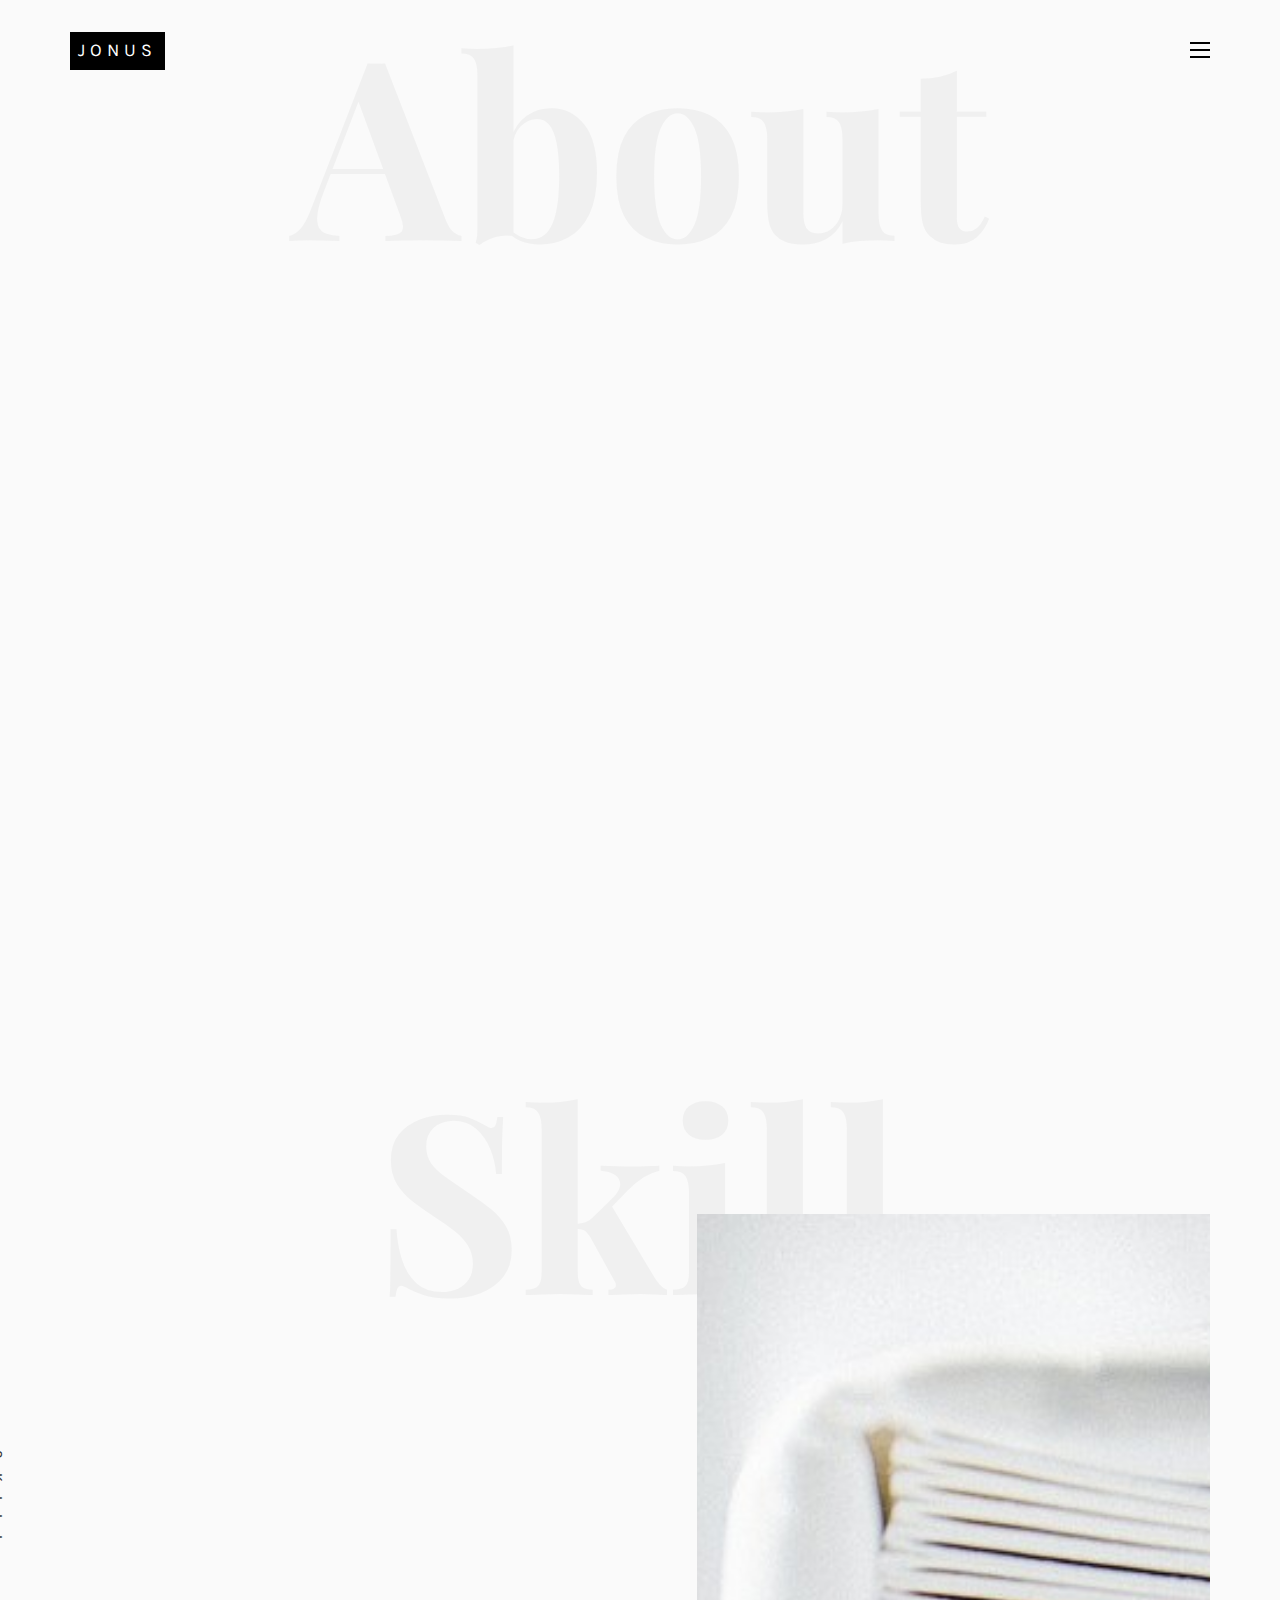
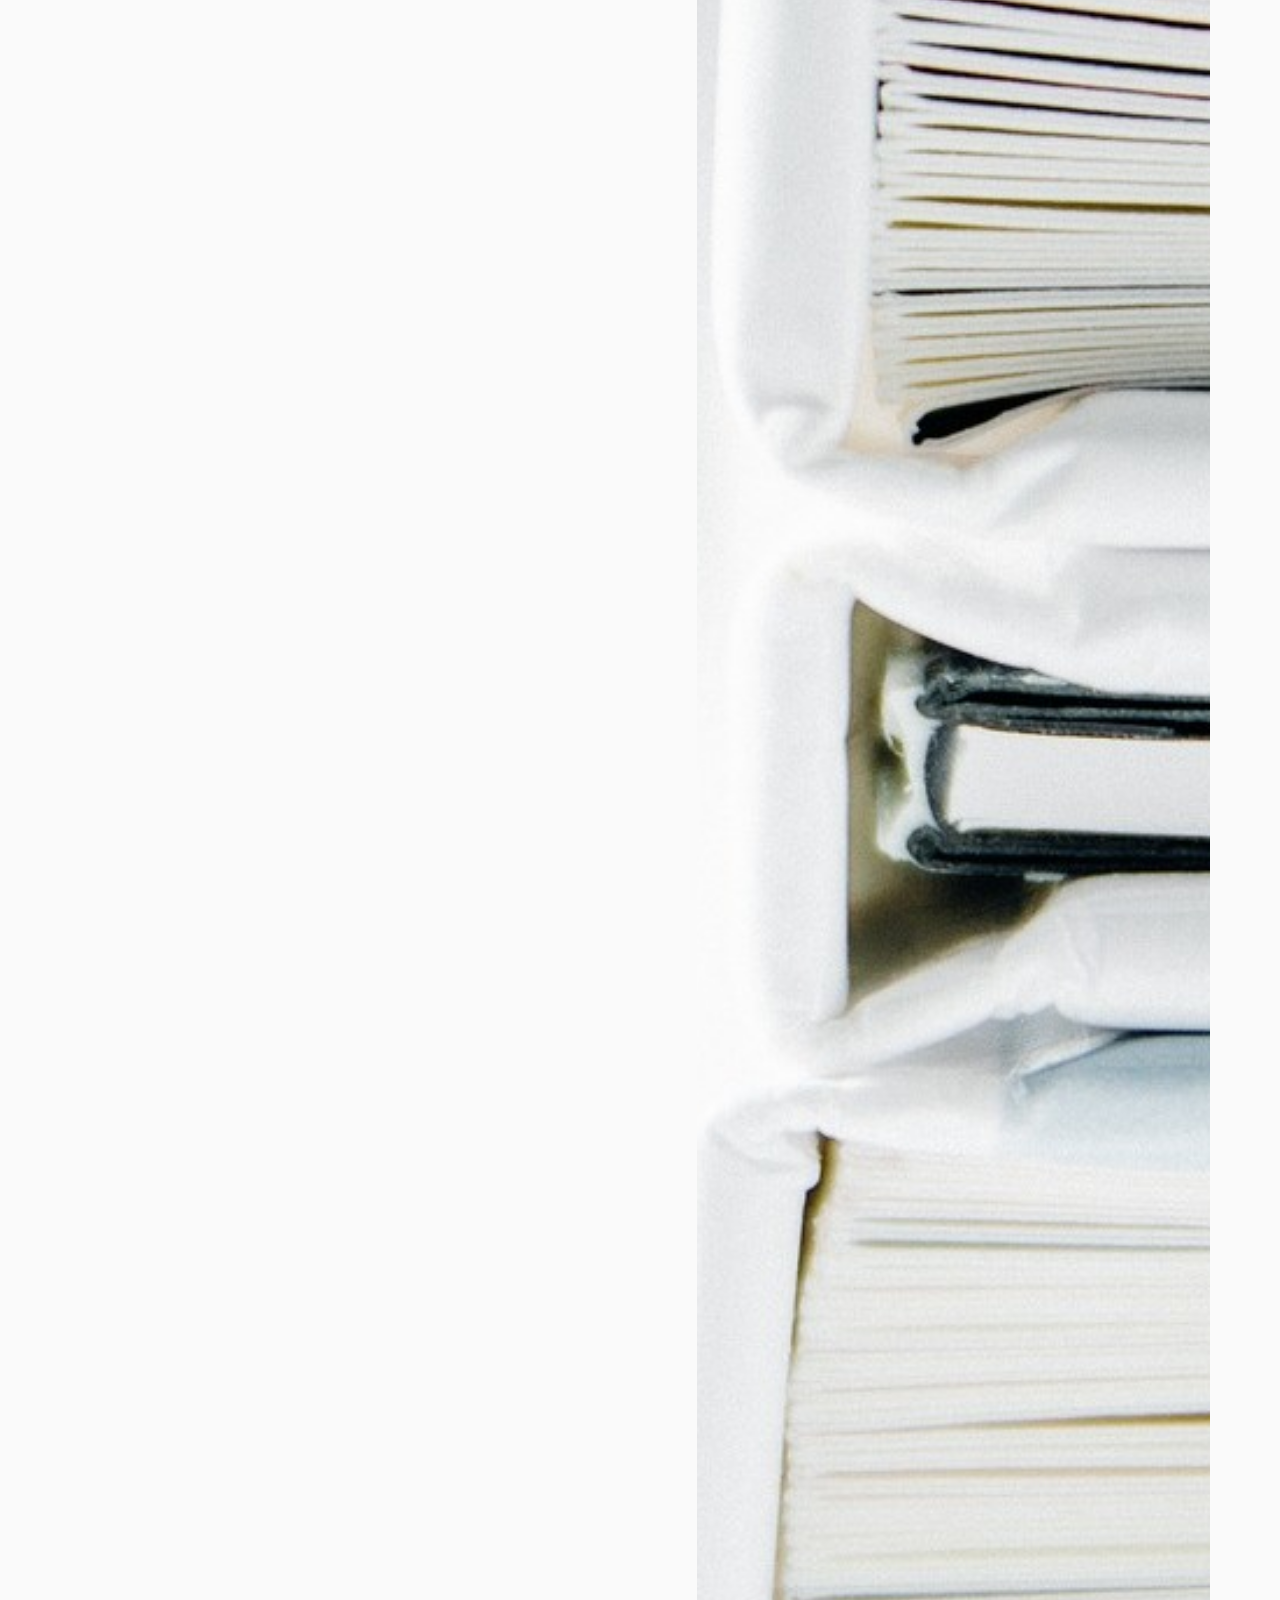
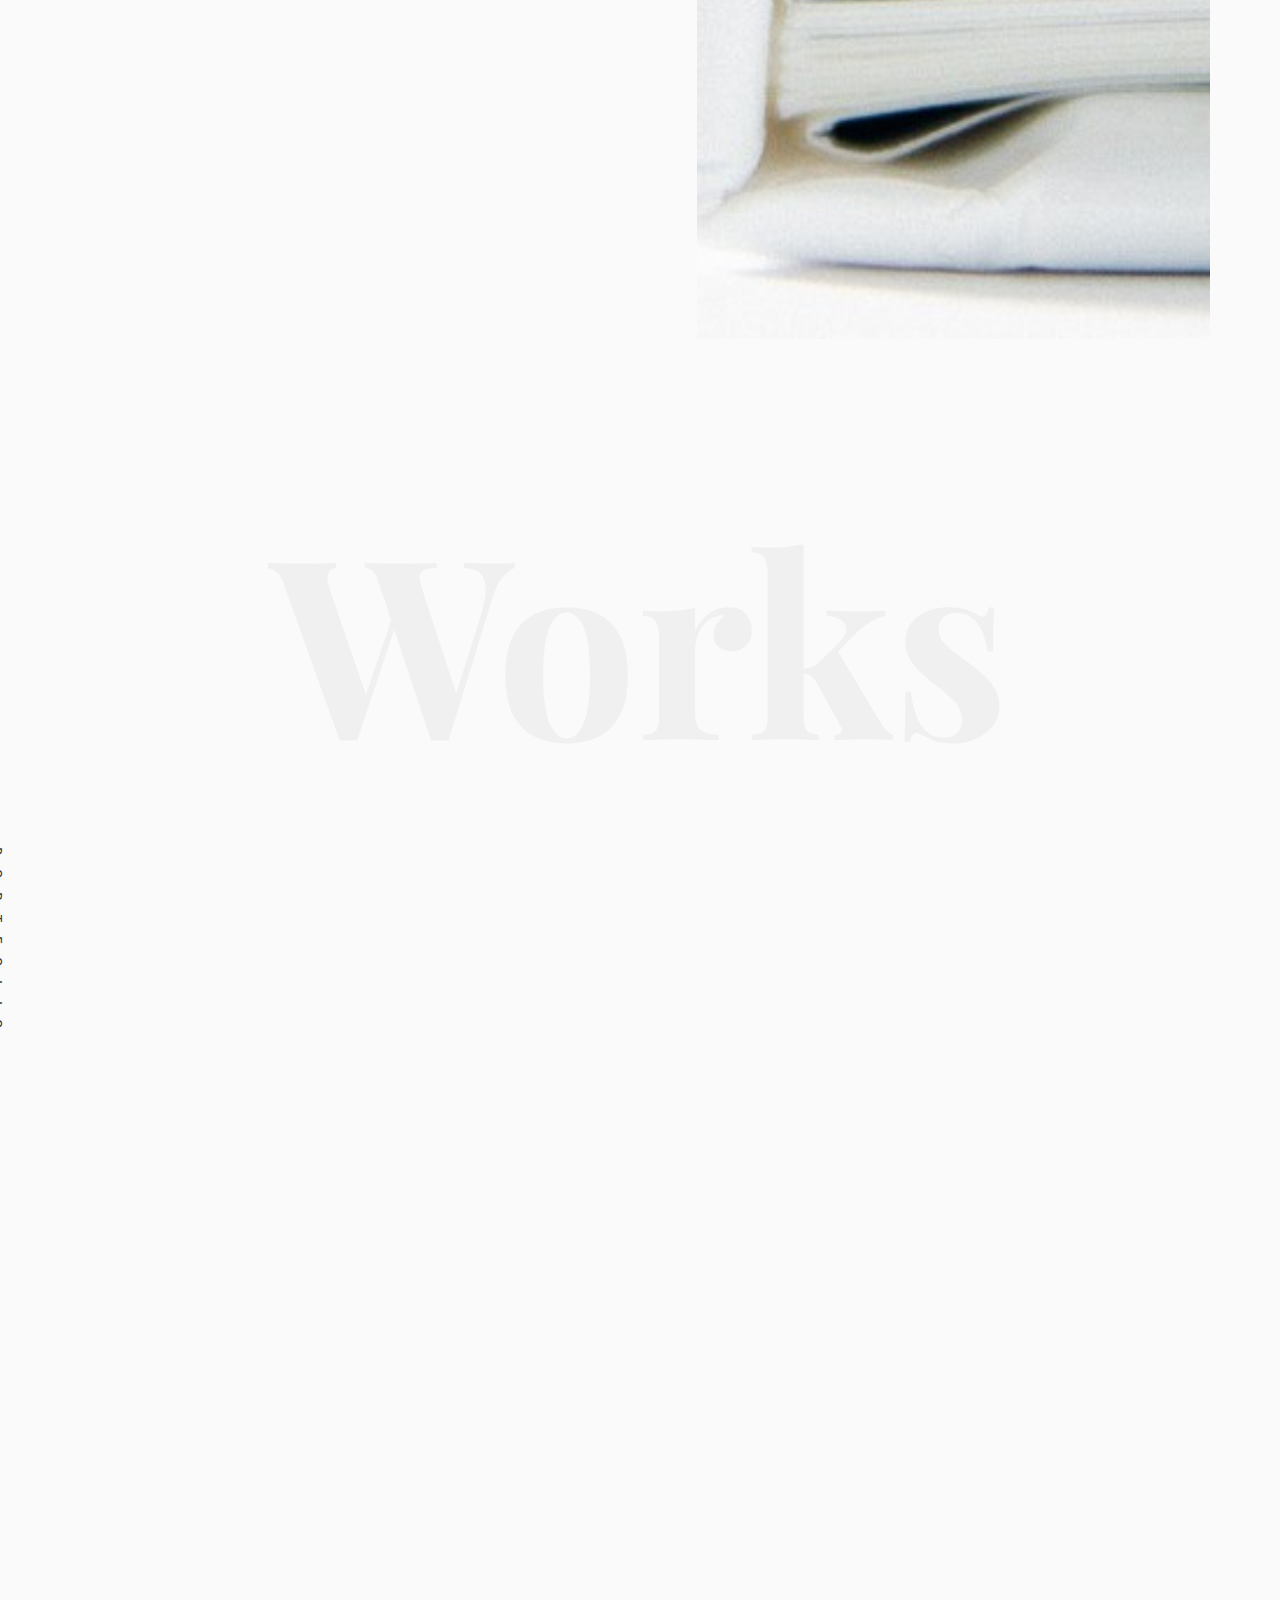
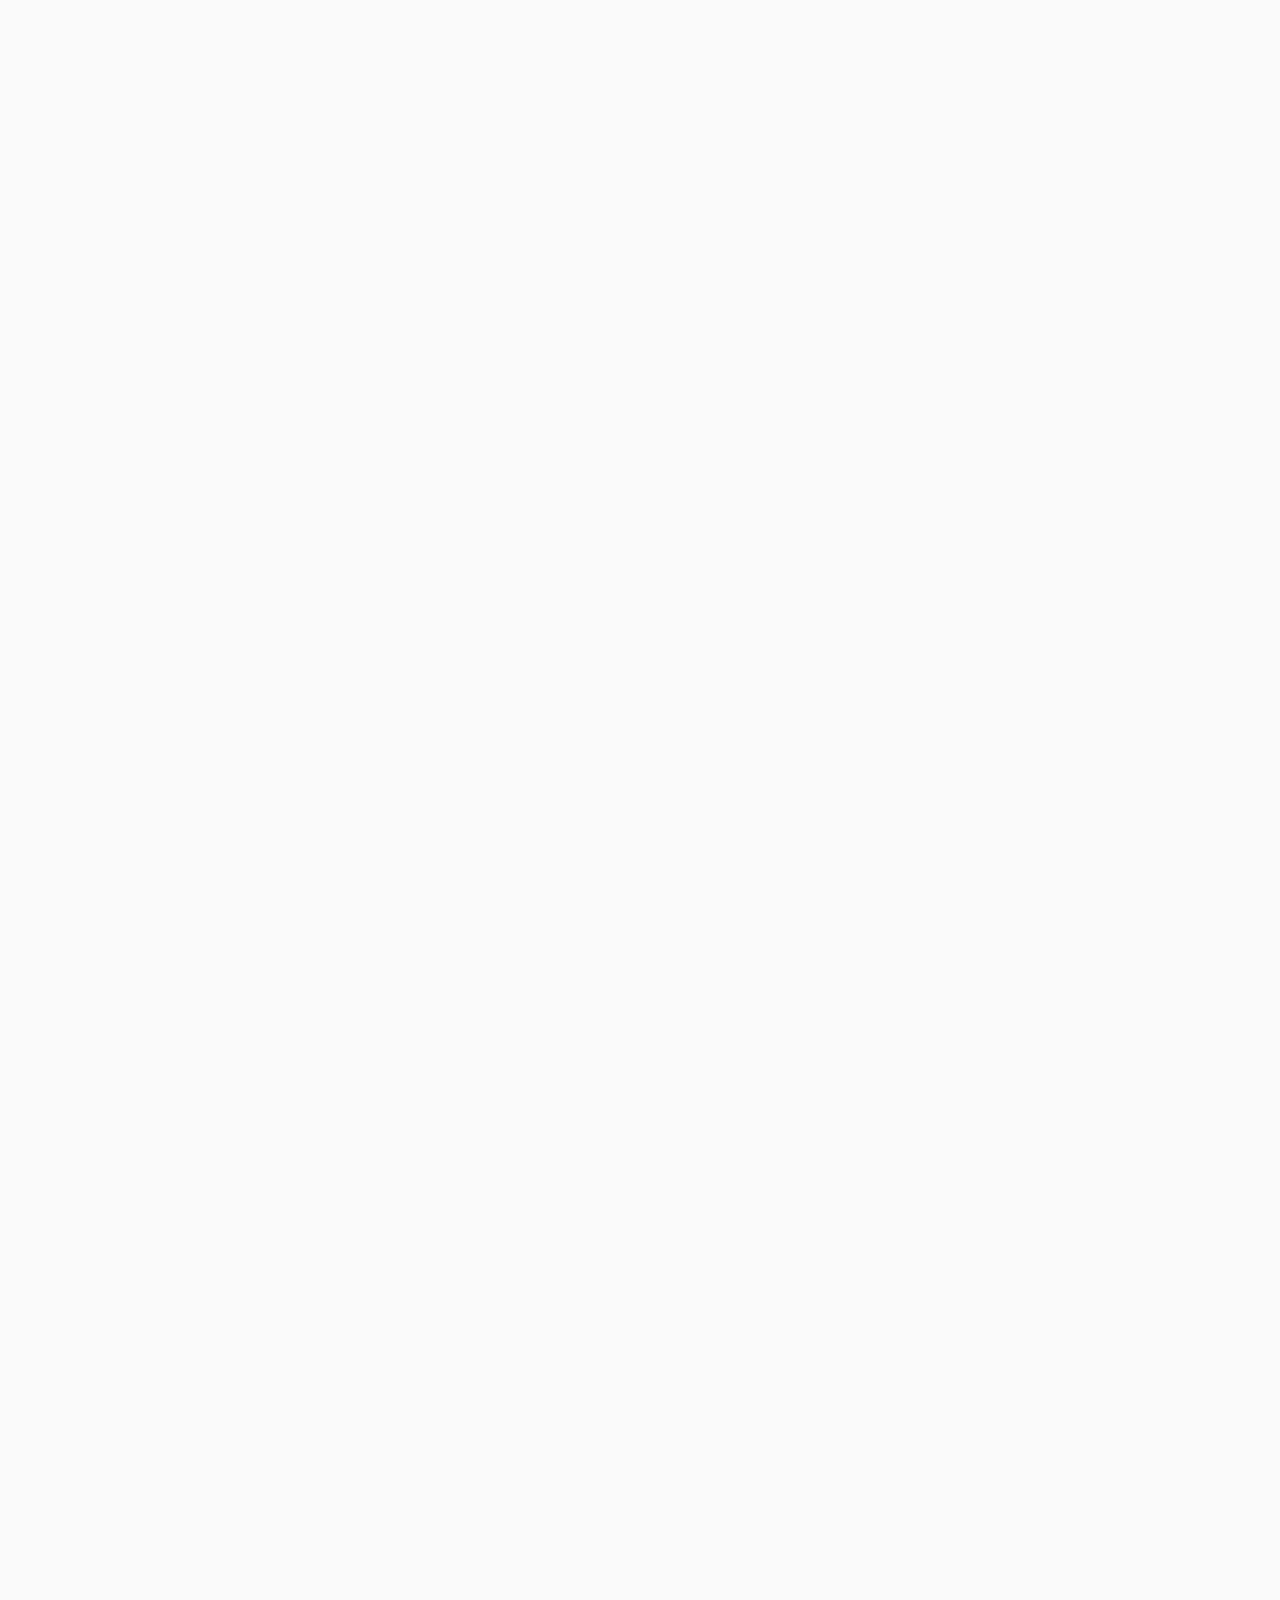
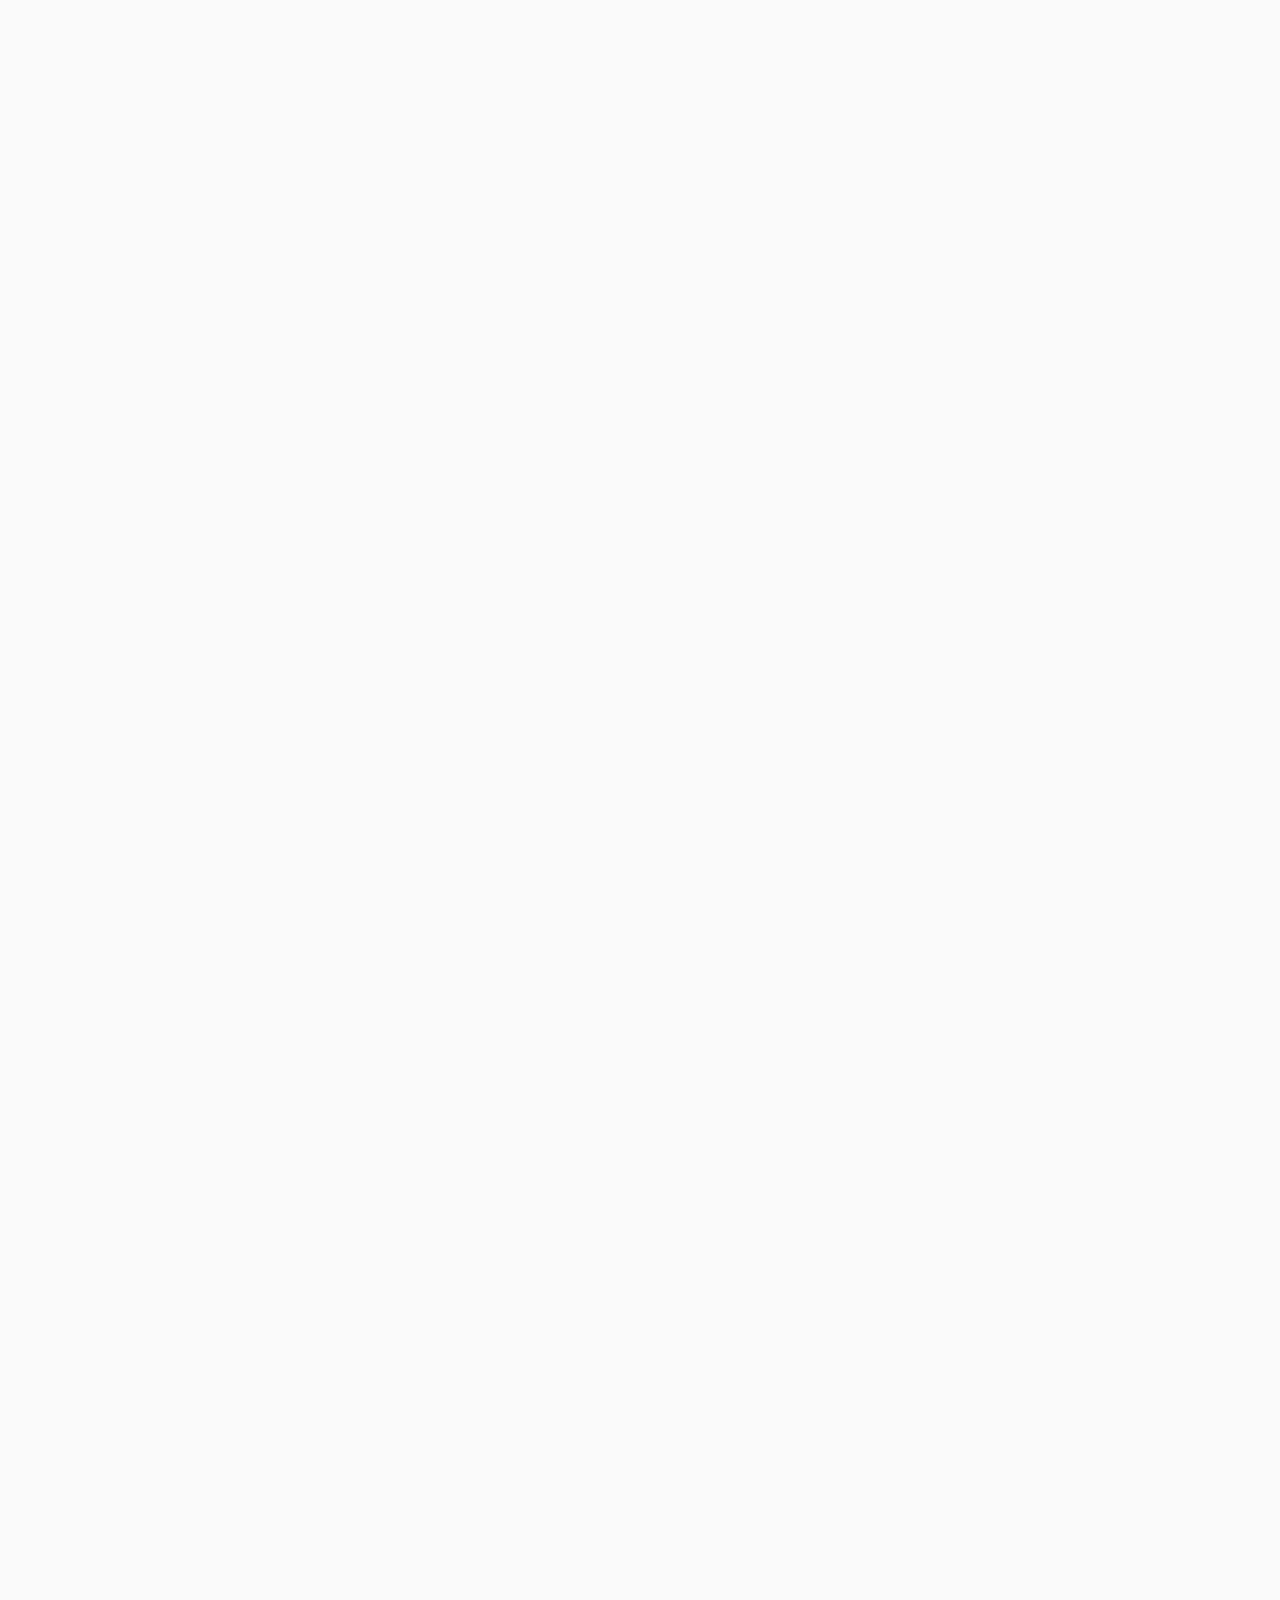
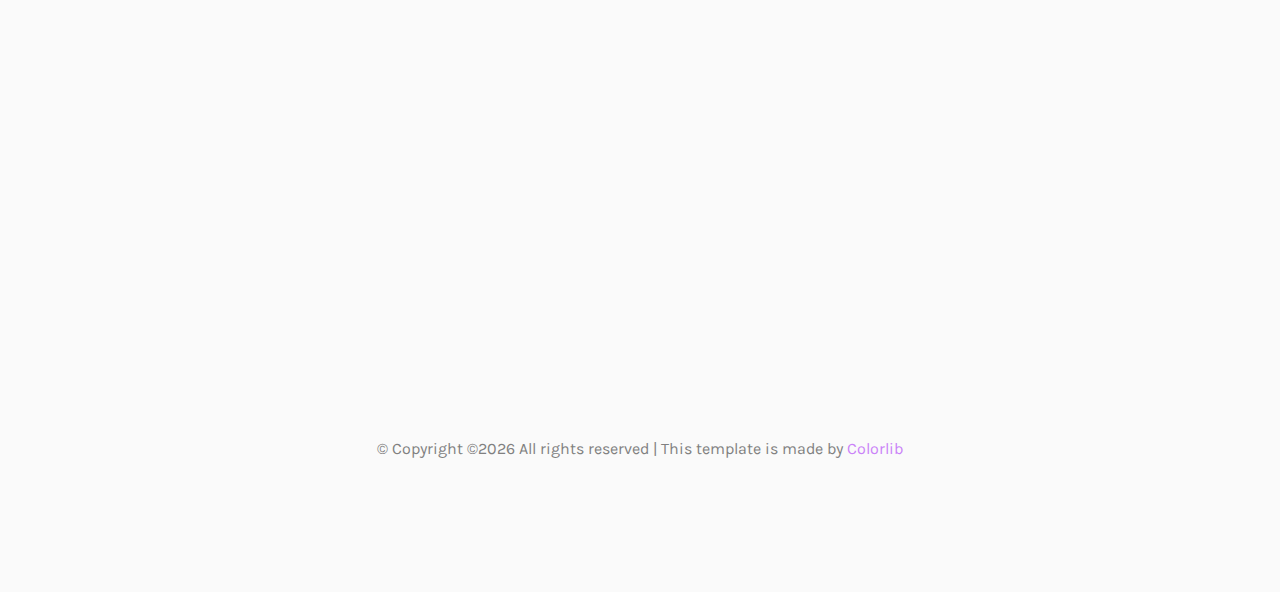
<file: index.html>
<!DOCTYPE HTML>
<html>
	<head>
	<meta charset="utf-8">
	<meta http-equiv="X-UA-Compatible" content="IE=edge">
	<title>Jonus Portfolio</title>
	<meta name="viewport" content="width=device-width, initial-scale=1">
	<meta name="description" content="" />
	<meta name="keywords" content="" />
	<meta name="author" content="" />

  <!-- Facebook and Twitter integration -->
	<meta property="og:title" content=""/>
	<meta property="og:image" content=""/>
	<meta property="og:url" content=""/>
	<meta property="og:site_name" content=""/>
	<meta property="og:description" content=""/>
	<meta name="twitter:title" content="" />
	<meta name="twitter:image" content="" />
	<meta name="twitter:url" content="" />
	<meta name="twitter:card" content="" />

	<!-- Place favicon.ico and apple-touch-icon.png in the root directory -->
	<link rel="shortcut icon" href="favicon.ico">

	<link href="https://fonts.googleapis.com/css?family=Karla:400,700" rel="stylesheet">
	<link href="https://fonts.googleapis.com/css?family=Playfair+Display:400,400i,700" rel="stylesheet">
	
	<!-- Animate.css -->
	<link rel="stylesheet" href="css/animate.css">
	<!-- Icomoon Icon Fonts-->
	<link rel="stylesheet" href="css/icomoon.css">
	<!-- Bootstrap  -->
	<link rel="stylesheet" href="css/bootstrap.css">
	<!-- Owl Carousel -->
	<link rel="stylesheet" href="css/owl.carousel.min.css">
	<link rel="stylesheet" href="css/owl.theme.default.min.css">
	<!-- Magnific Popup -->
	<link rel="stylesheet" href="css/magnific-popup.css">

	<link rel="stylesheet" href="css/style.css">


	<!-- Modernizr JS -->
	<script src="js/modernizr-2.6.2.min.js"></script>
	<!-- FOR IE9 below -->
	<!--[if lt IE 9]>
	<script src="js/respond.min.js"></script>
	<![endif]-->

	</head>
	<body>

	<nav id="colorlib-main-nav" role="navigation">
		<a href="#" class="js-colorlib-nav-toggle colorlib-nav-toggle active"><i></i></a>
		<div class="js-fullheight colorlib-table">
			<div class="colorlib-table-cell js-fullheight">
				<!-- <div class="row">
					<div class="col-md-12">
						<div class="form-group">
							<input type="text" class="form-control" id="search" placeholder="Enter any key to search...">
							<button type="submit" class="btn btn-primary"><i class="icon-search3"></i></button>
						</div>
					</div>
				</div> -->
				<div class="row">
					<div class="col-md-12">
						<ul>
							<li class="active"><a href="index.html">Home</a></li>
							<li><a href="services.html">Skill</a></li>
							<li><a href="work.html">Work</a></li>
							<!-- <li><a href="blog.html">Blog</a></li> -->
							<li><a href="about.html">About</a></li>
							<li><a href="contact.html">Contact</a></li>
						</ul>
					</div>
				</div>
				<div class="row">
					<div class="col-md-12">
						<h2 class="head-title">Works</h2>
						<a href="images/work-1.png" class="gallery image-popup-link text-center" style="background-image: url(images/work-1.png);">
							<span><i class="icon-search3"></i></span>
						</a>
						<a href="images/work-2.png" class="gallery image-popup-link text-center" style="background-image: url(images/work-2.png);">
							<span><i class="icon-search3"></i></span>
						</a>
						<a href="images/work-3.png" class="gallery image-popup-link text-center" style="background-image: url(images/work-3.png);">
							<span><i class="icon-search3"></i></span>
						</a>
						<a href="images/work-4.png" class="gallery image-popup-link text-center" style="background-image: url(images/work-4.png);">
							<span><i class="icon-search3"></i></span>
						</a>
					</div>
				</div>
			</div>
		</div>
	</nav>
	
	<div id="colorlib-page">
		<header>
			<div class="container">
				<div class="row">
					<div class="col-md-12">
						<div class="colorlib-navbar-brand">
							<a class="colorlib-logo" href="index.html"><span>Jonus</span></a>
						</div>
						<a href="#" class="js-colorlib-nav-toggle colorlib-nav-toggle"><i></i></a>
					</div>
				</div>
			</div>
		</header>
		<div id="colorlib-about">
			<div class="container">
				<div class="row text-center">
					<h2 class="bold">About</h2>
				</div>
				<div class="row">
					<div class="col-md-5 animate-box">
						<div class="owl-carousel3">
							<div class="item">
								<img class="img-responsive about-img" src="images/about.jpg" alt="html5 bootstrap template by colorlib.com">
							</div>
							<div class="item">
								<img class="img-responsive about-img" src="images/about-2.jpg" alt="html5 bootstrap template by colorlib.com">
							</div>
						</div>
					</div>
					<div class="col-md-6 col-md-push-1 animate-box">
						<div class="about-desc">
							<div class="owl-carousel3">
								<div class="item">
									<h2><span>Jonus</span><span>HyeonKeun Cho</span></h2>
								</div>
								<div class="item">
									<h2><span>I'm</span><span>A Web Programmer</span></h2>
								</div>
							</div>
							<div class="desc">
								<div class="rotate">
									<h2 class="heading">About</h2>
								</div>
								<p>안녕하세요 백엔드 주니어 개발자 조현근입니다. 저는 한양대학교 ERICA 기계공학을 전공하여 16.1월 현대자동차에 입사하였습니다. 하지만 날이 갈수록 전문성 부재로부터 오는 허전함과, 일을 주도적으로 하고 싶다는 강한 열망이 생겨 18.1월 퇴사를 하고, 공동 창업하여 18.4월부터 1년간 전문 변리사 매칭 서비스를 운영하면서 외주개발 인력 관리 및 서비스 기획 업무를 하였습니다. 외주 개발자들과의 원활한 커뮤니케이션을 위해 3개월간 서울창업허브에서 진행하는 프로그래밍 과정에 참여하였는데, 이에 크게 흥미를 느껴 5개월간 Javascript, HTML, CSS 온라인강의를 수강하였습니다. 프로그래밍을 배우면서 더 깊이있는 학습을 하고 싶다는 생각이 들어, 19년 3월부터 패스트캠퍼스 학원에서 웹 프로그래밍을 학습하여 8월 수료를 하였고, 그 해 10월부터 쏘카에서 백오피 개발자로써의 제 2인생을 꿈꾸며 성실히 공부하고 있습니다.</p>
								<p class="colorlib-social-icons">
									<a href="https://jonusHK.github.io/"  target="_blank"><img src="images/blog.png" style="width:20px;margin-right:6px;"></a>
									<a href="https://github.com/jonusHK"  target="_blank"><img src="images/github.png" style="width:20px;" ></a>
									<!-- <a href="#"><i class="icon-facebook4"></i></a> -->
									<!-- <a href="#"><i class="icon-twitter3"></i></a> -->
									<!-- <a href="#"><i class="icon-googleplus"></i></a>
									<a href="#"><i class="icon-dribbble2"></i></a> -->
								</p>
								<p><a href="contact.html" class="btn btn-primary btn-outline">Contact Me!</a></p>
							</div>
						</div>
					</div>
				</div>
			</div>
		</div>
		<div id="colorlib-services">
			<div class="container">
				<div class="row text-center">
					<h2 class="bold">Skill</h2>
				</div>
				<div class="row">
					<div class="col-md-12">
						<div class="services-flex">
							<div class="one-third">
								<div class="row">
									<div class="col-md-12 col-md-offset-0 animate-box intro-heading">
										<span>My Skills</span>
										<h2>Here Are Some of My Skills</h2>
									</div>
								</div>
								<div class="row">
									<div class="col-md-12">
										<div class="rotate">
											<h2 class="heading">Skill</h2>
										</div>
									</div>
									<div class="col-md-6">
										<div class="services animate-box">
											<h3>Programming Language</h3>
											<ul style="list-style-type: none;">
												<li>													
													<U><b>Kotlin</b></U>
													<p>- 대형 프로젝트 개발 경험을 통한 코틀린 기본 구조 및 자료변환 숙지<br>
													- Kotlin를 이용하여 사내 존 관리 시스템, 플랜 시스템 개발, 토이 프로젝트로는 유기견 조회 플랫폼 개발 진행중<br>
													- controller, api service, grpc service, dao, grpc protobuf 설계를 이용한 서비스 제작</p>
												</li>
												<li>													
													<U><b>Vue.js</b></U>
													<p>- axios 통신 라이브러리를 통한 라우터 설정과 wrapper 함수 생성, Vuex 상태 관리 라이브러리 적용, 모바일 반응형 UI 작업 외 전반적인 vue 라이프 사이클 학습<br>
													- Vue.js를 이용하여 사내 존 관리 시스템, 플랜 시스템 UI 작업 진행<br>
												</li>
												<li>													
													<U><b>Javascript &amp; jQuery</b></U>
													<p>- codeit 온라인 강의를 통해 변수와 상수, 문자열과 배열, 객체, 반복문 등 javascript의 기본 문법 학습<br>
													- javascript, jQuery를 이용하여 간단한 프로젝트로 카카오톡 채팅창, 음악 스트리밍, 화면 스크롤 시 페이지 효과 페이지 등 제작<br>
													- 삼성전자에서 주관하는 빅스비 캡슐 개발 프로젝트에 참가하여 javascript를 이용해 서버와 API 통신하여 사용자 맞춤 숙소 검색 캡슐 제작</p>
												</li>												
												<li>
													<U><b>HTML / CSS</b></U>
													<p>- codeit 온라인 강의를 통해 HTML 태그, 섹션, 텍스트 스타일링, Box model, 포지셔닝, 반응형 웹 등 학습<br> 
														- 부트스트랩을 이용한 그리드를 구현<br>
														- HTML/CSS를 이용하여 간단한 프로젝트로 여행 사이트, 음식 사진 리스트 페이지,  재능 공유 사이트, 쇼핑몰 페이지 등 제작</p>
												</li>
												<li>
													<U><b>Python</b></U>
													<p>- codeit 온라인 강의와 fastcampus 웹프로그래밍 스쿨에서 자료형, 추상화, 반복문, 모듈, 리스트, OOP, 정렬, Stack, Queue 등에 대해 학습<br> 
														- python을 이용하여 간단한 프로젝트로 전위/후위 표기법 계산기, 하노이의 탑, 숫자 야구, 맞팔해요 등 제작</p>
												</li>
											</ul>
										</div>
										<div class="services animate-box">
											<h3>Database</h3>
											<ul>
												<li>
													<U><b>mySQL &amp; mariaDB</b></U>
													<p>- CREATE, SELECT, INSERT, SHOW 등 명령어를 통한 DB 생성 및 수정, 삭제<br>
														- DDL, DML으로 서로 다른 테이블에서 필요한 데이터 검색 및 변형 가능</p>
												</li>
											</ul>											
										</div>
									</div>
									<div class="col-md-6">
										<div class="services animate-box">
											<h3>Framework</h3>
											<ul>
												<li>
													<U><b>Spring boot</b></U>
													<p>- Spring boot 사용하여 사내 존관리시스템, 차량 월단위 대여시스템 제작 및 배포<br>
												</li>
												<li>
													<U><b>Django</b></U>
													<p>- Django에서 ajax, python, javascript를 이용하여 수강 신청 서비스, 일상 추억 공유 서비스 제작 및 배포<br>
														- 프론트엔드, iOS 팀과 협업하여 숙박업체 검색 및 예약 프로젝트 진행</p>
												</li>
											</ul>
										</div>
										<div class="services animate-box">
											<h3>Collaboration Tool</h3>
											<ul>
												<li>
													<U><b>Git &amp; GitHub</b></U>
													<p>- Git/GitHub을 활용한 협업 경험<br>
														- 개인/팀 프로젝트로 Git/GitHub 관리 진행</p>											
												</li>
												<li>
													<U><b>Slack</b></U>
													<p>- Slack을 활용한 협업 경험<br>
														- Webhook 기능 사용하여 GitHub 저장소에 변화가 생겼을 때 알림을 받아 프로젝트 관리 가능</p>
												</li>
											</ul>
										</div>
										<div class="services animate-box">
												<h3>Deploy</h3>
												<ul>
													<li>
														<U><b>Kubernetis &amp; helm chart</b></U>
														<p>- 쿠버네티스와 헬름차트 파이프라인을 이용한 프로젝트 배포 경험<br>
															- chart 관련 yml 작성하여 ingress, service, pod, container 등 설정 및 배포 진행</p>
													</li>
													<li>
														<U><b>AWS EC2</b></U>
														<p>- AWS EC2를 활용하여 프로젝트 배포 경험<br>
															- 속도 향상 위한 out scaling을 진행하기 위해 로드밸런서로 여러 인스턴스를 생성하는 방법 숙지</p>											
													</li>
													<li>
														<U><b>Elastic Beanstalk</b></U>
														<p>- Docker의 컨테이너 및 이미지에 대한 학습 진행<br>
															- Docker와 Elastic Beanstalk 를 통한 프로젝트 배포 경험</p>
													</li>
													<li>
														<U><b>Pythonanywhere</b></U>
														<p>- pythonanywhere 가입 및  bash, web 페이지 설정방법에 대해 학습하여 프로젝트 배포 경험</p>
													</li>
													<li>
														<U><b>Heroku</b></U>
														<p>- dj-database-url, gunicorn, whitenoise, psycopg2-binary 모듈 추가 설치하여 프로젝트 배포 경험</p>
													</li>													
												</ul>
											</div>
									</div>
								</div>
							</div>
							<div class="one-forth services-img" style="background-image: url(images/services-img-1.jpg);">
							</div>
						</div>
					</div>
				</div>
			</div>
		</div>

		<div id="colorlib-work">
			<div class="container">
				<div class="row text-center">
					<h2 class="bold">Works</h2>
				</div>
				<div class="row">
					<div class="col-md-12 col-md-offset-0 text-center animate-box intro-heading">
						<span>Portfolio</span>
						<h2>Done Projects</h2>
					</div>
				</div>
				<div class="row">
					<div class="col-md-12">
						<div class="rotate">
							<h2 class="heading">Portfolio</h2>
						</div>
					</div>
				</div>
				<div class="row">
					<div class="col-md-12">
						<div class="work-entry animate-box">
							<a href="work-single1.html" class="work-img" style="background-image: url(images/work-1.png);">
								<div class="display-t">
									<div class="work-name">
										<h2>Yanolja MVP</h2>
									</div>
								</div>
							</a>
							<div class="col-md-4 col-md-offset-4">
								<div class="desc">
									<p>숙소 검색 사이트를 clone하여 핵심 기능인, 숙소 검색 및 조회 기능 위주로 MVP 사이트를 제작하였습니다. 프론트엔드 4명, iOS 3명, 백엔드 3명을 한 팀으로 구성하여 프로젝트를 수행하였습니다.</p>
									<p class="read"><a href="work-single1.html">View details</a></p>
								</div>
							</div>
						</div>
					</div>
					<div class="col-md-12">
						<div class="work-entry animate-box">
							<a href="work-single2.html" class="work-img" style="background-image: url(images/work-2.png);">
								<div class="display-t">
									<div class="work-name">
										<h2>Extore</h2>
									</div>
								</div>
							</a>
							<div class="col-md-4 col-md-offset-4">
								<div class="desc">
									<p>소중한 가족 및 지인들과의 추억과 일상을 공유하기 위한 사이트를 제작하였습니다. 개인 프로젝트로 진행하였으며, 그룹 생성, 회원 검색 및 초대, 게시물 업로드 기능 등이 적용되어있습니다. </p>
									<p class="read"><a href="work-single2.html">View Details</a></p>
								</div>
							</div>
						</div>
					</div>
					<div class="col-md-12">
						<div class="work-entry animate-box">
							<a href="work-single3.html" class="work-img" style="background-image: url(images/work-3.png);">
								<div class="display-t">
									<div class="work-name">
										<h2>FasterCampus</h2>
									</div>
								</div>
							</a>
							<div class="col-md-4 col-md-offset-4">
								<div class="desc">
									<p>한번에 여러 수업을 신청할 수 있는 토이 프로젝트입니다. 원하는 수업을 선택하여 신청하여 내역을 확인할 수 있으며, 동일한 수업 혹은 중복된 시간의 수업을 선택할 수 없도록 ajax 통신을 적극 활용하였습니다.</p>
									<p class="read"><a href="work-single3.html">View details</a></p>
								</div>
							</div>
						</div>
					</div>
					<div class="col-md-12">
						<div class="work-entry animate-box">
							<a href="work-single4.html" class="work-img" style="background-image: url(images/work-4.png);">
								<div class="display-t">
									<div class="work-name">
										<h2>Bixby Capsule</h2>
									</div>
								</div>
							</a>
							<div class="col-md-4 col-md-offset-4">
								<div class="desc">
									<p>bixby studio develop 툴을 사용하여 javascript 언어로 yanolja MVP 서버로부터 api를 전달받아 사용자 맞춤 숙소 검색 캡슐을 제작하였습니다. 사용자는 다양한 발화를 통해 특정 조건의 숙소를 검색 및 조회할 수 있습니다. </p>
									<p class="read"><a href="work-single4.html">View details</a></p>
								</div>
							</div>
						</div>
					</div>
				</div>
			</div>
		</div>

		<!-- <div id="colorlib-blog">
			<div class="container">
				<div class="row text-center">
					<h2 class="bold">Blog</h2>
				</div>
				<div class="row">
					<div class="col-md-12 col-md-offset-0 text-center animate-box intro-heading">
						<span>Blog</span>
						<h2>Read Our Case</h2>
					</div>
				</div>
				<div class="row">
					<div class="col-md-12">
						<div class="rotate">
							<h2 class="heading">Our Blog</h2>
						</div>
					</div>
				</div>
				<div class="row animate-box">
					<div class="owl-carousel1">
						<div class="item">
							<div class="col-md-12">
								<div class="article">
									<a href="blog.html" class="blog-img">
										<img class="img-responsive" src="images/img-1.jpg" alt="html5 bootstrap by colorlib.com">
										<div class="overlay"></div>
										<div class="link">
											<span class="read">Read more</h2>
										</div>
									</a>
									<div class="desc">
										<span class="meta">15, Feb 2018</span>
										<h2><a href="blog.html">A Japanese Constellation</a></h2>
										<p>When she reached the first hills of the Italic Mountains, she had a last view back on the skyline of her hometown Bookmarksgrove</p>
									</div>
								</div>
							</div>
						</div>
						<div class="item">
							<div class="col-md-12">
								<div class="article">
									<a href="blog.html" class="blog-img">
										<img class="img-responsive" src="images/img-2.jpg" alt="html5 bootstrap by colorlib.com">
										<div class="overlay"></div>
										<div class="link">
											<span class="read">Read more</h2>
										</div>
									</a>
									<div class="desc">
										<span class="meta">15, Feb 2018</span>
										<h2><a href="blog.html">A Japanese Constellation</a></h2>
										<p>When she reached the first hills of the Italic Mountains, she had a last view back on the skyline of her hometown Bookmarksgrove</p>
									</div>
								</div>
							</div>
						</div>
						<div class="item">
							<div class="col-md-12">
								<div class="article">
									<a href="blog.html" class="blog-img">
										<img class="img-responsive" src="images/img-3.jpg" alt="html5 bootstrap by colorlib.com">
										<div class="overlay"></div>
										<div class="link">
											<span class="read">Read more</h2>
										</div>
									</a>
									<div class="desc">
										<span class="meta">15, Feb 2018</span>
										<h2><a href="blog.html">A Japanese Constellation</a></h2>
										<p>When she reached the first hills of the Italic Mountains, she had a last view back on the skyline of her hometown Bookmarksgrove</p>
									</div>
								</div>
							</div>
						</div>
					</div>
				</div>
			</div>
		</div> -->

		<!-- <div id="colorlib-testimony">
			<div class="container">
				<div class="row text-center">
					<h2 class="bold">Testimonies</h2>
				</div>
				<div class="row">
					<div class="col-md-12 col-md-offset-0 text-center animate-box intro-heading">
						<span>Testimonies</span>
						<h2>Clients Says</h2>
					</div>
				</div>
				<div class="row">
					<div class="col-md-12">
						<div class="rotate">
							<h2 class="heading">Says</h2>
						</div>
					</div>
				</div>
				<div class="row animate-box">
					<div class="owl-carousel">
						<div class="item">
							<div class="col-md-12 text-center">
								<div class="testimony">
									<blockquote>
										<p>"A small river named Duden flows by their place and supplies it with the necessary regelialia.</p>
										<span>" &mdash; George Brooks</span>
									</blockquote>
								</div>
							</div>
						</div>
						<div class="item">
							<div class="col-md-12 text-center">
								<div class="testimony">
									<blockquote>
										<p>"Even the all-powerful Pointing has no control about the blind texts it is an almost unorthographic life One day however a small line of blind text by the name of Lorem Ipsum decided to leave for the far World of Grammar.</p>
										<span>" &mdash; Daniel Foster</span>
									</blockquote>
								</div>
							</div>
						</div>
						<div class="item">
							<div class="col-md-12 text-center">
								<div class="testimony">
									<blockquote>
										<p>"When she reached the first hills of the Italic Mountains, she had a last view back on the skyline of her hometown Bookmarksgrove</p>
										<span>" &mdash; Liam Jenkins</span>
									</blockquote>
								</div>
							</div>
						</div>
					</div>
				</div>
			</div>
		</div> -->

		<footer>
			<div id="footer">
				<div class="container">
					<div class="row">
						<!-- <div class="col-md-4 col-pb-sm">
							<div class="row">
								<div class="col-md-10">
									<h2>Let's Talk</h2>
									<p>A small river named Duden flows by their place and supplies.</p>
									<p><a href="#">positipman@gmail.com</a></p>
									<p class="colorlib-social-icons">
										<a href="#"><i class="icon-facebook4"></i></a>
										<a href="#"><i class="icon-twitter3"></i></a>
										<a href="#"><i class="icon-googleplus"></i></a>
										<a href="#"><i class="icon-dribbble2"></i></a>
									</p>
								</div>
							</div>
						</div> -->
						<!-- <div class="col-md-4 col-pb-sm">
							<h2>Latest Blog</h2>
							<div class="f-entry">
								<a href="#" class="featured-img" style="background-image: url(images/img-1.jpg);"></a>
								<div class="desc">
									<span>February 15, 2018</span>
									<h3><a href="#">Art Gallery in Japan</a></h3>
								</div>
							</div>
							<div class="f-entry">
								<a href="#" class="featured-img" style="background-image: url(images/img-2.jpg);"></a>
								<div class="desc">
									<span>February 9, 2018</span>
									<h3><a href="#">A Japanese Constellation</a></h3>
								</div>
							</div>
							<div class="f-entry">
								<a href="#" class="featured-img" style="background-image: url(images/img-3.jpg);"></a>
								<div class="desc">
									<span>February 15, 2018</span>
									<h3><a href="#">Road Trip</a></h3>
								</div>
							</div>
						</div>
						<div class="col-md-4 col-pb-sm">
							<h2>Newsletter</h2>
							<p>A small river named Duden flows by their place and supplies it with the necessary regelialia</p>
							<div class="subscribe text-center">
								<div class="form-group">
									<input type="text" class="form-control text-center" placeholder="Enter Email address">
									<input type="submit" value="Subscribe" class="btn btn-primary btn-custom">
								</div>
							</div>
						</div> -->
					</div>
					<div class="row">
						<div class="col-md-12 text-center">
							<p>
								&copy; <!-- Link back to Colorlib can't be removed. Template is licensed under CC BY 3.0. -->
Copyright &copy;<script>document.write(new Date().getFullYear());</script> All rights reserved | This template is made by <a href="https://colorlib.com" target="_blank">Colorlib</a>
<!-- Link back to Colorlib can't be removed. Template is licensed under CC BY 3.0. -->
							</p>
						</div>
					</div>
				</div>
			</div>
		</footer>
	
	</div>

	<!-- jQuery -->
	<script src="js/jquery.min.js"></script>
	<!-- jQuery Easing -->
	<script src="js/jquery.easing.1.3.js"></script>
	<!-- Bootstrap -->
	<script src="js/bootstrap.min.js"></script>
	<!-- Waypoints -->
	<script src="js/jquery.waypoints.min.js"></script>
	<!-- Owl Carousel -->
	<script src="js/owl.carousel.min.js"></script>
	<!-- Magnific Popup -->
	<script src="js/jquery.magnific-popup.min.js"></script>
	<script src="js/magnific-popup-options.js"></script>

	<!-- Main JS (Do not remove) -->
	<script src="js/main.js"></script>

	</body>
</html>
</file>
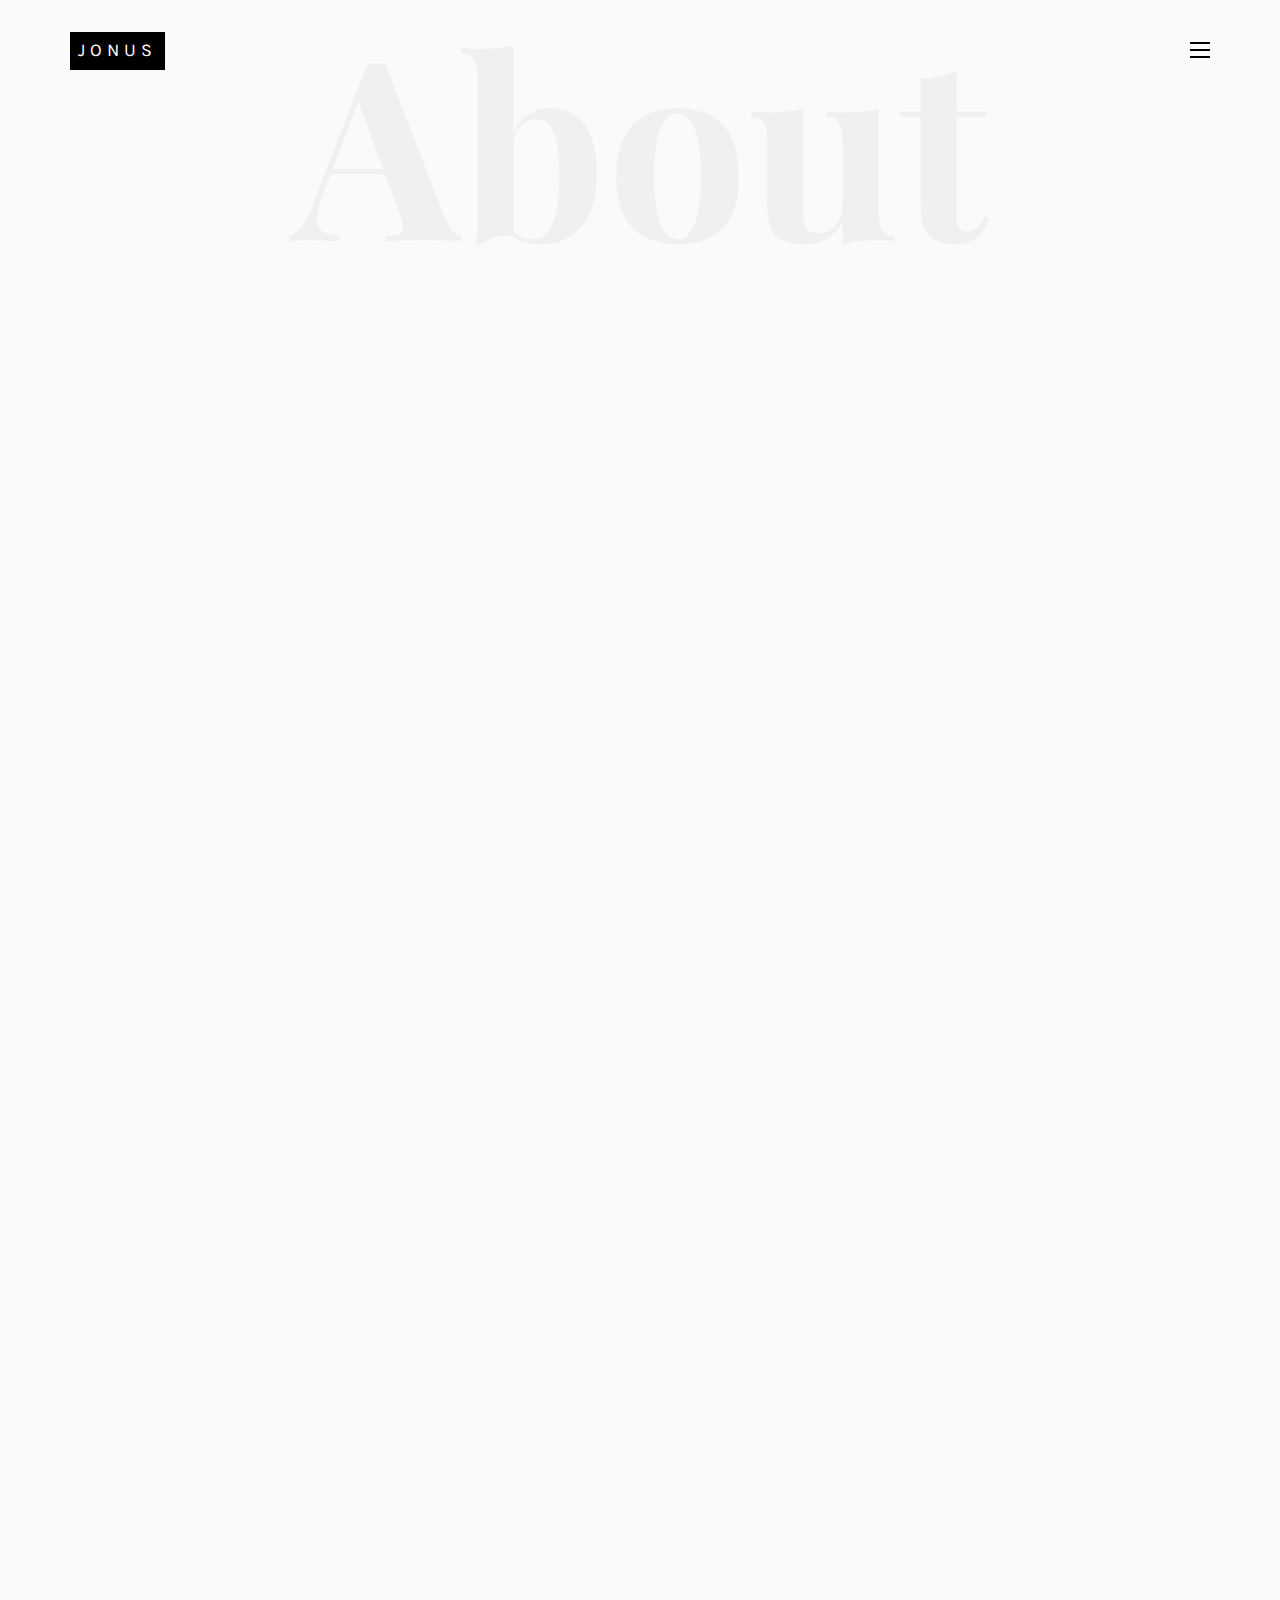
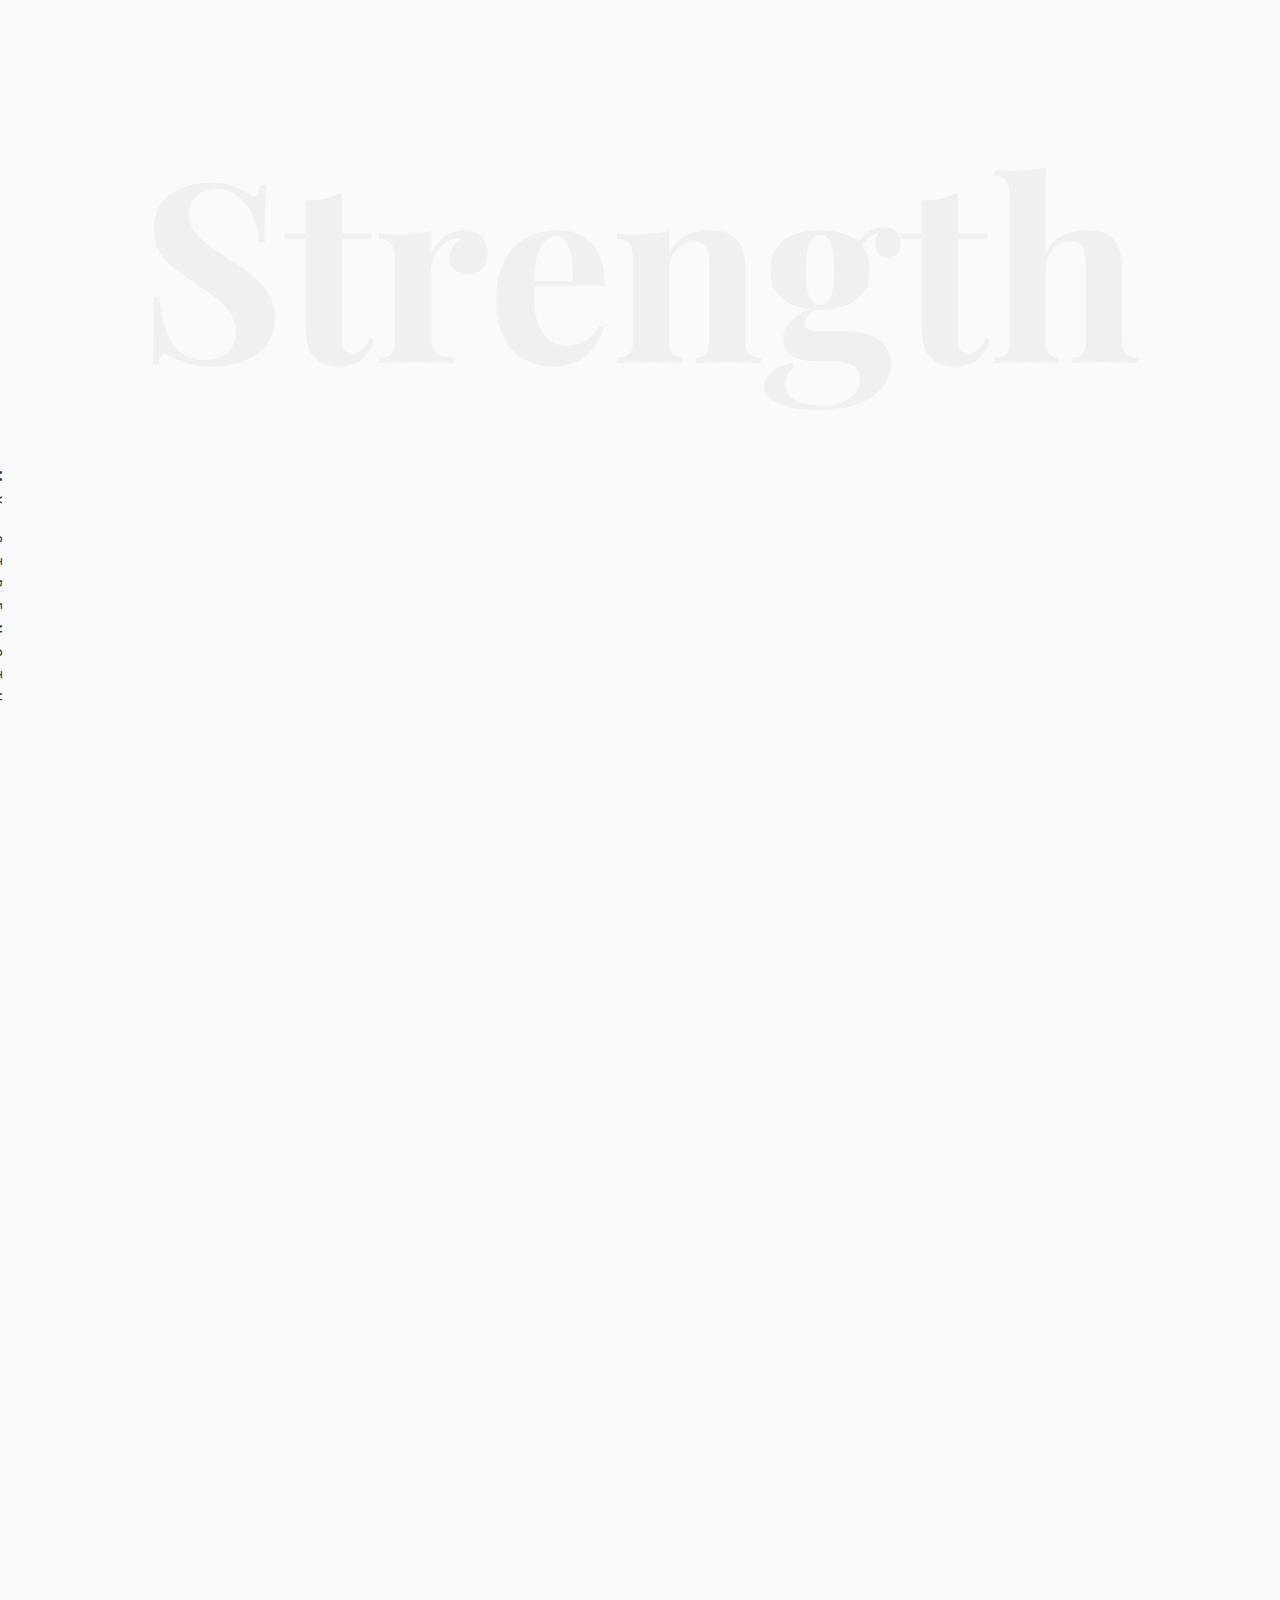
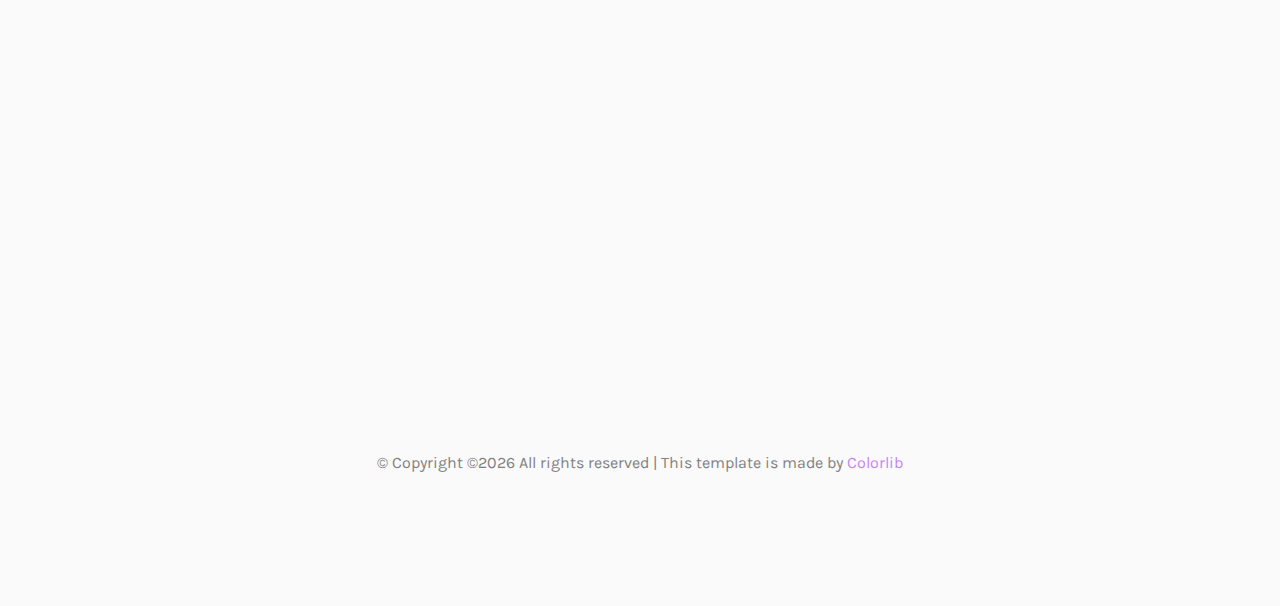
<file: about.html>
<!DOCTYPE HTML>
<html>
	<head>
	<meta charset="utf-8">
	<meta http-equiv="X-UA-Compatible" content="IE=edge">
	<title>Jonus Portfolio</title>
	<meta name="viewport" content="width=device-width, initial-scale=1">
	<meta name="description" content="" />
	<meta name="keywords" content="" />
	<meta name="author" content="" />

  <!-- Facebook and Twitter integration -->
	<meta property="og:title" content=""/>
	<meta property="og:image" content=""/>
	<meta property="og:url" content=""/>
	<meta property="og:site_name" content=""/>
	<meta property="og:description" content=""/>
	<meta name="twitter:title" content="" />
	<meta name="twitter:image" content="" />
	<meta name="twitter:url" content="" />
	<meta name="twitter:card" content="" />

	<!-- Place favicon.ico and apple-touch-icon.png in the root directory -->
	<link rel="shortcut icon" href="favicon.ico">

	<link href="https://fonts.googleapis.com/css?family=Karla:400,700" rel="stylesheet">
	<link href="https://fonts.googleapis.com/css?family=Playfair+Display:400,400i,700" rel="stylesheet">
	
	<!-- Animate.css -->
	<link rel="stylesheet" href="css/animate.css">
	<!-- Icomoon Icon Fonts-->
	<link rel="stylesheet" href="css/icomoon.css">
	<!-- Bootstrap  -->
	<link rel="stylesheet" href="css/bootstrap.css">
	<!-- Owl Carousel -->
	<link rel="stylesheet" href="css/owl.carousel.min.css">
	<link rel="stylesheet" href="css/owl.theme.default.min.css">
	<!-- Magnific Popup -->
	<link rel="stylesheet" href="css/magnific-popup.css">

	<link rel="stylesheet" href="css/style.css">


	<!-- Modernizr JS -->
	<script src="js/modernizr-2.6.2.min.js"></script>
	<!-- FOR IE9 below -->
	<!--[if lt IE 9]>
	<script src="js/respond.min.js"></script>
	<![endif]-->

	</head>
	<body>

	<nav id="colorlib-main-nav" role="navigation">
		<a href="#" class="js-colorlib-nav-toggle colorlib-nav-toggle active"><i></i></a>
		<div class="js-fullheight colorlib-table">
			<div class="colorlib-table-cell js-fullheight">
				<!-- <div class="row">
					<div class="col-md-12">
						<div class="form-group">
							<input type="text" class="form-control" id="search" placeholder="Enter any key to search...">
							<button type="submit" class="btn btn-primary"><i class="icon-search3"></i></button>
						</div>
					</div>
				</div> -->
				<div class="row">
					<div class="col-md-12">
						<ul>
							<li><a href="index.html">Home</a></li>
							<li><a href="services.html">Skill</a></li>
							<li><a href="work.html">Work</a></li>
							<!-- <li><a href="blog.html">Blog</a></li> -->
							<li class="active"><a href="about.html">About</a></li>
							<li><a href="contact.html">Contact</a></li>
						</ul>
					</div>
				</div>
				<div class="row">
					<div class="col-md-12">
						<h2 class="head-title">Works</h2>
						<a href="images/work-1.png" class="gallery image-popup-link text-center" style="background-image: url(images/work-1.png);">
							<span><i class="icon-search3"></i></span>
						</a>
						<a href="images/work-2.png" class="gallery image-popup-link text-center" style="background-image: url(images/work-2.png);">
							<span><i class="icon-search3"></i></span>
						</a>
						<a href="images/work-3.png" class="gallery image-popup-link text-center" style="background-image: url(images/work-3.png);">
							<span><i class="icon-search3"></i></span>
						</a>
						<a href="images/work-4.png" class="gallery image-popup-link text-center" style="background-image: url(images/work-4.png);">
							<span><i class="icon-search3"></i></span>
						</a>
					</div>
				</div>
			</div>
		</div>
	</nav>
	
	<div id="colorlib-page">
		<header>
			<div class="container">
				<div class="row">
					<div class="col-md-12">
						<div class="colorlib-navbar-brand">
							<a class="colorlib-logo" href="index.html"><span>Jonus</span></a>
						</div>
						<a href="#" class="js-colorlib-nav-toggle colorlib-nav-toggle"><i></i></a>
					</div>
				</div>
			</div>
		</header>
		<div id="colorlib-about">
			<div class="container">
				<div class="row text-center">
					<h2 class="bold">About</h2>
				</div>
				<div class="row row-padded-bottom">
					<div class="col-md-5 animate-box">
						<img class="img-responsive about-img" src="images/about.jpg" alt="html5 bootstrap template by colorlib.com">
					</div>
					<div class="col-md-6 col-md-push-1 animate-box">
						<div class="about-desc">
							<h2><span>Jonus</span><span>HyeonKeun Cho</span></h2>
							<div class="desc">
								<div class="rotate">
									<h2 class="heading">About</h2>
								</div>
								<p>안녕하세요 백엔드 주니어 개발자 조현근입니다. 저는 한양대학교 ERICA 기계공학을 전공하여 16.1월 현대자동차에 입사하였습니다. 하지만 날이 갈수록 전문성 부재로부터 오는 허전함과, 일을 주도적으로 하고 싶다는 강한 열망이 생겨 18.1월 퇴사를 하고, 공동 창업하여 18.4월부터 1년간 전문 변리사 매칭 서비스를 운영하면서 외주개발 인력 관리 및 서비스 기획 업무를 하였습니다. 외주 개발자들과의 원활한 커뮤니케이션을 위해 3개월간 서울창업허브에서 진행하는 프로그래밍 과정에 참여하였는데, 이에 크게 흥미를 느껴 5개월간 Javascript, HTML, CSS 온라인강의를 수강하였습니다. 프로그래밍을 배우면서 더 깊이있는 학습을 하고 싶다는 생각이 들어, 19년 3월부터 패스트캠퍼스 학원에서 웹 프로그래밍을 학습하여 8월 수료를 하였고, 그 해 10월부터 쏘카에서 백오피 개발자로써의 제 2인생을 꿈꾸며 성실히 공부하고 있습니다.</p>
								<p class="colorlib-social-icons">
									<!-- <a href="#"><i class="icon-facebook4"></i></a>
									<a href="#"><i class="icon-twitter3"></i></a>
									<a href="#"><i class="icon-googleplus"></i></a>
									<a href="#"><i class="icon-dribbble2"></i></a> -->
									<a href="https://jonusHK.github.io/"  target="_blank"><img src="images/blog.png" style="width:20px;margin-right:6px;"></a>
									<a href="https://github.com/jonusHK"  target="_blank"><img src="images/github.png" style="width:20px;" ></a>									
								</p>
								<p><a href="work.html" class="btn btn-primary btn-outline">View My Works</a></p>
							</div>
						</div>
					</div>
				</div>
				<div class="row">
					<div class="col-md-4 animate-box">
						<p><b>현대자동차 신차품질팀 업무 (16.01.27.~18.01.16.)</b></p>
						<p>현대자동차 신차품질팀에서 현가/마운트 부품 품질 개선 업무를 담당하여 신차에 적용될 부품에 대한 품질 검사 및 개선 업무를 진행하였습니다. 신차 출시 이후 발생 가능한 품질 문제를 미연에 방지하기 위해 설계 > 시제품 제작 > 파이롯트 > 양산 등의 단계별 업무를 진행하면서, 다양한 부서와의 협조를 이끌어내기 위한 바람직한 소통 및 협업 자세에 대해 깊이 배울 수 있었습니다.</p>
					</div>
					<div class="col-md-4 animate-box">
						<p><b>캐치어스 스타트업 운영 (18.04.03.~19.03.01.)</b></p>
						<p>1명의 코파운더와 함께 팀을 이뤄 '전문 변리사 매칭 서비스'를 운영하였습니다. 대전 청년창업사관학교 외 2개 기관의 지자체로부터 정부지원금을 조달받아, 사이트 출시 위한 스토리보드 기획 및 외주개발 담당업무를 진행하였습니다. 관련된 여러 사이트를 벤치마킹하면서 도메인 지식을 쌓을 수 있었고, 사용자가 쉽게 이용할 수 있는 UX/UI에 대해 심도있게 배울 수 있었습니다.</p>
					</div>
					<div class="col-md-4 animate-box">
						<p><b>패스트캠퍼스 학원 수료 (19.03.02.~19.08.23.)</b></p>
						<p>Fastcampus에서 6개월간 python 언어와 django 프레임워크 외 컴퓨터 공학, 자료구조, 알고리즘에 대해 학습하였습니다. django 프레임워크를 사용한 클라이언트/서버 개발 방법 및 AWS, docker, heroku, pythonanywhere를 사용한 웹사이트 배포 방법에 대해 학습하였습니다. 또한, OSI 7계층, Thread, VAS 등의 컴퓨터공학 지식과 B-tree, MST, Graph 등의 자료구조를 학습할 수 있었습니다. </p>
					</div>
					<div class="col-md-4 animate-box">
						<p><b>쏘카 백오피스 개발 (19.10.28.~현재.)</b></p>
						<p>카쉐어링 관련 사내 임직원 어드민 사이트를 개발하는 업무를 하고 있습니다. Kotlin과 Vue.js 언어를 사용하여 백엔드와 프론트엔드 개발을 하고 있으며, CICD로써 Docker와 Kubernetis를 사용하고 있습니다. 또한 grpc와 grpc protobuf를 사용하여 마이크로 서비스를 개발하고 있습니다. 쏘카 차량의 존 관리 시스템을 개발하였으며, 현재는 월단위 차량 대여 서비스 관리 시스템을 개발하고 있습니다.</p>
					</div>
				</div>				
			</div>
		</div>
		<div id="colorlib-blog">
			<div class="container">				
			<div class="row text-center">
					<h2 class="bold">Strength</h2>
				</div>
				<div class="row">
					<div class="col-md-12 col-md-offset-0 text-center animate-box intro-heading">
						<span>Strength</span>
						<h2>My strength is</h2>
					</div>
				</div>
				<div class="row">
					<div class="col-md-12">
						<div class="rotate">
							<h2 class="heading">My Strength</h2>
						</div>
					</div>
				</div>
				<div class="row">
					<div class="col-md-4">
						<div class="article animate-box">
							<a class="blog-img">
								<img class="img-responsive" src="images/bixby.jpg" alt="html5 bootstrap by colorlib.com">
								<div class="overlay"></div>
								<div class="link">
									<!-- <span class="read">Read more</h2> -->
								</div>
							</a>
							<div class="desc">
								<span class="meta">19, Aug 2019</span>
								<h2>빅스비 해커톤 참가</h2>
								<p><b>도전정신, 실행력</b></p>
								<p>AI에 대한 관심이 있어 19.08.19일부터 5일간 개최되는 빅스비 해커톤에 참가 신청을 하였습니다. 행사의 주 목적은 개발한 빅스비 캡슐을 상용화시키는 것이었으나, 저에겐 상용화 가능한 서비스가 부재하였기에 캡슐 개발에 참여할 수 없을지도 모르는 난관에 부딪히게 되었습니다. 하지만, 빅스비 관계자분들께 이전에 개발한 숙소 검색 MVP 서버에 빅스비 캡슐을 연동하여 추후 상용화된 서비스를 반드시 출시하겠다는 약속을 하여 캡슐 개발에 참여할 수 있었습니다. 총 5개 팀이 참석하였고, 저를 제외한 나머지 4개의 팀은 모두 2명 이상의 현업 개발자로 구성되어 있었습니다. 혼자 개발을 해야 했지만, 제한 기한내에 사용자 맞춤 숙소 검색 및 조회가 가능한 캡슐을 개발하고 싶어, 다른 한팀의 개발자 팀장님에게 찾아가 5일간 끊임없이 질의함으로써 결국 주어진 시간 내 캡슐을 개발할 수 있었습니다. 이처럼 무언가를 이루기 위해 꺾이지 않는 도전정신으로 어떠한 역경에 부딪치더라도 극복해 낼 것 자신이 있습니다.</p>
							</div>
						</div>					
					</div>


					<div class="col-md-4">
						<div class="article animate-box">
							<a class="blog-img">
								<img class="img-responsive" src="images/hyundai-prize.jpg" alt="html5 bootstrap by colorlib.com">
								<div class="overlay"></div>
								<div class="link">
									<!-- <span class="read">Read more</h2> -->
								</div>
							</a>
							<div class="desc">
								<span class="meta">19, Aug 2016</span>
								<h2>현대기아차 신입사원 교육 최우수</h2>
								<p><b>열정, 성실</b></p>
								<p>16.01.27 현대자동차에 입사하여 현대기아차 품질 신입사원 대상으로 3개월간의 교육을 받았습니다. 교육이 끝나는 마지막주에 그동안의 교육 내용을 대상으로 필기 시험과 수행 과제 발표를 진행하였습니다. 수행해야 했던 과제의 주제는 '와이블 분석을 이용한 품질 문제 개선방안' 이었습니다. 서점에서 와이블 분석 관련 서적을 구입하여 와이블 분석이 무엇인지 이해하려고 하였으며, 와이블 분석을 통해 어떤 결과를 도출할 수 있는지 테스트하기 위해, 협력업체 직원의 연락처를 알아내 현대차 주력 사업이 될 수도 있다는 명분으로 몇가지 부품에 대해 내구 테스트를 진행할 수 있었습니다. 또한, 부품 업체에서 와이블 분석 전문가를 찾아가 와이블 분석에 대한 교육을 받았습니다. 주어진 일을 완벽하게 수행하겠다는 강한 열정과 다양한 방법을 모색하여 주어진 시간내에 끝내겠다는 굳센 의지는 어떠한 프로젝트를 수행하는 데 있어 좋은 결과를 도출할 수 있는 강한 원동력이 될 것입니다.</p>
							</div>
						</div>			
					</div>			
					<div class="col-md-4">
						<div class="article animate-box">
							<a class="blog-img">
								<img class="img-responsive" src="images/patent-strategy-universiade.png" alt="html5 bootstrap by colorlib.com">
								<div class="overlay"></div>
								<div class="link">
									<!-- <span class="read">Read more</h2> -->
								</div>
							</a>
							<div class="desc">
								<span class="meta">19, Nov 2014</span>
								<h2>특허유니버시아드 입상</h2>
								<p><b>책임감, 인내심</b></p>
								<p>2014 특허유니버시아드 공모전에 참가하여 맡은 부문은 '건설기계의 전자제어 자동 변속기'였습니다. 14년 7월부터 3개월간 해당 부문에 대한 특허 동향 분석을 실시하여 등록된 특허에 대한 개선방안을 모색해야 했습니다. 같은 과 학우 3명이 한팀을 이뤄 한명은 관련 특허 선별, 다른 한명은 특허 기술 조사, 나머지 한명은 엑셀과 파워포인트를 이용해 조사한 내용을 정리하는 업무를 맡아 진행하였습니다. 하루에 10시간 이상 매일 1000건이 넘는 특허를 조사해야 했습니다. 중간에 포기하는 팀도 있었으나, 한번 시작한 일은 가능성이 있다면 끈기있게 도전해야 한다는 비전을 내세우며 각자 업무에 충실하였습니다. 그 결과, 해당 부문에서 3위에 입상할 수 있었습니다. 가능성이 조금이라도 있다면 강한 끈기와 인내심으로 버텨낼 수 있는 제 강점으로, 쉽게 해결할 수 없는 문제가 발생하더라도 반드시 제대로 풀어낼 것입니다.</p>
							</div>
						</div>						
					</div>
				</div>
			</div>
		</div>		
		<!-- <div id="colorlib-services">
			<div class="container">
				<div class="row text-center">
					<h2 class="bold">Goals</h2>
				</div>
				<div class="row">
					<div class="col-md-12">
						<div class="services-flex">
							<div class="one-third">
								<div class="row">
									<div class="col-md-12 col-md-offset-0 animate-box intro-heading">
										<span>Target</span>
										<h2>Goals</h2>
										<p>A small river named Duden flows by their place and supplies it with the necessary regelialia. It is a paradisematic country, in which roasted parts of sentences fly into your mouth.</p>
									</div>
								</div>
								<div class="row">
									<div class="col-md-12">
										<div class="rotate">
											<h2 class="heading">Goals</h2>
										</div>
									</div>
									<div class="col-md-12">
										<div class="services animate-box">
											<h3>1 - High Quality Theme</h3>
											<p>Even the all-powerful Pointing has no control about the blind texts it is an almost unorthographic life One day however a small line of blind text by the name of Lorem Ipsum decided to leave for the far World of Grammar.</p>
										</div>
										<div class="services animate-box">
											<h3>2 - Customer Satisfaction</h3>
											<p>Even the all-powerful Pointing has no control about the blind texts it is an almost unorthographic life One day however a small line of blind text by the name of Lorem Ipsum decided to leave for the far World of Grammar.</p>
										</div>
										<div class="services animate-box">
											<h3>3 - Well Mentained Sites</h3>
											<p>Even the all-powerful Pointing has no control about the blind texts it is an almost unorthographic life One day however a small line of blind text by the name of Lorem Ipsum decided to leave for the far World of Grammar.</p>
										</div>
									</div>
								</div>
							</div>
							<div class="one-forth services-img" style="background-image: url(images/services-img-1.jpg);">
							</div>
						</div>
					</div>
				</div>
			</div>
		</div> -->

		<!-- <div id="colorlib-testimony">
			<div class="container">
				<div class="row text-center">
					<h2 class="bold">Testimonies</h2>
				</div>
				<div class="row">
					<div class="col-md-12 col-md-offset-0 text-center animate-box intro-heading">
						<span>Testimonies</span>
						<h2>Clients Says</h2>
					</div>
				</div>
				<div class="row">
					<div class="col-md-12">
						<div class="rotate">
							<h2 class="heading">Says</h2>
						</div>
					</div>
				</div>
				<div class="row animate-box">
					<div class="owl-carousel">
						<div class="item">
							<div class="col-md-12 text-center">
								<div class="testimony">
									<blockquote>
										<p>"A small river named Duden flows by their place and supplies it with the necessary regelialia.</p>
										<span>" &mdash; George Brooks</span>
									</blockquote>
								</div>
							</div>
						</div>
						<div class="item">
							<div class="col-md-12 text-center">
								<div class="testimony">
									<blockquote>
										<p>"Even the all-powerful Pointing has no control about the blind texts it is an almost unorthographic life One day however a small line of blind text by the name of Lorem Ipsum decided to leave for the far World of Grammar.</p>
										<span>" &mdash; Daniel Foster</span>
									</blockquote>
								</div>
							</div>
						</div>
						<div class="item">
							<div class="col-md-12 text-center">
								<div class="testimony">
									<blockquote>
										<p>"When she reached the first hills of the Italic Mountains, she had a last view back on the skyline of her hometown Bookmarksgrove</p>
										<span>" &mdash; Liam Jenkins</span>
									</blockquote>
								</div>
							</div>
						</div>
					</div>
				</div>
			</div>
		</div> -->

		<footer>
			<div id="footer">
				<div class="container">
					<!-- <div class="row">
						<div class="col-md-4 col-pb-sm">
							<div class="row">
								<div class="col-md-10">
									<h2>Let's Talk</h2>
									<p>A small river named Duden flows by their place and supplies.</p>
									<p><a href="#">positipman@gmail.com</a></p>
									<p class="colorlib-social-icons">
										<a href="#"><i class="icon-facebook4"></i></a>
										<a href="#"><i class="icon-twitter3"></i></a>
										<a href="#"><i class="icon-googleplus"></i></a>
										<a href="#"><i class="icon-dribbble2"></i></a>
									</p>
								</div>
							</div>
						</div>
						<div class="col-md-4 col-pb-sm">
							<h2>Latest Blog</h2>
							<div class="f-entry">
								<a href="#" class="featured-img" style="background-image: url(images/img-1.jpg);"></a>
								<div class="desc">
									<span>February 15, 2018</span>
									<h3><a href="#">Art Gallery in Japan</a></h3>
								</div>
							</div>
							<div class="f-entry">
								<a href="#" class="featured-img" style="background-image: url(images/img-2.jpg);"></a>
								<div class="desc">
									<span>February 9, 2018</span>
									<h3><a href="#">A Japanese Constellation</a></h3>
								</div>
							</div>
							<div class="f-entry">
								<a href="#" class="featured-img" style="background-image: url(images/img-3.jpg);"></a>
								<div class="desc">
									<span>February 15, 2018</span>
									<h3><a href="#">Road Trip</a></h3>
								</div>
							</div>
						</div>
						<div class="col-md-4 col-pb-sm">
							<h2>Newsletter</h2>
							<p>A small river named Duden flows by their place and supplies it with the necessary regelialia</p>
							<div class="subscribe text-center">
								<div class="form-group">
									<input type="text" class="form-control text-center" placeholder="Enter Email address">
									<input type="submit" value="Subscribe" class="btn btn-primary btn-custom">
								</div>
							</div>
						</div>
					</div> -->
					<div class="row">
						<div class="col-md-12 text-center">
							<p>
								&copy; <!-- Link back to Colorlib can't be removed. Template is licensed under CC BY 3.0. -->
Copyright &copy;<script>document.write(new Date().getFullYear());</script> All rights reserved | This template is made by <a href="https://colorlib.com" target="_blank">Colorlib</a>
<!-- Link back to Colorlib can't be removed. Template is licensed under CC BY 3.0. -->
							</p>
						</div>
					</div>
				</div>
			</div>
		</footer>
	
	</div>

	<!-- jQuery -->
	<script src="js/jquery.min.js"></script>
	<!-- jQuery Easing -->
	<script src="js/jquery.easing.1.3.js"></script>
	<!-- Bootstrap -->
	<script src="js/bootstrap.min.js"></script>
	<!-- Waypoints -->
	<script src="js/jquery.waypoints.min.js"></script>
	<!-- Owl Carousel -->
	<script src="js/owl.carousel.min.js"></script>
	<!-- Magnific Popup -->
	<script src="js/jquery.magnific-popup.min.js"></script>
	<script src="js/magnific-popup-options.js"></script>

	<!-- Main JS (Do not remove) -->
	<script src="js/main.js"></script>

	</body>
</html>
</file>
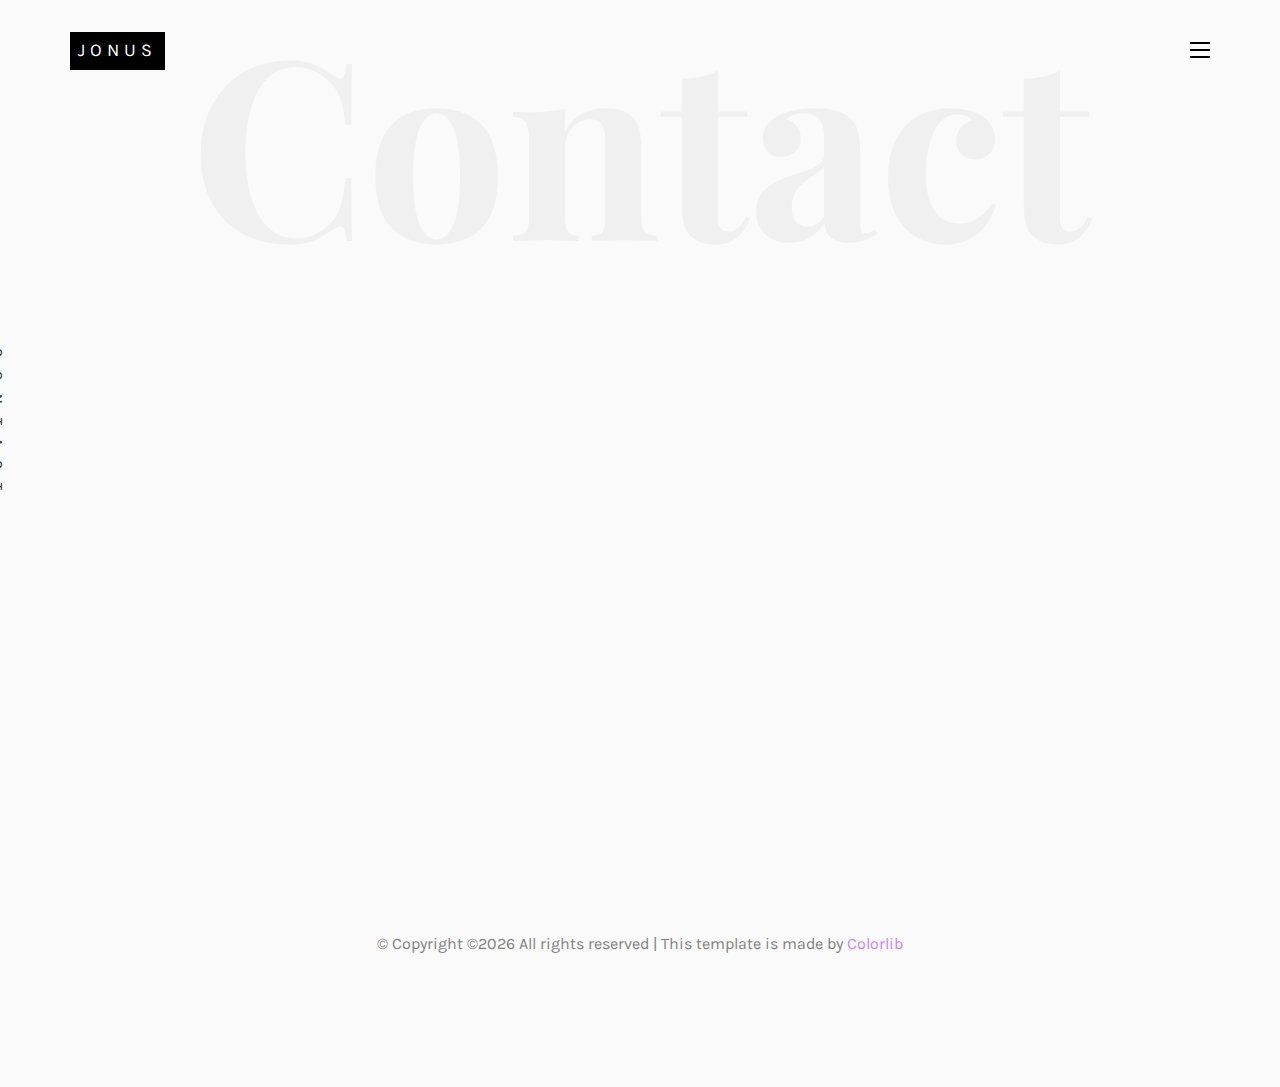
<file: contact.html>
<!DOCTYPE HTML>
<html>
	<head>
	<meta charset="utf-8">
	<meta http-equiv="X-UA-Compatible" content="IE=edge">
	<title>Jonus Portfolio</title>
	<meta name="viewport" content="width=device-width, initial-scale=1">
	<meta name="description" content="" />
	<meta name="keywords" content="" />
	<meta name="author" content="" />

  <!-- Facebook and Twitter integration -->
	<meta property="og:title" content=""/>
	<meta property="og:image" content=""/>
	<meta property="og:url" content=""/>
	<meta property="og:site_name" content=""/>
	<meta property="og:description" content=""/>
	<meta name="twitter:title" content="" />
	<meta name="twitter:image" content="" />
	<meta name="twitter:url" content="" />
	<meta name="twitter:card" content="" />

	<!-- Place favicon.ico and apple-touch-icon.png in the root directory -->
	<link rel="shortcut icon" href="favicon.ico">

	<link href="https://fonts.googleapis.com/css?family=Karla:400,700" rel="stylesheet">
	<link href="https://fonts.googleapis.com/css?family=Playfair+Display:400,400i,700" rel="stylesheet">
	
	<!-- Animate.css -->
	<link rel="stylesheet" href="css/animate.css">
	<!-- Icomoon Icon Fonts-->
	<link rel="stylesheet" href="css/icomoon.css">
	<!-- Bootstrap  -->
	<link rel="stylesheet" href="css/bootstrap.css">
	<!-- Owl Carousel -->
	<link rel="stylesheet" href="css/owl.carousel.min.css">
	<link rel="stylesheet" href="css/owl.theme.default.min.css">
	<!-- Magnific Popup -->
	<link rel="stylesheet" href="css/magnific-popup.css">

	<link rel="stylesheet" href="css/style.css">


	<!-- Modernizr JS -->
	<script src="js/modernizr-2.6.2.min.js"></script>
	<!-- FOR IE9 below -->
	<!--[if lt IE 9]>
	<script src="js/respond.min.js"></script>
	<![endif]-->

	</head>
	<body>

	<nav id="colorlib-main-nav" role="navigation">
		<a href="#" class="js-colorlib-nav-toggle colorlib-nav-toggle active"><i></i></a>
		<div class="js-fullheight colorlib-table">
			<div class="colorlib-table-cell js-fullheight">
				<!-- <div class="row">
					<div class="col-md-12">
						<div class="form-group">
							<input type="text" class="form-control" id="search" placeholder="Enter any key to search...">
							<button type="submit" class="btn btn-primary"><i class="icon-search3"></i></button>
						</div>
					</div>
				</div> -->
				<div class="row">
					<div class="col-md-12">
						<ul>
							<li><a href="index.html">Home</a></li>
							<li><a href="services.html">Skill</a></li>
							<li><a href="work.html">Work</a></li>
							<!-- <li><a href="blog.html">Blog</a></li> -->
							<li><a href="about.html">About</a></li>
							<li class="active"><a href="contact.html">Contact</a></li>
						</ul>
					</div>
				</div>
				<div class="row">
					<div class="col-md-12">
						<h2 class="head-title">Works</h2>
						<a href="images/work-1.png" class="gallery image-popup-link text-center" style="background-image: url(images/work-1.png);">
							<span><i class="icon-search3"></i></span>
						</a>
						<a href="images/work-2.png" class="gallery image-popup-link text-center" style="background-image: url(images/work-2.png);">
							<span><i class="icon-search3"></i></span>
						</a>
						<a href="images/work-3.png" class="gallery image-popup-link text-center" style="background-image: url(images/work-3.png);">
							<span><i class="icon-search3"></i></span>
						</a>
						<a href="images/work-4.png" class="gallery image-popup-link text-center" style="background-image: url(images/work-4.png);">
							<span><i class="icon-search3"></i></span>
						</a>
					</div>
				</div>
			</div>
		</div>
	</nav>
	
	<div id="colorlib-page">
		<header>
			<div class="container">
				<div class="row">
					<div class="col-md-12">
						<div class="colorlib-navbar-brand">
							<a class="colorlib-logo" href="index.html"><span>Jonus</span></a>
						</div>
						<a href="#" class="js-colorlib-nav-toggle colorlib-nav-toggle"><i></i></a>
					</div>
				</div>
			</div>
		</header>
		
		<div id="colorlib-contact">
			<div class="container">
				<div class="row text-center">
					<h2 class="bold">Contact</h2>
				</div>
				<div class="row">
					<div class="col-md-12 col-md-offset-0 text-center animate-box intro-heading">
						<span>Contact</span>
						<h2>Contact Me</h2>
					</div>
				</div>
				<div class="row">
					<div class="col-md-12">
						<div class="rotate">
							<h2 class="heading">Contact</h2>
						</div>
					</div>
				</div>
				<div class="row">
					<div class="col-md-12 col-md-offset-0">
						<div class="row">
							<div class="col-md-6 animate-box">
								<h3>My Address</h3>
								<ul class="contact-info">
									<li><span><i class="icon-map5"></i></span>서울특별시 성동구 상원길 69-2<br>69-2, Sangwon-gil, Seongdong-gu, Seoul-si</li>
									<li><span><i class="icon-phone4"></i></span>+82 01086075857</li>
									<li><span><i class="icon-envelope2"></i></span><a href="#">positipman@gmail.com</a></li>
									<!-- <li><span><i class="icon-globe3"></i></span><a href="#">https://jonusHK.github.io/</a></li> -->
								</ul>
							</div>
							<div class="col-md-6 col-pb-sm animate-box">
								<div class="row">
									<div class="col-md-10">
										<h3>Let's Talk</h3>
										<p>안녕하세요. 아래 조누스의 기술블로그와 깃허브 링크가 있습니다. <br>문의사항 혹은 피드백은 언제나 환영입니다.</p>										
										<p class="colorlib-social-icons">
											<a href="https://jonusHK.github.io/"  target="_blank"><img src="images/blog.png" style="width:20px;margin-right:10px;"></a>
											<a href="https://github.com/jonusHK"  target="_blank"><img src="images/github.png" style="width:20px;" ></a>
											
											<!-- <a href="#"><i class="icon-facebook4"></i></a>
											<a href="#"><i class="icon-twitter3"></i></a>
											<a href="#"><i class="icon-googleplus"></i></a>
											<a href="#"><i class="icon-dribbble2"></i></a> -->
										</p>
									</div>
								</div>
							</div>
							<!-- <div class="col-md-7 col-md-push-1 animate-box">
								<div class="row">
									<div class="col-md-12">
										<div class="form-group">
											<textarea name="" class="form-control" id="" cols="30" rows="7" placeholder="Message"></textarea>
										</div>
									</div>
									<div class="col-md-6">
										<div class="form-group">
											<input type="text" class="form-control" placeholder="Name">
										</div>
									</div>
									<div class="col-md-6">
										<div class="form-group">
											<input type="text" class="form-control" placeholder="Email">
										</div>
									</div>
									<div class="col-md-12">
										<div class="form-group">
											<input type="submit" value="Send Message" class="btn btn-primary">
										</div>
									</div>
								</div>
							</div> -->
						</div>
					</div>
				</div>
			</div>
		</div>

		<footer>
			<div id="footer">
				<div class="container">
					<!-- <div class="row"> -->
						<!-- <div class="col-md-4 col-pb-sm">
							<div class="row">
								<div class="col-md-10">
									<h2>Let's Talk</h2>
									<p>A small river named Duden flows by their place and supplies.</p>
									<p><a href="#">positipman@gmail.com</a></p>
									<p class="colorlib-social-icons">
										<a href="#"><i class="icon-facebook4"></i></a>
										<a href="#"><i class="icon-twitter3"></i></a>
										<a href="#"><i class="icon-googleplus"></i></a>
										<a href="#"><i class="icon-dribbble2"></i></a>
									</p>
								</div>
							</div>
						</div> -->
						<!-- <div class="col-md-4 col-pb-sm">
							<h2>Latest Blog</h2>
							<div class="f-entry">
								<a href="#" class="featured-img" style="background-image: url(images/img-1.jpg);"></a>
								<div class="desc">
									<span>February 15, 2018</span>
									<h3><a href="#">Art Gallery in Japan</a></h3>
								</div>
							</div>
							<div class="f-entry">
								<a href="#" class="featured-img" style="background-image: url(images/img-2.jpg);"></a>
								<div class="desc">
									<span>February 9, 2018</span>
									<h3><a href="#">A Japanese Constellation</a></h3>
								</div>
							</div>
							<div class="f-entry">
								<a href="#" class="featured-img" style="background-image: url(images/img-3.jpg);"></a>
								<div class="desc">
									<span>February 15, 2018</span>
									<h3><a href="#">Road Trip</a></h3>
								</div>
							</div>
						</div>
						<div class="col-md-4 col-pb-sm">
							<h2>Newsletter</h2>
							<p>A small river named Duden flows by their place and supplies it with the necessary regelialia</p>
							<div class="subscribe text-center">
								<div class="form-group">
									<input type="text" class="form-control text-center" placeholder="Enter Email address">
									<input type="submit" value="Subscribe" class="btn btn-primary btn-custom">
								</div>
							</div>
						</div> -->
					<!-- </div> -->
					<div class="row">
						<div class="col-md-12 text-center">
							<p>
								&copy; <!-- Link back to Colorlib can't be removed. Template is licensed under CC BY 3.0. -->
Copyright &copy;<script>document.write(new Date().getFullYear());</script> All rights reserved | This template is made by <a href="https://colorlib.com" target="_blank">Colorlib</a>
<!-- Link back to Colorlib can't be removed. Template is licensed under CC BY 3.0. -->
							</p>
						</div>
					</div>
				</div>
			</div>
		</footer>
	
	</div>

	<!-- jQuery -->
	<script src="js/jquery.min.js"></script>
	<!-- jQuery Easing -->
	<script src="js/jquery.easing.1.3.js"></script>
	<!-- Bootstrap -->
	<script src="js/bootstrap.min.js"></script>
	<!-- Waypoints -->
	<script src="js/jquery.waypoints.min.js"></script>
	<!-- Owl Carousel -->
	<script src="js/owl.carousel.min.js"></script>
	<!-- Magnific Popup -->
	<script src="js/jquery.magnific-popup.min.js"></script>
	<script src="js/magnific-popup-options.js"></script>

	<!-- Main JS (Do not remove) -->
	<script src="js/main.js"></script>

	</body>
</html>
</file>
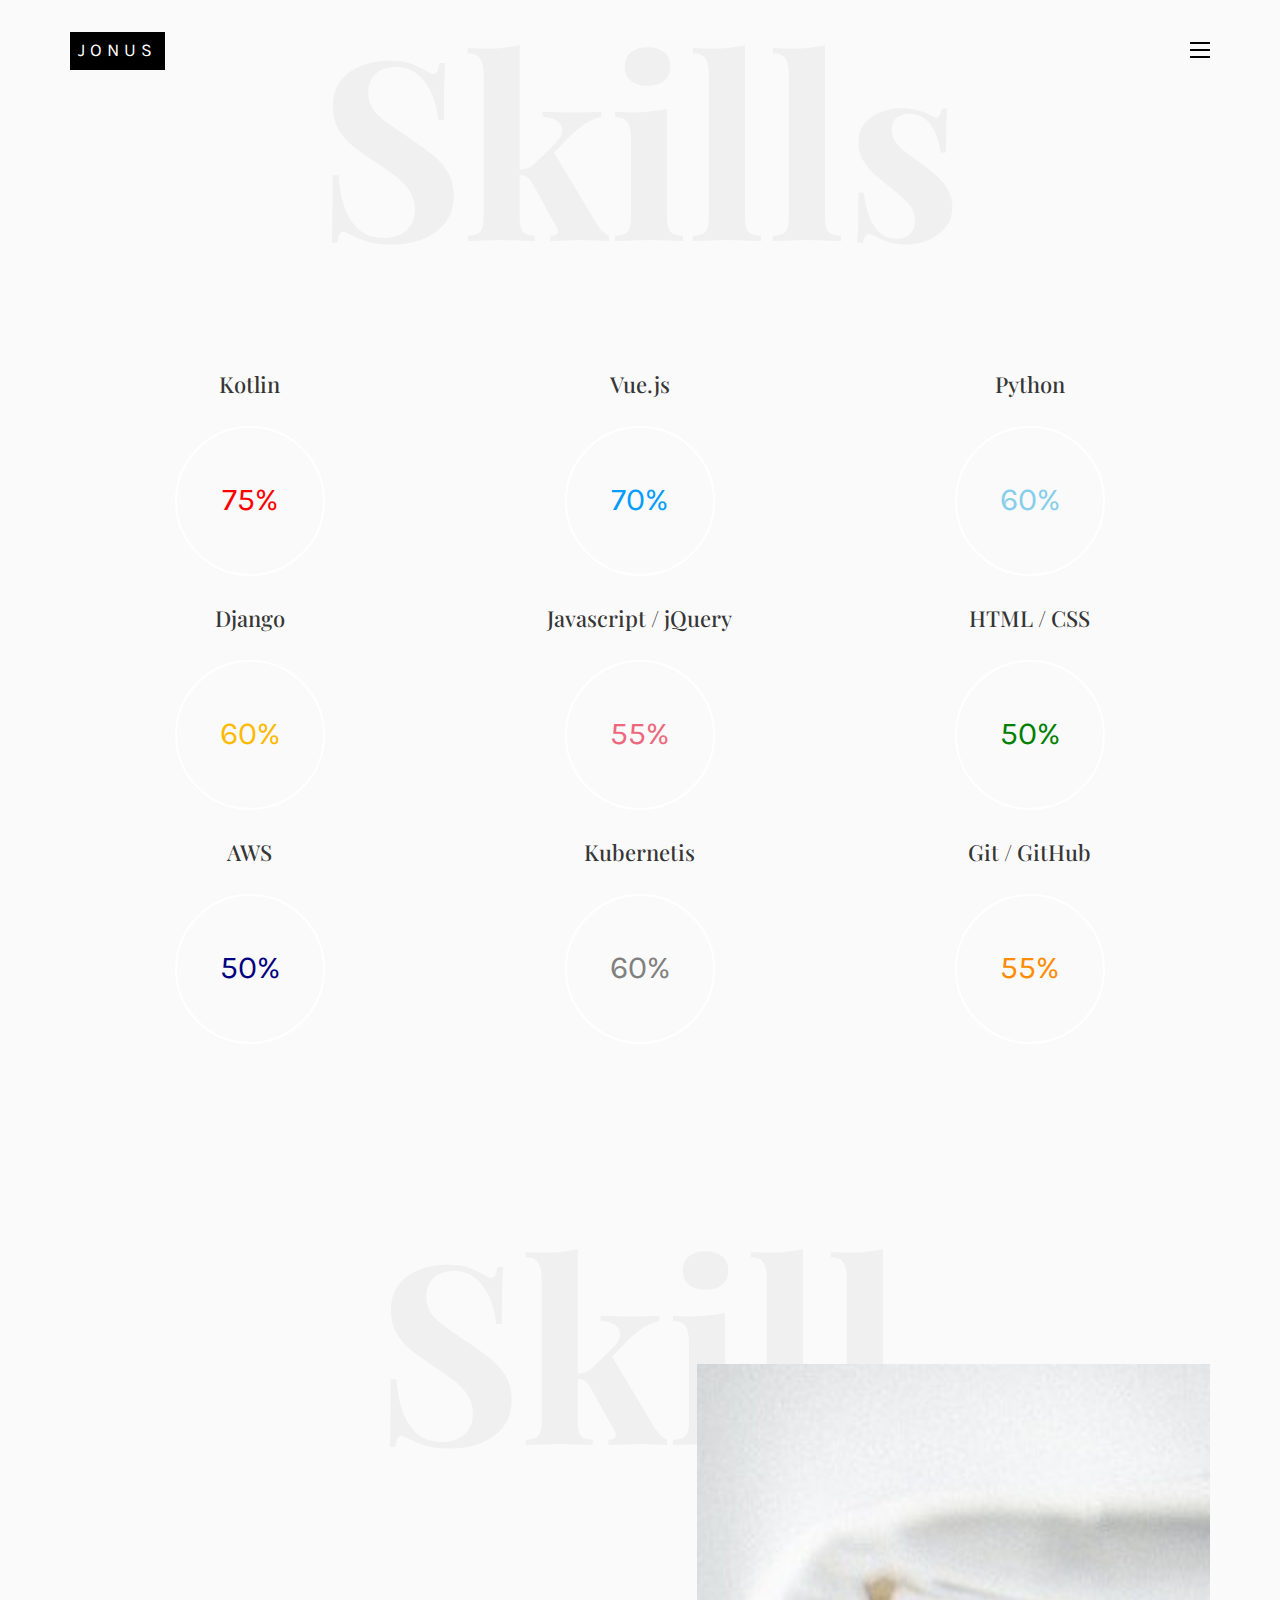
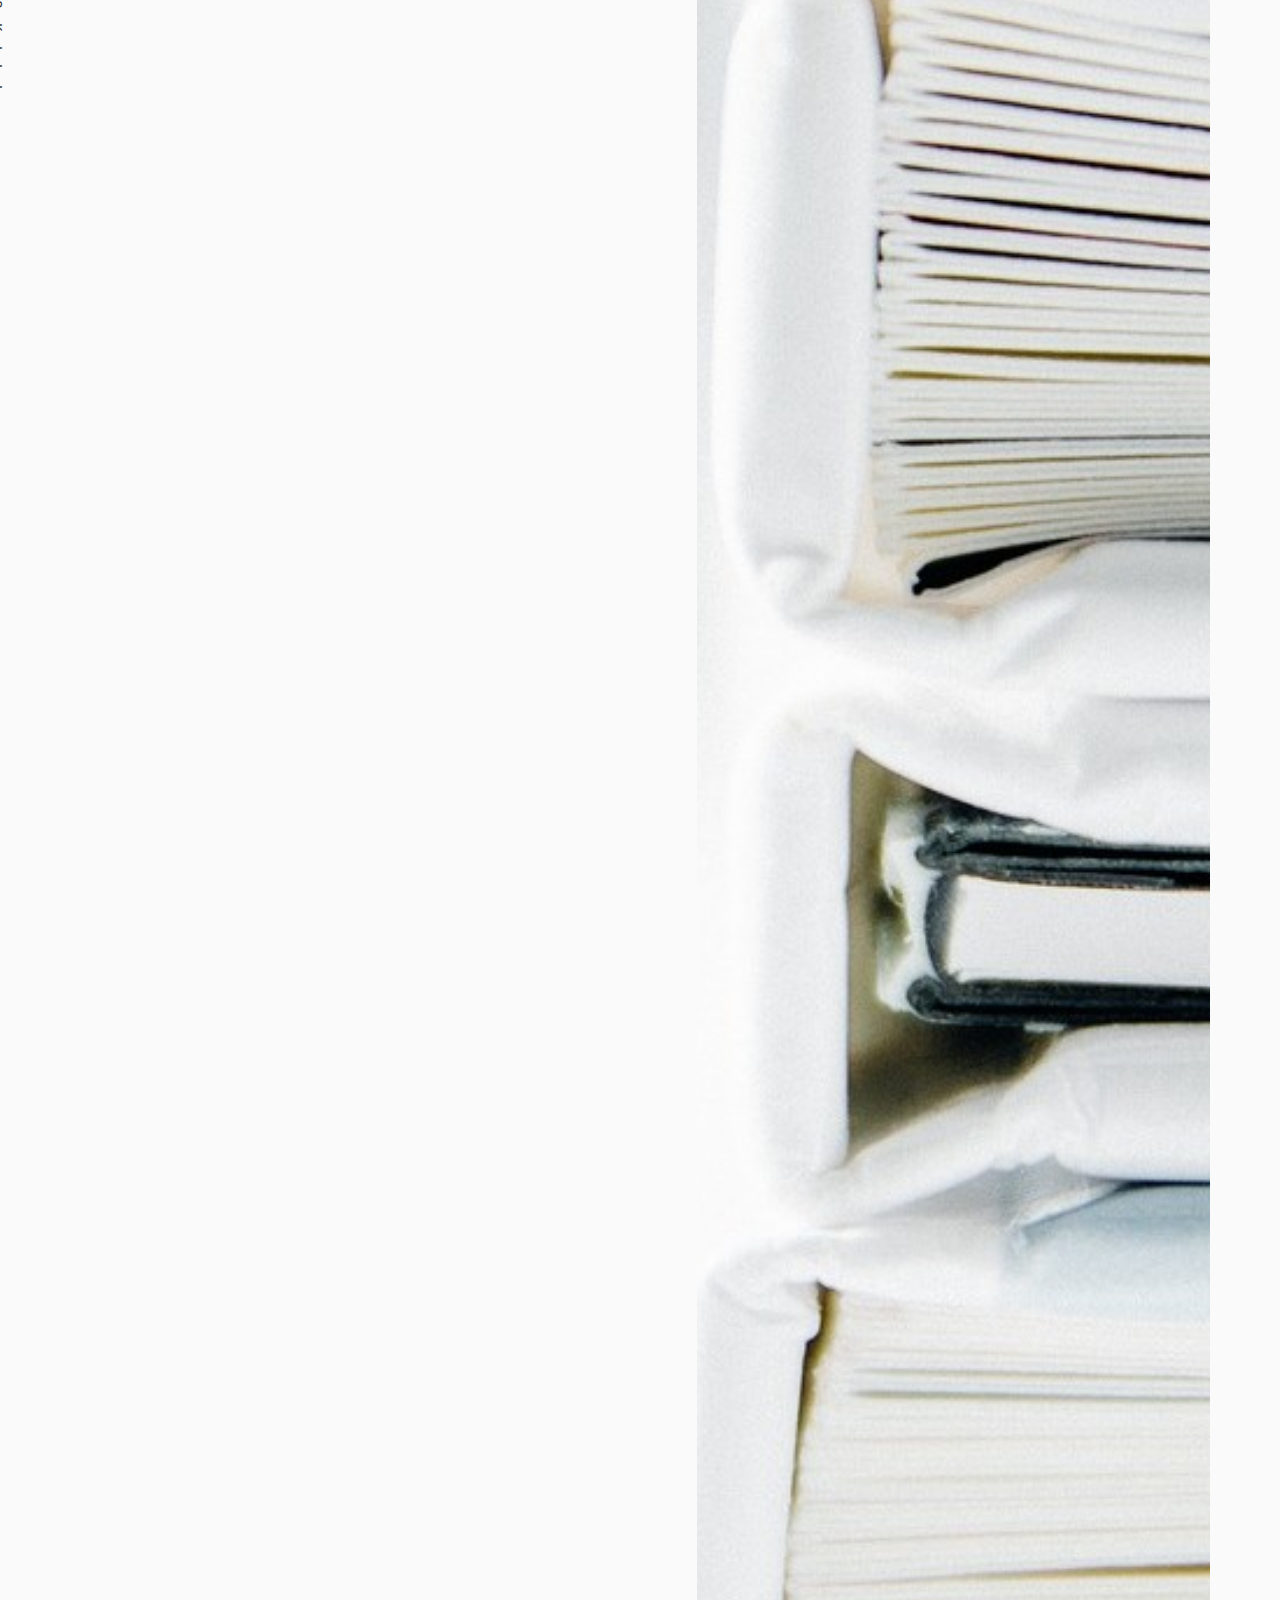
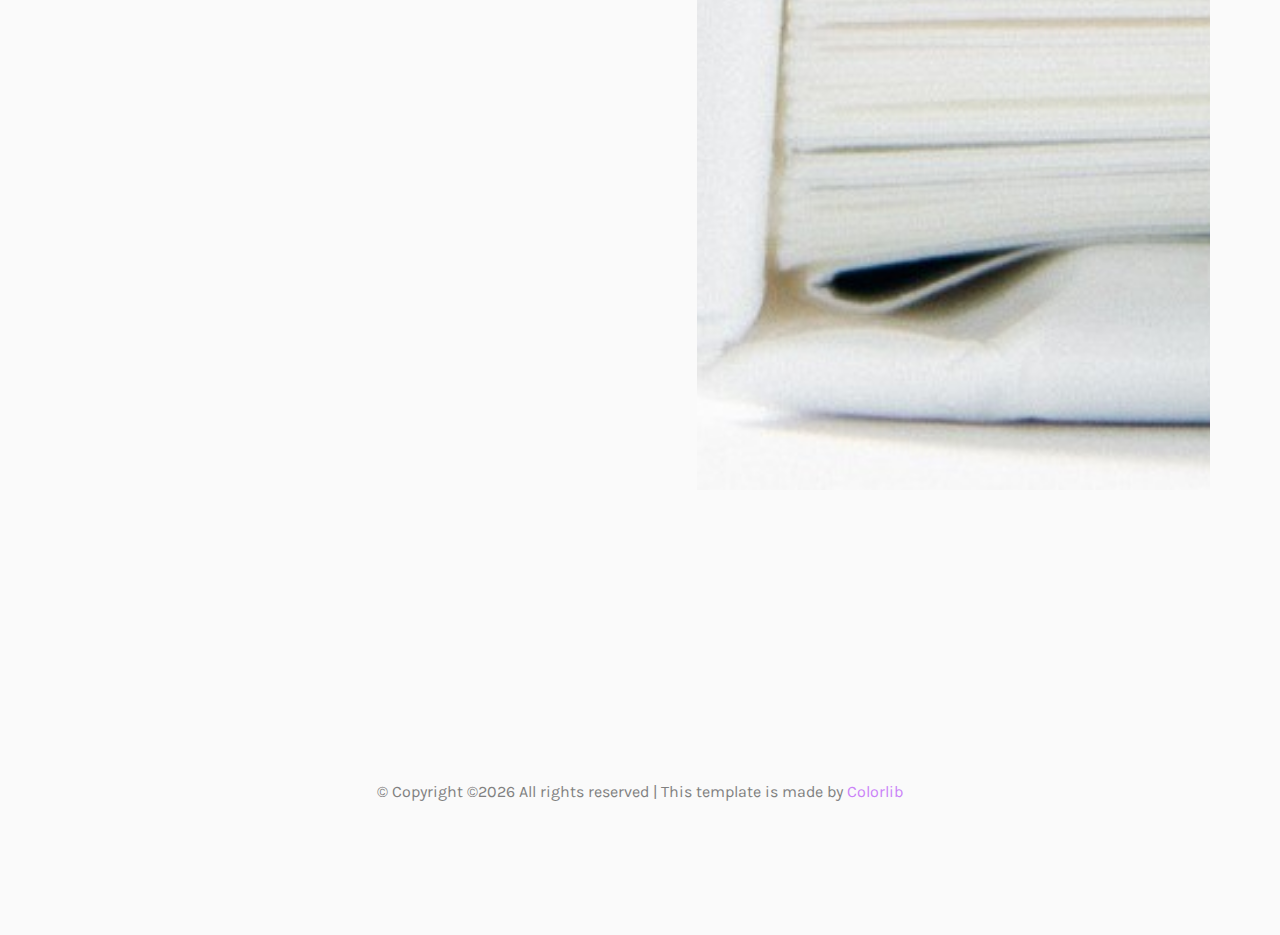
<file: services.html>
<!DOCTYPE HTML>
<html>
	<head>
	<meta charset="utf-8">
	<meta http-equiv="X-UA-Compatible" content="IE=edge">
	<title>Jonus Portfolio</title>
	<meta name="viewport" content="width=device-width, initial-scale=1">
	<meta name="description" content="" />
	<meta name="keywords" content="" />
	<meta name="author" content="" />

  <!-- Facebook and Twitter integration -->
	<meta property="og:title" content=""/>
	<meta property="og:image" content=""/>
	<meta property="og:url" content=""/>
	<meta property="og:site_name" content=""/>
	<meta property="og:description" content=""/>
	<meta name="twitter:title" content="" />
	<meta name="twitter:image" content="" />
	<meta name="twitter:url" content="" />
	<meta name="twitter:card" content="" />

	<!-- Place favicon.ico and apple-touch-icon.png in the root directory -->
	<link rel="shortcut icon" href="favicon.ico">

	<link href="https://fonts.googleapis.com/css?family=Karla:400,700" rel="stylesheet">
	<link href="https://fonts.googleapis.com/css?family=Playfair+Display:400,400i,700" rel="stylesheet">
	
	<!-- Animate.css -->
	<link rel="stylesheet" href="css/animate.css">
	<!-- Icomoon Icon Fonts-->
	<link rel="stylesheet" href="css/icomoon.css">
	<!-- Bootstrap  -->
	<link rel="stylesheet" href="css/bootstrap.css">
	<!-- Owl Carousel -->
	<link rel="stylesheet" href="css/owl.carousel.min.css">
	<link rel="stylesheet" href="css/owl.theme.default.min.css">
	<!-- Magnific Popup -->
	<link rel="stylesheet" href="css/magnific-popup.css">

	<link rel="stylesheet" href="css/style.css">


	<!-- Modernizr JS -->
	<script src="js/modernizr-2.6.2.min.js"></script>
	<!-- FOR IE9 below -->
	<!--[if lt IE 9]>
	<script src="js/respond.min.js"></script>
	<![endif]-->

	</head>
	<body>

	<nav id="colorlib-main-nav" role="navigation">
		<a href="#" class="js-colorlib-nav-toggle colorlib-nav-toggle active"><i></i></a>
		<div class="js-fullheight colorlib-table">
			<div class="colorlib-table-cell js-fullheight">
				<!-- <div class="row">
					<div class="col-md-12">
						<div class="form-group">
							<input type="text" class="form-control" id="search" placeholder="Enter any key to search...">
							<button type="submit" class="btn btn-primary"><i class="icon-search3"></i></button>
						</div>
					</div>
				</div> -->
				<div class="row">
					<div class="col-md-12">
						<ul>
							<li><a href="index.html">Home</a></li>
							<li class="active"><a href="services.html">Skill</a></li>
							<li><a href="work.html">Work</a></li>
							<!-- <li><a href="blog.html">Blog</a></li> -->
							<li><a href="about.html">About</a></li>
							<li><a href="contact.html">Contact</a></li>
						</ul>
					</div>
				</div>
				<div class="row">
					<div class="col-md-12">
						<h2 class="head-title">Works</h2>
						<a href="images/work-1.png" class="gallery image-popup-link text-center" style="background-image: url(images/work-1.png);">
							<span><i class="icon-search3"></i></span>
						</a>
						<a href="images/work-2.png" class="gallery image-popup-link text-center" style="background-image: url(images/work-2.png);">
							<span><i class="icon-search3"></i></span>
						</a>
						<a href="images/work-3.png" class="gallery image-popup-link text-center" style="background-image: url(images/work-3.png);">
							<span><i class="icon-search3"></i></span>
						</a>
						<a href="images/work-4.png" class="gallery image-popup-link text-center" style="background-image: url(images/work-4.png);">
							<span><i class="icon-search3"></i></span>
						</a>
					</div>
				</div>
			</div>
		</div>
	</nav>
	
	<div id="colorlib-page">
		<header>
			<div class="container">
				<div class="row">
					<div class="col-md-12">
						<div class="colorlib-navbar-brand">
							<a class="colorlib-logo" href="index.html"><span>Jonus</span></a>
						</div>
						<a href="#" class="js-colorlib-nav-toggle colorlib-nav-toggle"><i></i></a>
					</div>
				</div>
			</div>
		</header>
		<div id="colorlib-progress">
			<div class="container">
				<div class="row text-center">
					<h2 class="bold">Skills</h2>
				</div>
				<div class="row">
					<div class="col-md-12 col-md-offset-0 text-center animate-box intro-heading">
						<span>Skills</span>
						<h2>My Skills</h2>
					</div>
				</div>
				<div class="row">
					<div class="col-md-4 col-sm-6 text-center"style="margin-top:30px;">
						<h2 class="progress-head">Kotlin</h2>
						<div class="progress red">
								<span class="progress-left">
										<span class="progress-bar"></span>
								</span>
								<span class="progress-right">
										<span class="progress-bar"></span>
								</span>
								<div class="progress-value">75%</div>
						</div>
					</div>
					<div class="col-md-4 col-sm-6 text-center"style="margin-top:30px;">
						<h2 class="progress-head">Vue.js</h2>
						<div class="progress blue">
								<span class="progress-left">
										<span class="progress-bar"></span>
								</span>
								<span class="progress-right">
										<span class="progress-bar"></span>
								</span>
								<div class="progress-value">70%</div>
						</div>
					</div>
			    <div class="col-md-4 col-sm-6 text-center"style="margin-top:30px;">
			      	<h2 class="progress-head">Python</h2>
							<div class="progress skyblue">
									<span class="progress-left">
											<span class="progress-bar"></span>
									</span>
									<span class="progress-right">
											<span class="progress-bar"></span>
									</span>
									<div class="progress-value">60%</div>
							</div>
		        </div>
		        <div class="col-md-4 col-sm-6 text-center" style="margin-top:30px;">
		         	<h2 class="progress-head">Django</h2>
							<div class="progress yellow">
									<span class="progress-left">
											<span class="progress-bar"></span>
									</span>
									<span class="progress-right">
											<span class="progress-bar"></span>
									</span>
									<div class="progress-value">60%</div>
							</div>
		        </div>
		        <div class="col-md-4 col-sm-6 text-center" style="margin-top:30px;">
		         	<h2 class="progress-head">Javascript / jQuery</h2>
							<div class="progress pink">
									<span class="progress-left">
											<span class="progress-bar"></span>
									</span>
									<span class="progress-right">
											<span class="progress-bar"></span>
									</span>
									<div class="progress-value">55%</div>
							</div>
		        </div>
		        <div class="col-md-4 col-sm-6 text-center" style="margin-top:30px;">
		         	<h2 class="progress-head">HTML / CSS</h2>
							<div class="progress green">
									<span class="progress-left">
											<span class="progress-bar"></span>
									</span>
									<span class="progress-right">
											<span class="progress-bar"></span>
									</span>
									<div class="progress-value">50%</div>
							</div>
						</div>
		        <div class="col-md-4 col-sm-6 text-center" style="margin-top:30px;">
							<h2 class="progress-head">AWS</h2>
							<div class="progress navy">
								<span class="progress-left">
									<span class="progress-bar"></span>
								</span>
								<span class="progress-right">
									<span class="progress-bar"></span>
								</span>
								<div class="progress-value">50%</div>
							</div>
						</div>
			      <div class="col-md-4 col-sm-6 text-center"style="margin-top:30px;">
			      	<h2 class="progress-head">Kubernetis</h2>
		            <div class="progress grey">
		                <span class="progress-left">
		                    <span class="progress-bar"></span>
		                </span>
		                <span class="progress-right">
		                    <span class="progress-bar"></span>
		                </span>
		                <div class="progress-value">60%</div>
		            </div>
		         </div>
						<div class="col-md-4 col-sm-6 text-center" style="margin-top:30px;">
							<h2 class="progress-head">Git / GitHub</h2>
							<div class="progress darkorange">
								<span class="progress-left">
									<span class="progress-bar"></span>
								</span>
								<span class="progress-right">
									<span class="progress-bar"></span>
								</span>
								<div class="progress-value">55%</div>
							</div>
						</div>
					</div>
			</div>
		</div>		
		<div id="colorlib-services">
			<div class="container">
				<div class="row text-center">
					<h2 class="bold">Skill</h2>
				</div>
				<div class="row">
					<div class="col-md-12">
						<div class="services-flex">
							<div class="one-third">
								<div class="row">
									<div class="col-md-12 col-md-offset-0 animate-box intro-heading">
										<span>My Skills</span>
										<h2>Here Are Some of My Skills</h2>
									</div>
								</div>
								<div class="row">
									<div class="col-md-12">
										<div class="rotate">
											<h2 class="heading">Skill</h2>
										</div>
									</div>
									<div class="col-md-6">
										<div class="services animate-box">
											<h3>Programming Language</h3>
											<ul style="list-style-type: none;">
												<li>													
													<U><b>Kotlin</b></U>
													<p>- 대형 프로젝트 개발 경험을 통한 코틀린 기본 구조 및 자료변환 숙지<br>
													- Kotlin를 이용하여 사내 존 관리 시스템, 플랜 시스템 개발, 토이 프로젝트로는 유기견 조회 플랫폼 개발 진행중<br>
													- controller, api service, grpc service, dao, grpc protobuf 설계를 이용한 서비스 제작</p>
												</li>
												<li>													
													<U><b>Vue.js</b></U>
													<p>- axios 통신 라이브러리를 통한 라우터 설정과 wrapper 함수 생성, Vuex 상태 관리 라이브러리 적용, 모바일 반응형 UI 작업 외 전반적인 vue 라이프 사이클 학습<br>
													- Vue.js를 이용하여 사내 존 관리 시스템, 플랜 시스템 UI 작업 진행<br>
												</li>
												<li>													
													<U><b>Javascript &amp; jQuery</b></U>
													<p>- codeit 온라인 강의를 통해 변수와 상수, 문자열과 배열, 객체, 반복문 등 javascript의 기본 문법 학습<br>
													- javascript, jQuery를 이용하여 간단한 프로젝트로 카카오톡 채팅창, 음악 스트리밍, 화면 스크롤 시 페이지 효과 페이지 등 제작<br>
													- 삼성전자에서 주관하는 빅스비 캡슐 개발 프로젝트에 참가하여 javascript를 이용해 서버와 API 통신하여 사용자 맞춤 숙소 검색 캡슐 제작</p>
												</li>												
												<li>
													<U><b>HTML / CSS</b></U>
													<p>- codeit 온라인 강의를 통해 HTML 태그, 섹션, 텍스트 스타일링, Box model, 포지셔닝, 반응형 웹 등 학습<br> 
														- 부트스트랩을 이용한 그리드를 구현<br>
														- HTML/CSS를 이용하여 간단한 프로젝트로 여행 사이트, 음식 사진 리스트 페이지,  재능 공유 사이트, 쇼핑몰 페이지 등 제작</p>
												</li>
												<li>
													<U><b>Python</b></U>
													<p>- codeit 온라인 강의와 fastcampus 웹프로그래밍 스쿨에서 자료형, 추상화, 반복문, 모듈, 리스트, OOP, 정렬, Stack, Queue 등에 대해 학습<br> 
														- python을 이용하여 간단한 프로젝트로 전위/후위 표기법 계산기, 하노이의 탑, 숫자 야구, 맞팔해요 등 제작</p>
												</li>
											</ul>
										</div>
										<div class="services animate-box">
											<h3>Database</h3>
											<ul>
												<li>
													<U><b>mySQL &amp; mariaDB</b></U>
													<p>- CREATE, SELECT, INSERT, SHOW 등 명령어를 통한 DB 생성 및 수정, 삭제<br>
														- DDL, DML으로 서로 다른 테이블에서 필요한 데이터 검색 및 변형 가능</p>
												</li>
											</ul>											
										</div>
									</div>
									<div class="col-md-6">
										<div class="services animate-box">
											<h3>Framework</h3>
											<ul>
												<li>
													<U><b>Spring boot</b></U>
													<p>- Spring boot 사용하여 사내 존관리시스템, 차량 월단위 대여시스템 제작 및 배포<br>
												</li>
												<li>
													<U><b>Django</b></U>
													<p>- Django에서 ajax, python, javascript를 이용하여 수강 신청 서비스, 일상 추억 공유 서비스 제작 및 배포<br>
														- 프론트엔드, iOS 팀과 협업하여 숙박업체 검색 및 예약 프로젝트 진행</p>
												</li>
											</ul>
										</div>
										<div class="services animate-box">
											<h3>Collaboration Tool</h3>
											<ul>
												<li>
													<U><b>Git &amp; GitHub</b></U>
													<p>- Git/GitHub을 활용한 협업 경험<br>
														- 개인/팀 프로젝트로 Git/GitHub 관리 진행</p>											
												</li>
												<li>
													<U><b>Slack</b></U>
													<p>- Slack을 활용한 협업 경험<br>
														- Webhook 기능 사용하여 GitHub 저장소에 변화가 생겼을 때 알림을 받아 프로젝트 관리 가능</p>
												</li>
											</ul>
										</div>
										<div class="services animate-box">
												<h3>Deploy</h3>
												<ul>
													<li>
														<U><b>Kubernetis &amp; helm chart</b></U>
														<p>- 쿠버네티스와 헬름차트 파이프라인을 이용한 프로젝트 배포 경험<br>
															- chart 관련 yml 작성하여 ingress, service, pod, container 등 설정 및 배포 진행</p>
													</li>
													<li>
														<U><b>AWS EC2</b></U>
														<p>- AWS EC2를 활용하여 프로젝트 배포 경험<br>
															- 속도 향상 위한 out scaling을 진행하기 위해 로드밸런서로 여러 인스턴스를 생성하는 방법 숙지</p>											
													</li>
													<li>
														<U><b>Elastic Beanstalk</b></U>
														<p>- Docker의 컨테이너 및 이미지에 대한 학습 진행<br>
															- Docker와 Elastic Beanstalk 를 통한 프로젝트 배포 경험</p>
													</li>
													<li>
														<U><b>Pythonanywhere</b></U>
														<p>- pythonanywhere 가입 및  bash, web 페이지 설정방법에 대해 학습하여 프로젝트 배포 경험</p>
													</li>
													<li>
														<U><b>Heroku</b></U>
														<p>- dj-database-url, gunicorn, whitenoise, psycopg2-binary 모듈 추가 설치하여 프로젝트 배포 경험</p>
													</li>													
												</ul>
											</div>
									</div>
								</div>
							</div>
							<div class="one-forth services-img" style="background-image: url(images/services-img-1.jpg);">
							</div>
						</div>
					</div>
				</div>
			</div>
		</div>

		

		<!-- <div id="colorlib-testimony">
			<div class="container">
				<div class="row text-center">
					<h2 class="bold">Testimonies</h2>
				</div>
				<div class="row">
					<div class="col-md-12 col-md-offset-0 text-center animate-box intro-heading">
						<span>Testimonies</span>
						<h2>Clients Says</h2>
					</div>
				</div>
				<div class="row">
					<div class="col-md-12">
						<div class="rotate">
							<h2 class="heading">Says</h2>
						</div>
					</div>
				</div>
				<div class="row animate-box">
					<div class="owl-carousel">
						<div class="item">
							<div class="col-md-12 text-center">
								<div class="testimony">
									<blockquote>
										<p>"A small river named Duden flows by their place and supplies it with the necessary regelialia.</p>
										<span>" &mdash; George Brooks</span>
									</blockquote>
								</div>
							</div>
						</div>
						<div class="item">
							<div class="col-md-12 text-center">
								<div class="testimony">
									<blockquote>
										<p>"Even the all-powerful Pointing has no control about the blind texts it is an almost unorthographic life One day however a small line of blind text by the name of Lorem Ipsum decided to leave for the far World of Grammar.</p>
										<span>" &mdash; Daniel Foster</span>
									</blockquote>
								</div>
							</div>
						</div>
						<div class="item">
							<div class="col-md-12 text-center">
								<div class="testimony">
									<blockquote>
										<p>"When she reached the first hills of the Italic Mountains, she had a last view back on the skyline of her hometown Bookmarksgrove</p>
										<span>" &mdash; Liam Jenkins</span>
									</blockquote>
								</div>
							</div>
						</div>
					</div>
				</div>
			</div>
		</div> -->

		<footer>
			<div id="footer">
				<div class="container">
					<!-- <div class="row">
						<div class="col-md-4 col-pb-sm">
							<div class="row">
								<div class="col-md-10">
									<h2>Let's Talk</h2>
									<p>A small river named Duden flows by their place and supplies.</p>
									<p><a href="#">positipman@gmail.com</a></p>
									<p class="colorlib-social-icons">
										<a href="#"><i class="icon-facebook4"></i></a>
										<a href="#"><i class="icon-twitter3"></i></a>
										<a href="#"><i class="icon-googleplus"></i></a>
										<a href="#"><i class="icon-dribbble2"></i></a>
									</p>
								</div>
							</div>
						</div>
						<div class="col-md-4 col-pb-sm">
							<h2>Latest Blog</h2>
							<div class="f-entry">
								<a href="#" class="featured-img" style="background-image: url(images/img-1.jpg);"></a>
								<div class="desc">
									<span>February 15, 2018</span>
									<h3><a href="#">Art Gallery in Japan</a></h3>
								</div>
							</div>
							<div class="f-entry">
								<a href="#" class="featured-img" style="background-image: url(images/img-2.jpg);"></a>
								<div class="desc">
									<span>February 9, 2018</span>
									<h3><a href="#">A Japanese Constellation</a></h3>
								</div>
							</div>
							<div class="f-entry">
								<a href="#" class="featured-img" style="background-image: url(images/img-3.jpg);"></a>
								<div class="desc">
									<span>February 15, 2018</span>
									<h3><a href="#">Road Trip</a></h3>
								</div>
							</div>
						</div>
						<div class="col-md-4 col-pb-sm">
							<h2>Newsletter</h2>
							<p>A small river named Duden flows by their place and supplies it with the necessary regelialia</p>
							<div class="subscribe text-center">
								<div class="form-group">
									<input type="text" class="form-control text-center" placeholder="Enter Email address">
									<input type="submit" value="Subscribe" class="btn btn-primary btn-custom">
								</div>
							</div>
						</div>
					</div> -->
					<div class="row">
						<div class="col-md-12 text-center">
							<p>
								&copy; <!-- Link back to Colorlib can't be removed. Template is licensed under CC BY 3.0. -->
Copyright &copy;<script>document.write(new Date().getFullYear());</script> All rights reserved | This template is made by <a href="https://colorlib.com" target="_blank">Colorlib</a>
<!-- Link back to Colorlib can't be removed. Template is licensed under CC BY 3.0. -->
							</p>
						</div>
					</div>
				</div>
			</div>
		</footer>
	
	</div>

	<!-- jQuery -->
	<script src="js/jquery.min.js"></script>
	<!-- jQuery Easing -->
	<script src="js/jquery.easing.1.3.js"></script>
	<!-- Bootstrap -->
	<script src="js/bootstrap.min.js"></script>
	<!-- Waypoints -->
	<script src="js/jquery.waypoints.min.js"></script>
	<!-- Owl Carousel -->
	<script src="js/owl.carousel.min.js"></script>
	<!-- Magnific Popup -->
	<script src="js/jquery.magnific-popup.min.js"></script>
	<script src="js/magnific-popup-options.js"></script>

	<!-- Main JS (Do not remove) -->
	<script src="js/main.js"></script>

	</body>
</html>
</file>
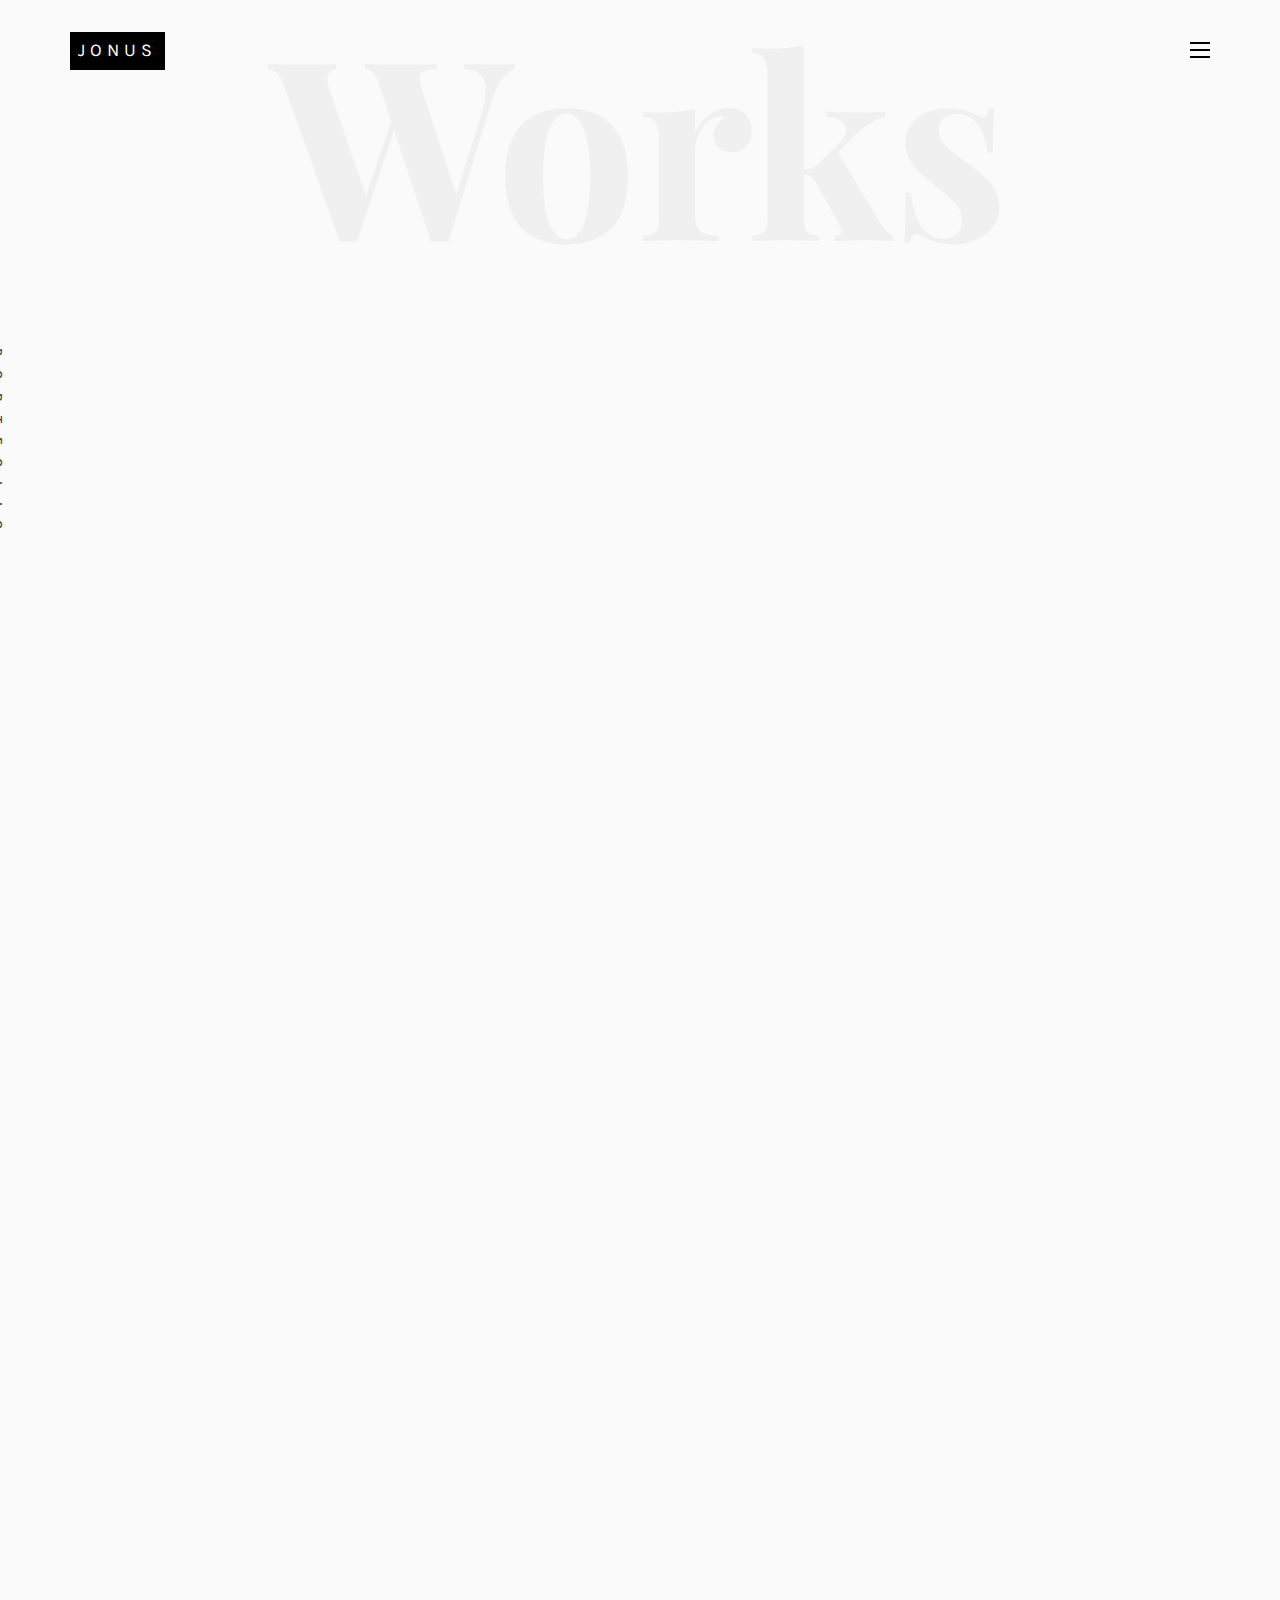
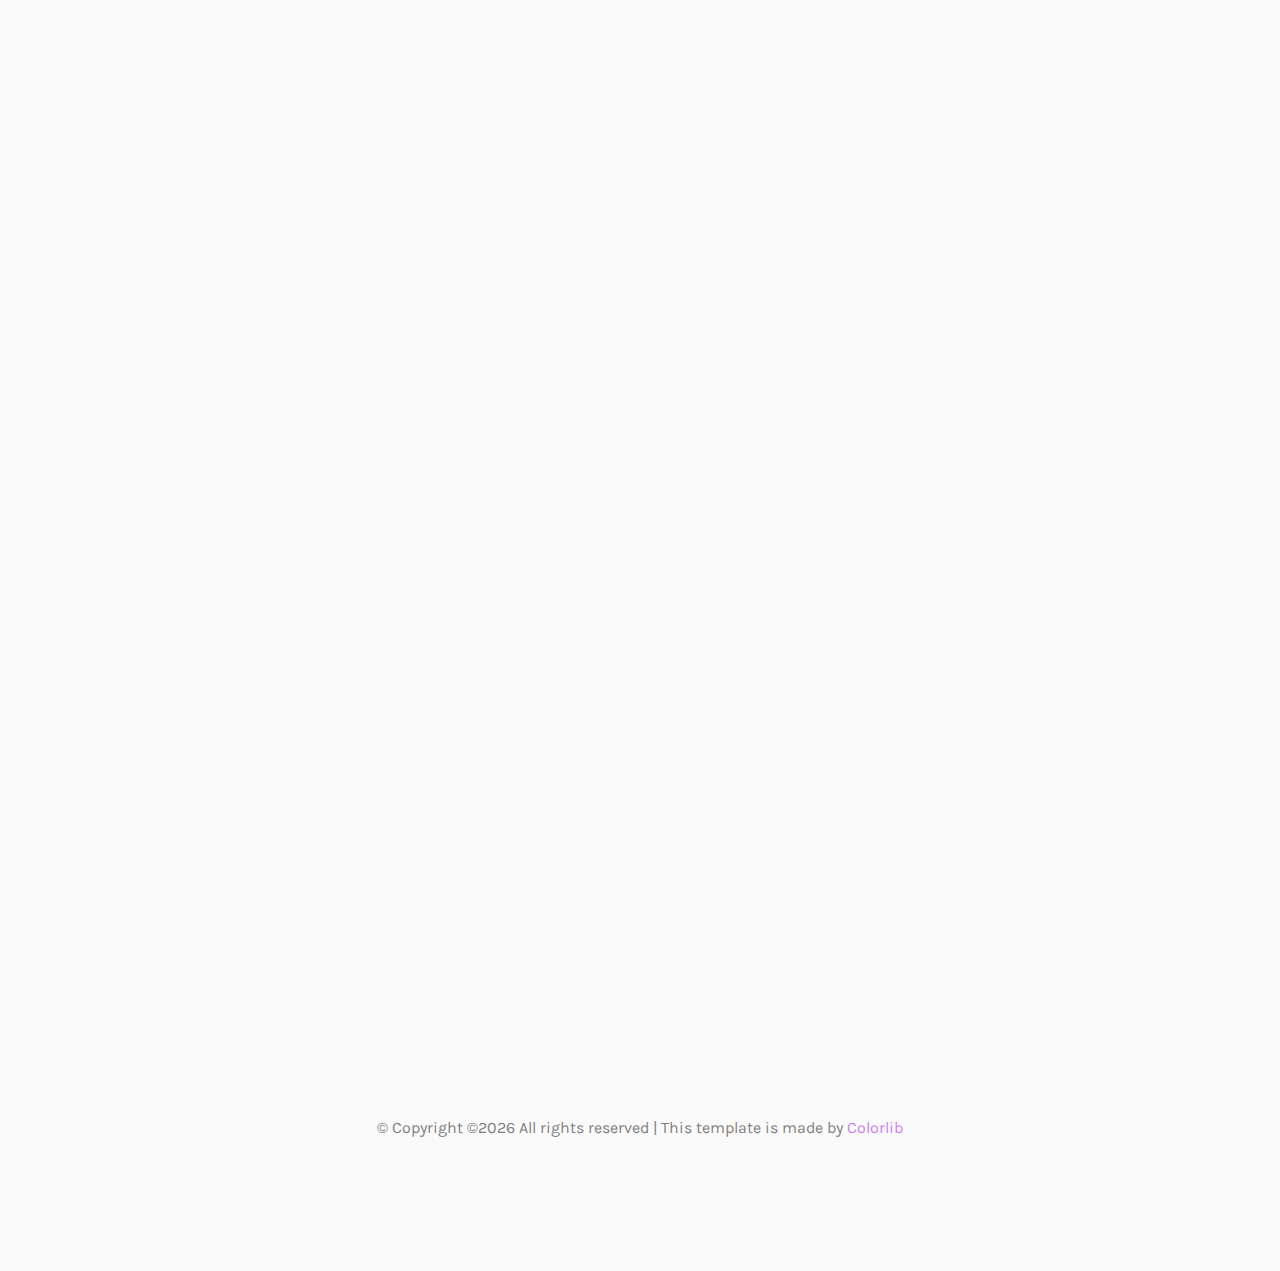
<file: work-single1.html>
<!DOCTYPE HTML>
<html>
	<head>
	<meta charset="utf-8">
	<meta http-equiv="X-UA-Compatible" content="IE=edge">
	<title>Jonus Portfolio</title>
	<meta name="viewport" content="width=device-width, initial-scale=1">
	<meta name="description" content="" />
	<meta name="keywords" content="" />
	<meta name="author" content="" />

  <!-- Facebook and Twitter integration -->
	<meta property="og:title" content=""/>
	<meta property="og:image" content=""/>
	<meta property="og:url" content=""/>
	<meta property="og:site_name" content=""/>
	<meta property="og:description" content=""/>
	<meta name="twitter:title" content="" />
	<meta name="twitter:image" content="" />
	<meta name="twitter:url" content="" />
	<meta name="twitter:card" content="" />

	<!-- Place favicon.ico and apple-touch-icon.png in the root directory -->
	<link rel="shortcut icon" href="favicon.ico">

	<link href="https://fonts.googleapis.com/css?family=Karla:400,700" rel="stylesheet">
	<link href="https://fonts.googleapis.com/css?family=Playfair+Display:400,400i,700" rel="stylesheet">
	
	<!-- Animate.css -->
	<link rel="stylesheet" href="css/animate.css">
	<!-- Icomoon Icon Fonts-->
	<link rel="stylesheet" href="css/icomoon.css">
	<!-- Bootstrap  -->
	<link rel="stylesheet" href="css/bootstrap.css">
	<!-- Owl Carousel -->
	<link rel="stylesheet" href="css/owl.carousel.min.css">
	<link rel="stylesheet" href="css/owl.theme.default.min.css">
	<!-- Magnific Popup -->
	<link rel="stylesheet" href="css/magnific-popup.css">

	<link rel="stylesheet" href="css/style.css">


	<!-- Modernizr JS -->
	<script src="js/modernizr-2.6.2.min.js"></script>
	<!-- FOR IE9 below -->
	<!--[if lt IE 9]>
	<script src="js/respond.min.js"></script>
	<![endif]-->

	</head>
	<body>

	<nav id="colorlib-main-nav" role="navigation">
		<a href="#" class="js-colorlib-nav-toggle colorlib-nav-toggle active"><i></i></a>
		<div class="js-fullheight colorlib-table">
			<div class="colorlib-table-cell js-fullheight">
				<!-- <div class="row">
					<div class="col-md-12">
						<div class="form-group">
							<input type="text" class="form-control" id="search" placeholder="Enter any key to search...">
							<button type="submit" class="btn btn-primary"><i class="icon-search3"></i></button>
						</div>
					</div>
				</div> -->
				<div class="row">
					<div class="col-md-12">
						<ul>
							<li><a href="index.html">Home</a></li>
							<li><a href="services.html">Skill</a></li>
							<li class="active"><a href="work.html">Work</a></li>
							<!-- <li><a href="blog.html">Blog</a></li> -->
							<li><a href="about.html">About</a></li>
							<li><a href="contact.html">Contact</a></li>
						</ul>
					</div>
				</div>
				<div class="row">
					<div class="col-md-12">
						<h2 class="head-title">Works</h2>
						<a href="images/work-1.png" class="gallery image-popup-link text-center" style="background-image: url(images/work-1.png);">
							<span><i class="icon-search3"></i></span>
						</a>
						<a href="images/work-2.png" class="gallery image-popup-link text-center" style="background-image: url(images/work-2.png);">
							<span><i class="icon-search3"></i></span>
						</a>
						<a href="images/work-3.png" class="gallery image-popup-link text-center" style="background-image: url(images/work-3.png);">
							<span><i class="icon-search3"></i></span>
						</a>
						<a href="images/work-4.png" class="gallery image-popup-link text-center" style="background-image: url(images/work-4.png);">
							<span><i class="icon-search3"></i></span>
						</a>
					</div>
				</div>
			</div>
		</div>
	</nav>
	
	<div id="colorlib-page">
		<header>
			<div class="container">
				<div class="row">
					<div class="col-md-12">
						<div class="colorlib-navbar-brand">
							<a class="colorlib-logo" href="index.html"><span>Jonus</span></a>
						</div>
						<a href="#" class="js-colorlib-nav-toggle colorlib-nav-toggle"><i></i></a>
					</div>
				</div>
			</div>
		</header>
		<div id="colorlib-work">
			<div class="container">
				<div class="row text-center">
					<h2 class="bold">Works</h2>
				</div>
				<div class="row">
					<div class="col-md-12 col-md-offset-0 text-center animate-box intro-heading">
						<span>Portfolio</span>
						<h2>Portfolio Single</h2>
					</div>
				</div>
				<div class="row">
					<div class="col-md-12">
						<div class="rotate">
							<h2 class="heading">Portfolio</h2>
						</div>
					</div>
				</div>
				<div class="row">
					<div class="col-md-12">
						<div class="work-entry animate-box">
							<div target="_blank" class="work-img" style="background-image: url(images/work-1.png);">
							</div>
							<div class="col-md-8 col-md-offset-2">
								<div class="desc">
									<h2>Yanolja MVP</h2>
									<p>야놀자 클론 MVP 사이트 (19.07.~19.08.)</p>
									<p>역할 : API 문서 초안 작성, 업무 분장표 작성, DB 설계, 로그인/회원가입 제외한 전반적인 API 기능 구현</p>
									<p><b>숙박 검색</b></p>
									<ul>
										<li>Google 및 NAVER api 이용하여 현재 위치 및 특정 위치의 주소 변환 기능 구현</li>
										<li>filter 함수와 Q 객체를 이용하여 유저가 선택한 체크인/체크아웃 시간대에 예약가능한 숙소 검색 가능하도록 구현</li>
										<li>사용자가 검색어 또는 지역 선택하여 숙소 검색 시, filter 함수와 정규식을 사용하여 DB에 저장되어 있는 숙소의 이름(name), 주소(location), 키워드(keyword)를 필터링하여 검색 키워드와 관련된 모든 숙소가 조회되도록 코드 구현</li>
									</ul>
									<p><b>숙박 조회</b></p>
									<ul>
										<li>예약가 낮은/높은 순, 평점 및 후기 많은 순, 좋아요 많은 순으로 정렬 가능</li>
										<li>평점(별점으로 입력) 및 댓글(대댓글 가능) 기능 구현</li>
									</ul>
									<p><b>숙박 예약</b></p>
									<ul>
										<li>대실/숙박 별 예약 페이지 구현</li>
										<li>숙소에서 체크인/체크아웃 불가능한 시간대를 예약하지 못하도록 filter 함수를 이용하여 코드 구현</li>										
									</ul>

									<img class="img-responsive" src="images/work-11.png" alt="html5 bootstrap template by colorlib.com"><br>
									<p>사용 기술 : Python3, Django, Javascript, jQuery, HTML5, CSS3, AngularJS, Swift, Git, GitHub, Slack, AWS S3, AWS EC2,S3, AWS RDS, AWS Route 53, nginx, uwsgi</p>
									<a href="https://github.com/final-project-yanolja" target="_blank">깃허브 링크</a>
									<p class="read"><a href="https://www.youtube.com/watch?v=PFc-Ck8M_zw&list=PLh7Z8tyXl1cjJ3J1790Jr45FoTKYsUkBA&index=3&t=0s" target="_blank">Web Live Preview</a></p>
									<p class="read"><a href="https://www.youtube.com/watch?v=9xEbW-528Po&list=PLh7Z8tyXl1cjJ3J1790Jr45FoTKYsUkBA&index=4&t=0s" target="_blank">App Live Preview</a></p>
								</div>
							</div>
						</div>
					</div>
				</div>
			</div>
		</div>

		<footer>
			<div id="footer">
				<div class="container">
					<!-- <div class="row">
						<div class="col-md-4 col-pb-sm">
							<div class="row">
								<div class="col-md-10">
									<h2>Let's Talk</h2>
									<p>A small river named Duden flows by their place and supplies.</p>
									<p><a href="#">positipman@gmail.com</a></p>
									<p class="colorlib-social-icons">
										<a href="#"><i class="icon-facebook4"></i></a>
										<a href="#"><i class="icon-twitter3"></i></a>
										<a href="#"><i class="icon-googleplus"></i></a>
										<a href="#"><i class="icon-dribbble2"></i></a>
									</p>
								</div>
							</div>
						</div>
						<div class="col-md-4 col-pb-sm">
							<h2>Latest Blog</h2>
							<div class="f-entry">
								<a href="#" class="featured-img" style="background-image: url(images/img-1.jpg);"></a>
								<div class="desc">
									<span>February 15, 2018</span>
									<h3><a href="#">Art Gallery in Japan</a></h3>
								</div>
							</div>
							<div class="f-entry">
								<a href="#" class="featured-img" style="background-image: url(images/img-2.jpg);"></a>
								<div class="desc">
									<span>February 9, 2018</span>
									<h3><a href="#">A Japanese Constellation</a></h3>
								</div>
							</div>
							<div class="f-entry">
								<a href="#" class="featured-img" style="background-image: url(images/img-3.jpg);"></a>
								<div class="desc">
									<span>February 15, 2018</span>
									<h3><a href="#">Road Trip</a></h3>
								</div>
							</div>
						</div>
						<div class="col-md-4 col-pb-sm">
							<h2>Newsletter</h2>
							<p>A small river named Duden flows by their place and supplies it with the necessary regelialia</p>
							<div class="subscribe text-center">
								<div class="form-group">
									<input type="text" class="form-control text-center" placeholder="Enter Email address">
									<input type="submit" value="Subscribe" class="btn btn-primary btn-custom">
								</div>
							</div>
						</div>
					</div> -->
					<div class="row">
						<div class="col-md-12 text-center">
							<p>
								&copy; <!-- Link back to Colorlib can't be removed. Template is licensed under CC BY 3.0. -->
Copyright &copy;<script>document.write(new Date().getFullYear());</script> All rights reserved | This template is made by <a href="https://colorlib.com" target="_blank">Colorlib</a>
<!-- Link back to Colorlib can't be removed. Template is licensed under CC BY 3.0. -->
							</p>
						</div>
					</div>
				</div>
			</div>
		</footer>
	
	</div>

	<!-- jQuery -->
	<script src="js/jquery.min.js"></script>
	<!-- jQuery Easing -->
	<script src="js/jquery.easing.1.3.js"></script>
	<!-- Bootstrap -->
	<script src="js/bootstrap.min.js"></script>
	<!-- Waypoints -->
	<script src="js/jquery.waypoints.min.js"></script>
	<!-- Owl Carousel -->
	<script src="js/owl.carousel.min.js"></script>
	<!-- Magnific Popup -->
	<script src="js/jquery.magnific-popup.min.js"></script>
	<script src="js/magnific-popup-options.js"></script>

	<!-- Main JS (Do not remove) -->
	<script src="js/main.js"></script>

	</body>
</html>
</file>
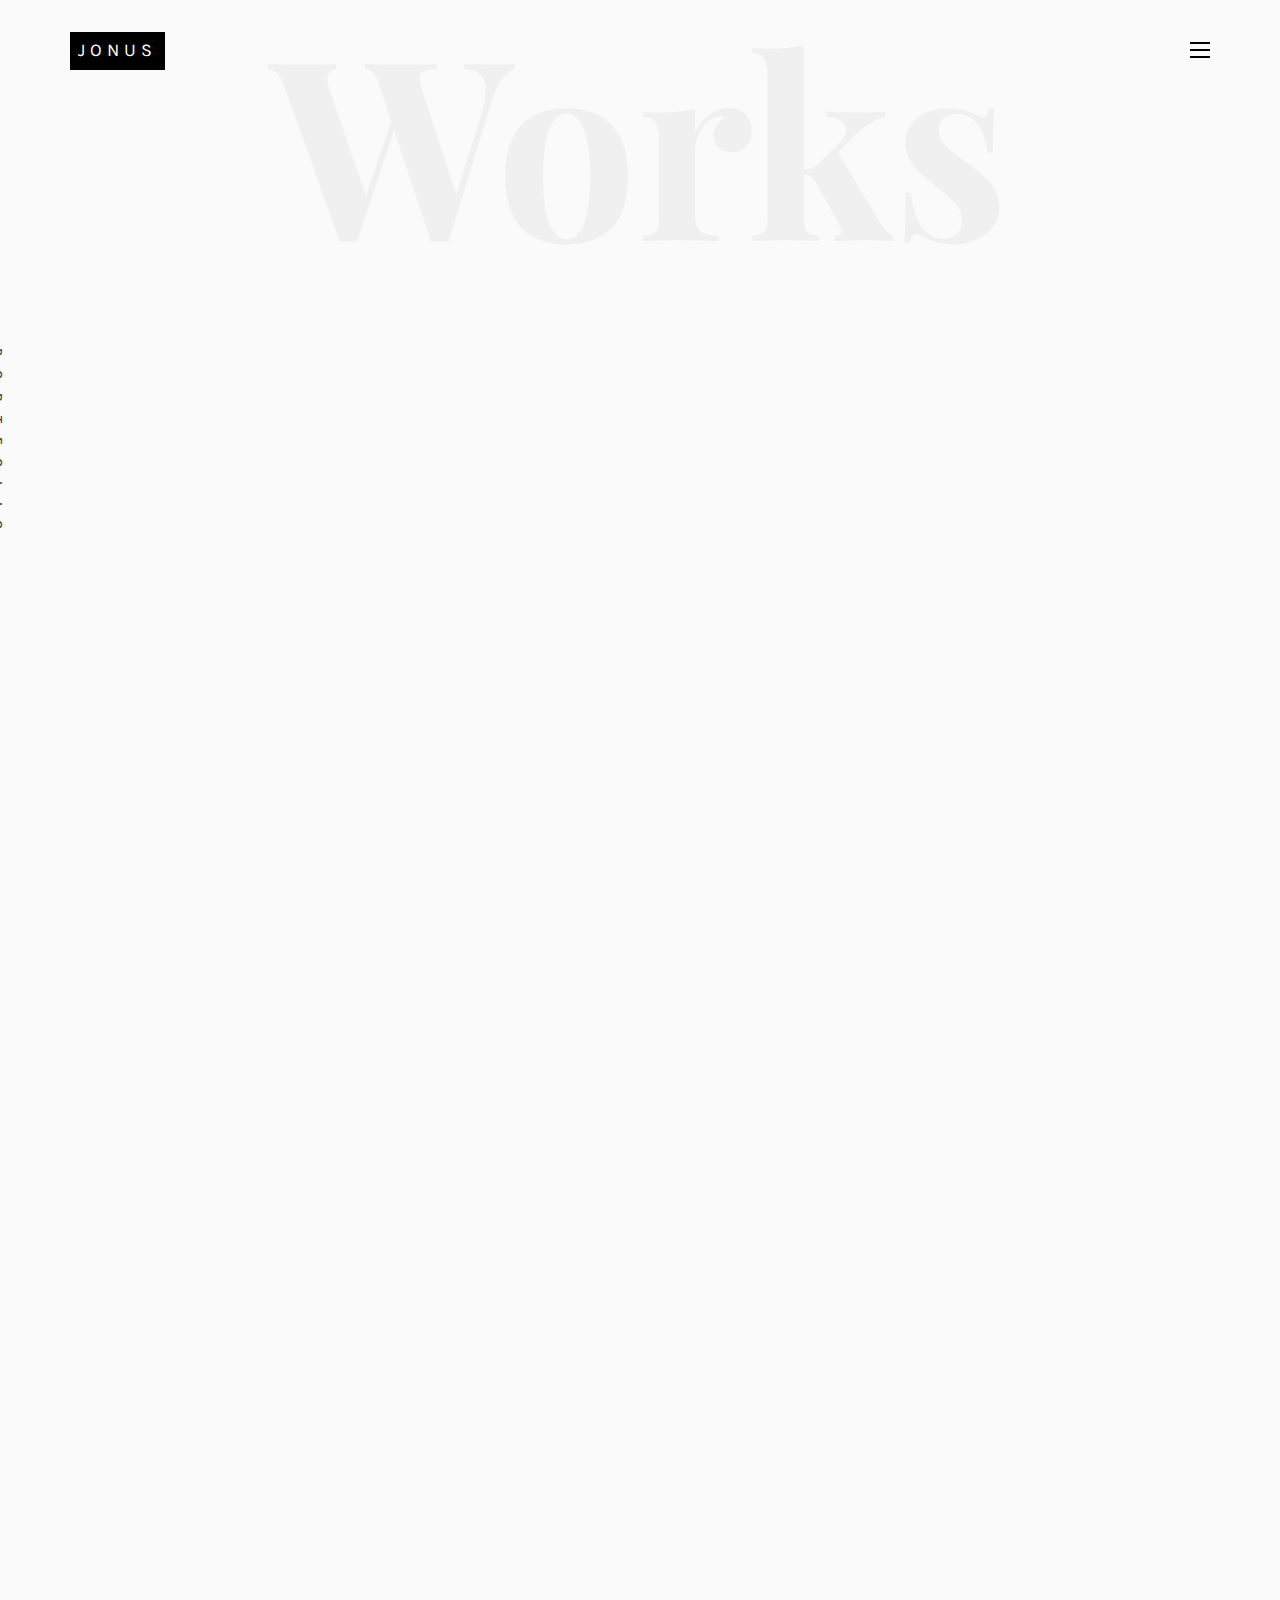
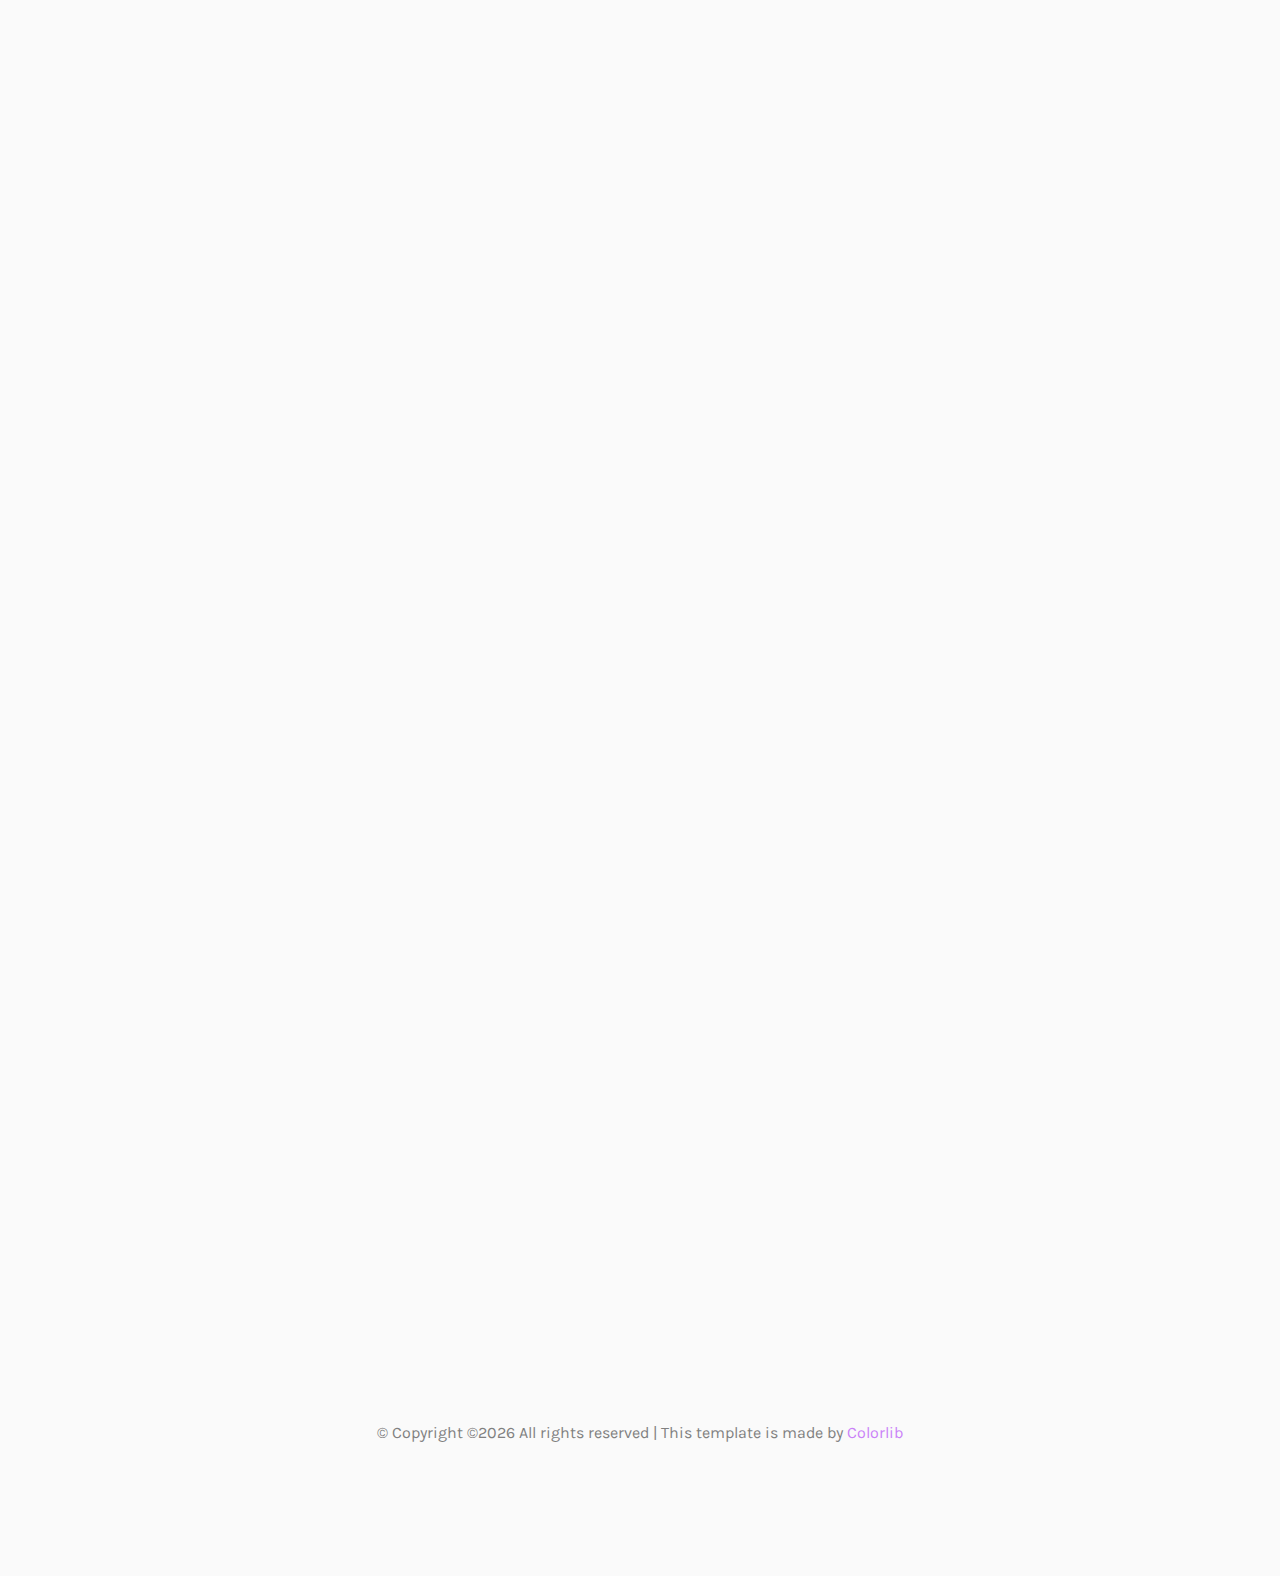
<file: work-single2.html>
<!DOCTYPE HTML>
<html>
	<head>
	<meta charset="utf-8">
	<meta http-equiv="X-UA-Compatible" content="IE=edge">
	<title>Jonus Portfolio</title>
	<meta name="viewport" content="width=device-width, initial-scale=1">
	<meta name="description" content="" />
	<meta name="keywords" content="" />
	<meta name="author" content="" />

  <!-- Facebook and Twitter integration -->
	<meta property="og:title" content=""/>
	<meta property="og:image" content=""/>
	<meta property="og:url" content=""/>
	<meta property="og:site_name" content=""/>
	<meta property="og:description" content=""/>
	<meta name="twitter:title" content="" />
	<meta name="twitter:image" content="" />
	<meta name="twitter:url" content="" />
	<meta name="twitter:card" content="" />

	<!-- Place favicon.ico and apple-touch-icon.png in the root directory -->
	<link rel="shortcut icon" href="favicon.ico">

	<link href="https://fonts.googleapis.com/css?family=Karla:400,700" rel="stylesheet">
	<link href="https://fonts.googleapis.com/css?family=Playfair+Display:400,400i,700" rel="stylesheet">
	
	<!-- Animate.css -->
	<link rel="stylesheet" href="css/animate.css">
	<!-- Icomoon Icon Fonts-->
	<link rel="stylesheet" href="css/icomoon.css">
	<!-- Bootstrap  -->
	<link rel="stylesheet" href="css/bootstrap.css">
	<!-- Owl Carousel -->
	<link rel="stylesheet" href="css/owl.carousel.min.css">
	<link rel="stylesheet" href="css/owl.theme.default.min.css">
	<!-- Magnific Popup -->
	<link rel="stylesheet" href="css/magnific-popup.css">

	<link rel="stylesheet" href="css/style.css">


	<!-- Modernizr JS -->
	<script src="js/modernizr-2.6.2.min.js"></script>
	<!-- FOR IE9 below -->
	<!--[if lt IE 9]>
	<script src="js/respond.min.js"></script>
	<![endif]-->

	</head>
	<body>

	<nav id="colorlib-main-nav" role="navigation">
		<a href="#" class="js-colorlib-nav-toggle colorlib-nav-toggle active"><i></i></a>
		<div class="js-fullheight colorlib-table">
			<div class="colorlib-table-cell js-fullheight">
				<!-- <div class="row">
					<div class="col-md-12">
						<div class="form-group">
							<input type="text" class="form-control" id="search" placeholder="Enter any key to search...">
							<button type="submit" class="btn btn-primary"><i class="icon-search3"></i></button>
						</div>
					</div>
				</div> -->
				<div class="row">
					<div class="col-md-12">
						<ul>
							<li><a href="index.html">Home</a></li>
							<li><a href="services.html">Skill</a></li>
							<li class="active"><a href="work.html">Work</a></li>
							<!-- <li><a href="blog.html">Blog</a></li> -->
							<li><a href="about.html">About</a></li>
							<li><a href="contact.html">Contact</a></li>
						</ul>
					</div>
				</div>
				<div class="row">
					<div class="col-md-12">
						<h2 class="head-title">Works</h2>
						<a href="images/work-1.png" class="gallery image-popup-link text-center" style="background-image: url(images/work-1.png);">
							<span><i class="icon-search3"></i></span>
						</a>
						<a href="images/work-2.png" class="gallery image-popup-link text-center" style="background-image: url(images/work-2.png);">
							<span><i class="icon-search3"></i></span>
						</a>
						<a href="images/work-3.png" class="gallery image-popup-link text-center" style="background-image: url(images/work-3.png);">
							<span><i class="icon-search3"></i></span>
						</a>
						<a href="images/work-4.png" class="gallery image-popup-link text-center" style="background-image: url(images/work-4.png);">
							<span><i class="icon-search3"></i></span>
						</a>
					</div>
				</div>
			</div>
		</div>
	</nav>
	
	<div id="colorlib-page">
		<header>
			<div class="container">
				<div class="row">
					<div class="col-md-12">
						<div class="colorlib-navbar-brand">
							<a class="colorlib-logo" href="index.html"><span>Jonus</span></a>
						</div>
						<a href="#" class="js-colorlib-nav-toggle colorlib-nav-toggle"><i></i></a>
					</div>
				</div>
			</div>
		</header>
		<div id="colorlib-work">
			<div class="container">
				<div class="row text-center">
					<h2 class="bold">Works</h2>
				</div>
				<div class="row">
					<div class="col-md-12 col-md-offset-0 text-center animate-box intro-heading">
						<span>Portfolio</span>
						<h2>Portfolio Single</h2>
					</div>
				</div>
				<div class="row">
					<div class="col-md-12">
						<div class="rotate">
							<h2 class="heading">Portfolio</h2>
						</div>
					</div>
				</div>
				<div class="row">
					<div class="col-md-12">
						<div class="work-entry animate-box">
							<div class="work-img" style="background-image: url(images/work-2.png);">
							</div>
							<div class="col-md-8 col-md-offset-2">
								<div class="desc">
									<h2>Extore</h2>
									<p>일상 추억 공유 웹서비스 (19.06.~19.08.)</p>
									<p>DB 설계, 서버 구축, javascript, HTML/CSS 이용하여 서버와 ajax 통신 진행</p>
									<P>유저의 특정 그룹별 post(포스트), board(게시판), schedule(일정관리) 기능 구현</P>
									<p><b>post(포스트)</b></p>
									<ul>
										<li>ajax 사용한 게시물 수정, 삭제 기능</li>
										<li>게시물 좋아요, 북마크 기능</li>
										<li>댓글 작성 및 댓글 좋아요, 삭제 기능</li>
										<li>지난 게시물 한눈에 볼 수 있는 UI/UX</li>
										<li>pagination 기능</li>
										<li>search(작성자/본문) 기능</li>
									</ul>
									<p><b>board(게시판)</b></p>
									<ul>
										<li>CKEDITOR 사용한 게시물 작성</li>
										<li>게시글 생성 및 수정, 삭제 + 댓글 기능</li>
										<li>pagination 기능</li>
										<li>search(작성자/제목/본문) 기능</li>
									</ul>	
									<p><b>schedule(일정 관리)</b></p>
									<ul>
										<li>fullcalendar open api 적용</li>
										<li>일정 생성 및 수정, 삭제 기능</li>
									</ul>	
									<p><b>login & signup(로그인 및 회원가입)</b></p>
									<ul>
										<li>이름, 연락처, 이메일주소, 프로필 이미지, 비밀번호, 비밀번호 확인 항목 중, 어느 하나가 미입력 시 진행 불가</li>
										<li>이름에 한글이 아닌 영문자, 특수문자 있을 시 진행 불가</li>
										<li>연락처가 숫자형태가 아니거나, 기존 연락처가 있거나, 길이가 너무 길거나 짧을 시, 진행 불가</li>
										<li>이메일주소에 이메일 형태가 아니거나, 기존 이메일 주소가 있을 시 진행 불가</li>
										<li>비밀번호에 영문자 소문자/대문자, 한글, 특수문자 중, 3가지 이상 조합 만족 시 진행</li>
									</ul>
									</ul>
									<img class="img-responsive" src="images/work-22.png" alt="html5 bootstrap template by colorlib.com"><br>
									<p>사용기술 : Python3, Django, Javascript, jQuery, Ajax, HTML5, CSS3, Git, GitHub, Slack, AWS S3, AWS EC2, AWS RDS, AWS Route 53, nginx, uwsgi, fullcalendar, ckeditor</p>
									<a href="https://github.com/jonusHK/extore_project" target="_blank">깃허브 링크</a>
									<p class="read"><a href="https://www.youtube.com/watch?v=gaEyFazMRxQ" target="_blank">Live Preview</a></p>
								</div>
							</div>
						</div>
					</div>
				</div>
			</div>
		</div>

		<footer>
			<div id="footer">
				<div class="container">
					<!-- <div class="row">
						<div class="col-md-4 col-pb-sm">
							<div class="row">
								<div class="col-md-10">
									<h2>Let's Talk</h2>
									<p>A small river named Duden flows by their place and supplies.</p>
									<p><a href="#">positipman@gmail.com</a></p>
									<p class="colorlib-social-icons">
										<a href="#"><i class="icon-facebook4"></i></a>
										<a href="#"><i class="icon-twitter3"></i></a>
										<a href="#"><i class="icon-googleplus"></i></a>
										<a href="#"><i class="icon-dribbble2"></i></a>
									</p>
								</div>
							</div>
						</div>
						<div class="col-md-4 col-pb-sm">
							<h2>Latest Blog</h2>
							<div class="f-entry">
								<a href="#" class="featured-img" style="background-image: url(images/img-1.jpg);"></a>
								<div class="desc">
									<span>February 15, 2018</span>
									<h3><a href="#">Art Gallery in Japan</a></h3>
								</div>
							</div>
							<div class="f-entry">
								<a href="#" class="featured-img" style="background-image: url(images/img-2.jpg);"></a>
								<div class="desc">
									<span>February 9, 2018</span>
									<h3><a href="#">A Japanese Constellation</a></h3>
								</div>
							</div>
							<div class="f-entry">
								<a href="#" class="featured-img" style="background-image: url(images/img-3.jpg);"></a>
								<div class="desc">
									<span>February 15, 2018</span>
									<h3><a href="#">Road Trip</a></h3>
								</div>
							</div>
						</div>
						<div class="col-md-4 col-pb-sm">
							<h2>Newsletter</h2>
							<p>A small river named Duden flows by their place and supplies it with the necessary regelialia</p>
							<div class="subscribe text-center">
								<div class="form-group">
									<input type="text" class="form-control text-center" placeholder="Enter Email address">
									<input type="submit" value="Subscribe" class="btn btn-primary btn-custom">
								</div>
							</div>
						</div>
					</div> -->
					<div class="row">
						<div class="col-md-12 text-center">
							<p>
								&copy; <!-- Link back to Colorlib can't be removed. Template is licensed under CC BY 3.0. -->
Copyright &copy;<script>document.write(new Date().getFullYear());</script> All rights reserved | This template is made by <a href="https://colorlib.com" target="_blank">Colorlib</a>
<!-- Link back to Colorlib can't be removed. Template is licensed under CC BY 3.0. -->
							</p>
						</div>
					</div>
				</div>
			</div>
		</footer>
	
	</div>

	<!-- jQuery -->
	<script src="js/jquery.min.js"></script>
	<!-- jQuery Easing -->
	<script src="js/jquery.easing.1.3.js"></script>
	<!-- Bootstrap -->
	<script src="js/bootstrap.min.js"></script>
	<!-- Waypoints -->
	<script src="js/jquery.waypoints.min.js"></script>
	<!-- Owl Carousel -->
	<script src="js/owl.carousel.min.js"></script>
	<!-- Magnific Popup -->
	<script src="js/jquery.magnific-popup.min.js"></script>
	<script src="js/magnific-popup-options.js"></script>

	<!-- Main JS (Do not remove) -->
	<script src="js/main.js"></script>

	</body>
</html>
</file>
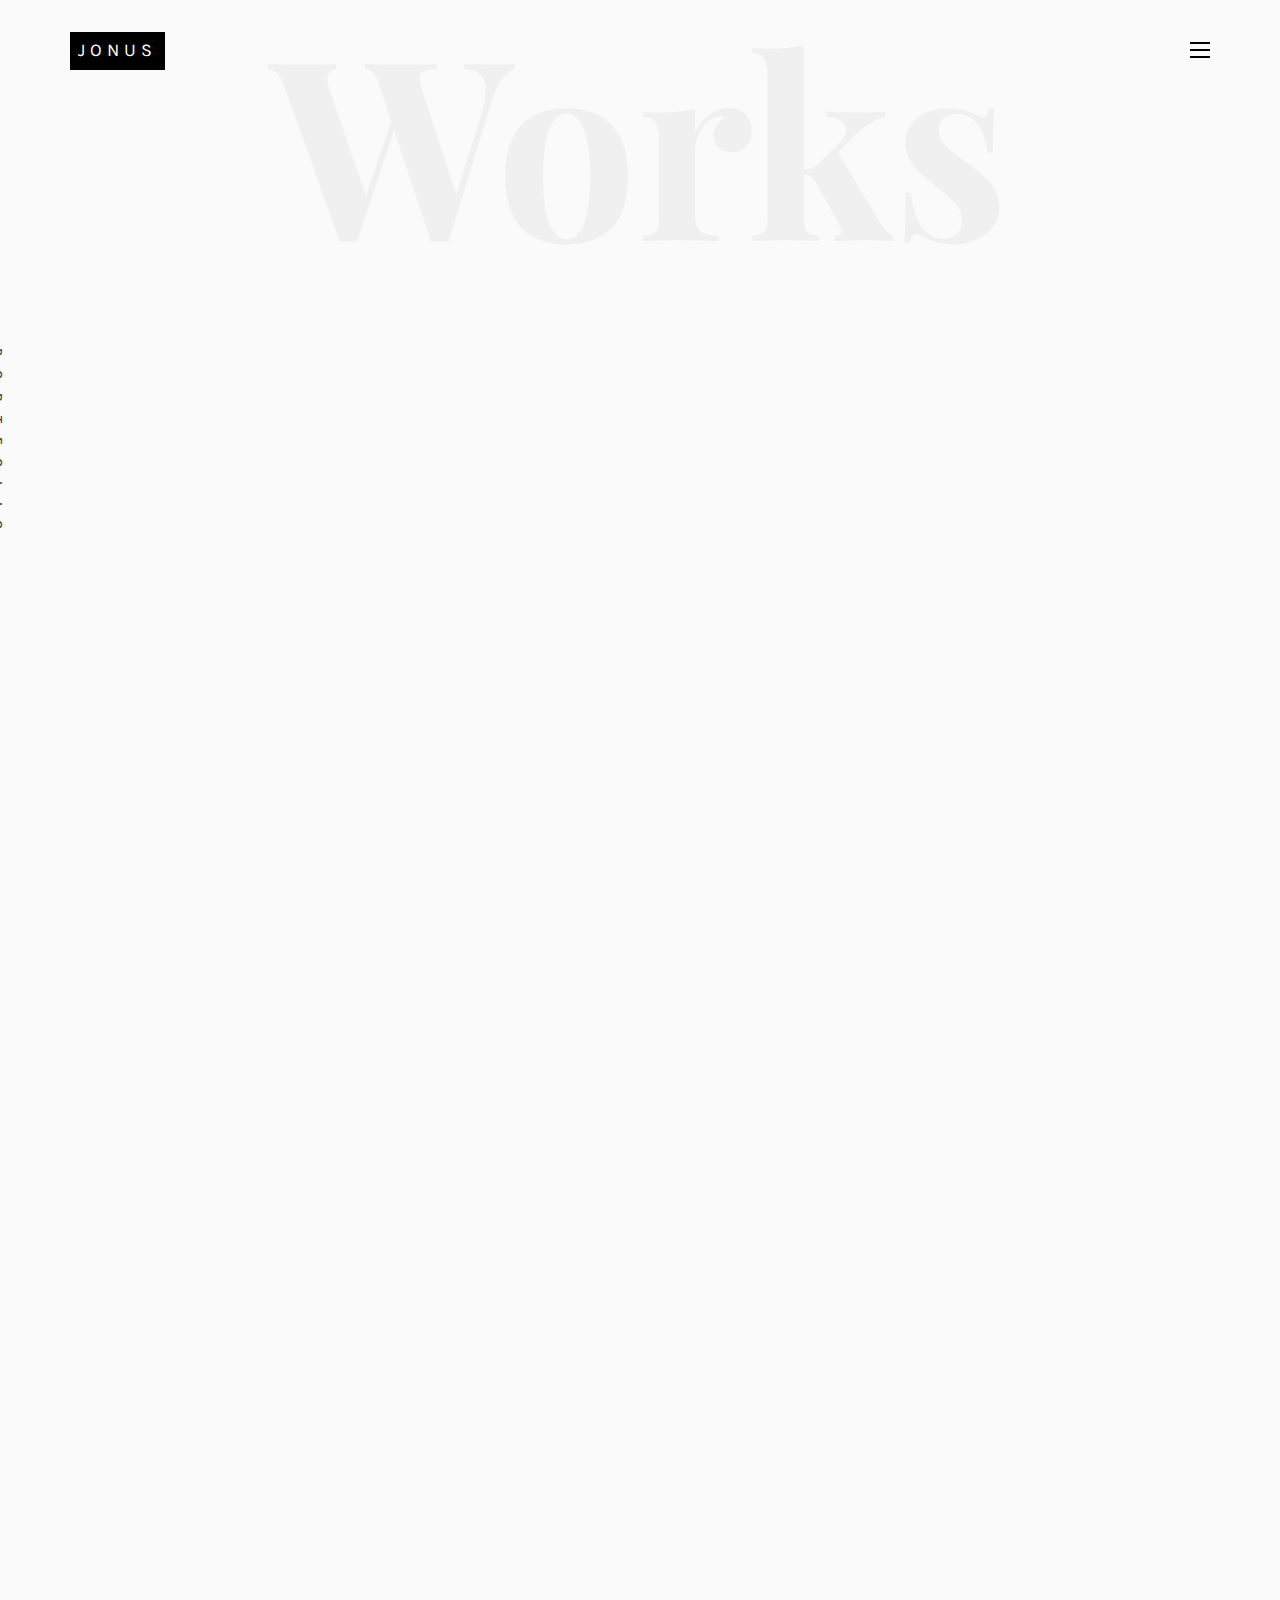
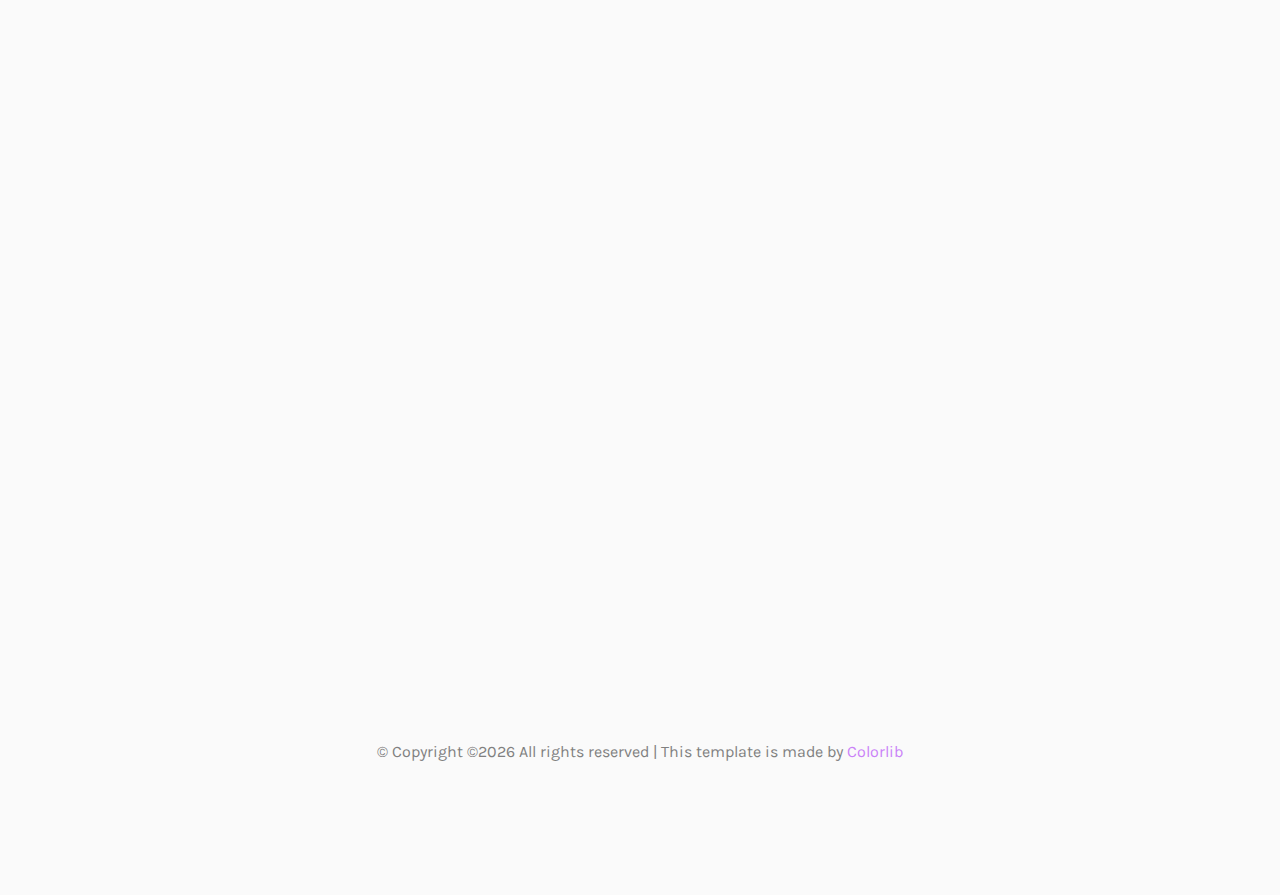
<file: work-single3.html>
<!DOCTYPE HTML>
<html>
	<head>
	<meta charset="utf-8">
	<meta http-equiv="X-UA-Compatible" content="IE=edge">
	<title>Jonus Portfolio</title>
	<meta name="viewport" content="width=device-width, initial-scale=1">
	<meta name="description" content="" />
	<meta name="keywords" content="" />
	<meta name="author" content="" />

  <!-- Facebook and Twitter integration -->
	<meta property="og:title" content=""/>
	<meta property="og:image" content=""/>
	<meta property="og:url" content=""/>
	<meta property="og:site_name" content=""/>
	<meta property="og:description" content=""/>
	<meta name="twitter:title" content="" />
	<meta name="twitter:image" content="" />
	<meta name="twitter:url" content="" />
	<meta name="twitter:card" content="" />

	<!-- Place favicon.ico and apple-touch-icon.png in the root directory -->
	<link rel="shortcut icon" href="favicon.ico">

	<link href="https://fonts.googleapis.com/css?family=Karla:400,700" rel="stylesheet">
	<link href="https://fonts.googleapis.com/css?family=Playfair+Display:400,400i,700" rel="stylesheet">
	
	<!-- Animate.css -->
	<link rel="stylesheet" href="css/animate.css">
	<!-- Icomoon Icon Fonts-->
	<link rel="stylesheet" href="css/icomoon.css">
	<!-- Bootstrap  -->
	<link rel="stylesheet" href="css/bootstrap.css">
	<!-- Owl Carousel -->
	<link rel="stylesheet" href="css/owl.carousel.min.css">
	<link rel="stylesheet" href="css/owl.theme.default.min.css">
	<!-- Magnific Popup -->
	<link rel="stylesheet" href="css/magnific-popup.css">

	<link rel="stylesheet" href="css/style.css">


	<!-- Modernizr JS -->
	<script src="js/modernizr-2.6.2.min.js"></script>
	<!-- FOR IE9 below -->
	<!--[if lt IE 9]>
	<script src="js/respond.min.js"></script>
	<![endif]-->

	</head>
	<body>

	<nav id="colorlib-main-nav" role="navigation">
		<a href="#" class="js-colorlib-nav-toggle colorlib-nav-toggle active"><i></i></a>
		<div class="js-fullheight colorlib-table">
			<div class="colorlib-table-cell js-fullheight">
				<!-- <div class="row">
					<div class="col-md-12">
						<div class="form-group">
							<input type="text" class="form-control" id="search" placeholder="Enter any key to search...">
							<button type="submit" class="btn btn-primary"><i class="icon-search3"></i></button>
						</div>
					</div>
				</div> -->
				<div class="row">
					<div class="col-md-12">
						<ul>
							<li><a href="index.html">Home</a></li>
							<li><a href="services.html">Skill</a></li>
							<li class="active"><a href="work.html">Work</a></li>
							<!-- <li><a href="blog.html">Blog</a></li> -->
							<li><a href="about.html">About</a></li>
							<li><a href="contact.html">Contact</a></li>
						</ul>
					</div>
				</div>
				<div class="row">
					<div class="col-md-12">
						<h2 class="head-title">Works</h2>
						<a href="images/work-1.png" class="gallery image-popup-link text-center" style="background-image: url(images/work-1.png);">
							<span><i class="icon-search3"></i></span>
						</a>
						<a href="images/work-2.png" class="gallery image-popup-link text-center" style="background-image: url(images/work-2.png);">
							<span><i class="icon-search3"></i></span>
						</a>
						<a href="images/work-3.png" class="gallery image-popup-link text-center" style="background-image: url(images/work-3.png);">
							<span><i class="icon-search3"></i></span>
						</a>
						<a href="images/work-4.png" class="gallery image-popup-link text-center" style="background-image: url(images/work-4.png);">
							<span><i class="icon-search3"></i></span>
						</a>
					</div>
				</div>
			</div>
		</div>
	</nav>
	
	<div id="colorlib-page">
		<header>
			<div class="container">
				<div class="row">
					<div class="col-md-12">
						<div class="colorlib-navbar-brand">
							<a class="colorlib-logo" href="index.html"><span>Jonus</span></a>
						</div>
						<a href="#" class="js-colorlib-nav-toggle colorlib-nav-toggle"><i></i></a>
					</div>
				</div>
			</div>
		</header>
		<div id="colorlib-work">
			<div class="container">
				<div class="row text-center">
					<h2 class="bold">Works</h2>
				</div>
				<div class="row">
					<div class="col-md-12 col-md-offset-0 text-center animate-box intro-heading">
						<span>Portfolio</span>
						<h2>Portfolio Single</h2>
					</div>
				</div>
				<div class="row">
					<div class="col-md-12">
						<div class="rotate">
							<h2 class="heading">Portfolio</h2>
						</div>
					</div>
				</div>
				<div class="row">
					<div class="col-md-12">
						<div class="work-entry animate-box">
							<div class="work-img" style="background-image: url(images/work-3.png);">
							</div>
							<div class="col-md-8 col-md-offset-2">
								<div class="desc">
									<h2>FasterCampus</h2>
									<p>수업 수강신청 웹 서비스(19.05.~19.06.)</p>
									<p>Javascript, HTML/CSS 언어를 사용하여 서버와 ajax 통신 진행, DB 설계 및 서버 구축, AWS 배포</p>
									<ul>
										<li>Python Django를 활용하여 fastcampus를 모방한 fastercampus 사이트 제작</li>
										<li>ajax를 사용하여 최대 3개의 수업을 동시에 선택하여 수강 신청할 수 있는 기능 구현</li>
										<li>수강신청 시, 동일한 수업과 동일한 시간대의 다른 수업을 신청하는 행위를 방지하기 위한 알고리즘 구현</li>
										<li>ajax를 사용하여 수업 신청 시, 신청내역 화면에서 조회 및 삭제 기능 구현</li>
										<li>AWS(AWS S3, AWS EC2 외)를 이용하여 프로젝트 배포 진행</li>
									</ul>
									<img class="img-responsive" src="images/work-33.png" alt="html5 bootstrap template by colorlib.com"><br>
									<p>사용기술 : Python3, Django, Javascript, jQuery, Ajax, HTML5, CSS3, Git, GitHub, Slack, AWS S3, AWS EC2, AWS RDS, AWS Route 53, nginx, uwsgi, naver map api</p>
									<a href="https://github.com/jonusHK/fastercampus" target="_blank">깃허브 링크</a>
									<p class="read"><a href="https://www.youtube.com/watch?v=4lFWON71HT8" target="_blank">Live Preview</a></p>
								</div>
							</div>
						</div>
					</div>
				</div>
			</div>
		</div>

		<footer>
			<div id="footer">
				<div class="container">
					<!-- <div class="row">
						<div class="col-md-4 col-pb-sm">
							<div class="row">
								<div class="col-md-10">
									<h2>Let's Talk</h2>
									<p>A small river named Duden flows by their place and supplies.</p>
									<p><a href="#">positipman@gmail.com</a></p>
									<p class="colorlib-social-icons">
										<a href="#"><i class="icon-facebook4"></i></a>
										<a href="#"><i class="icon-twitter3"></i></a>
										<a href="#"><i class="icon-googleplus"></i></a>
										<a href="#"><i class="icon-dribbble2"></i></a>
									</p>
								</div>
							</div>
						</div>
						<div class="col-md-4 col-pb-sm">
							<h2>Latest Blog</h2>
							<div class="f-entry">
								<a href="#" class="featured-img" style="background-image: url(images/img-1.jpg);"></a>
								<div class="desc">
									<span>February 15, 2018</span>
									<h3><a href="#">Art Gallery in Japan</a></h3>
								</div>
							</div>
							<div class="f-entry">
								<a href="#" class="featured-img" style="background-image: url(images/img-2.jpg);"></a>
								<div class="desc">
									<span>February 9, 2018</span>
									<h3><a href="#">A Japanese Constellation</a></h3>
								</div>
							</div>
							<div class="f-entry">
								<a href="#" class="featured-img" style="background-image: url(images/img-3.jpg);"></a>
								<div class="desc">
									<span>February 15, 2018</span>
									<h3><a href="#">Road Trip</a></h3>
								</div>
							</div>
						</div>
						<div class="col-md-4 col-pb-sm">
							<h2>Newsletter</h2>
							<p>A small river named Duden flows by their place and supplies it with the necessary regelialia</p>
							<div class="subscribe text-center">
								<div class="form-group">
									<input type="text" class="form-control text-center" placeholder="Enter Email address">
									<input type="submit" value="Subscribe" class="btn btn-primary btn-custom">
								</div>
							</div>
						</div>
					</div> -->
					<div class="row">
						<div class="col-md-12 text-center">
							<p>
								&copy; <!-- Link back to Colorlib can't be removed. Template is licensed under CC BY 3.0. -->
Copyright &copy;<script>document.write(new Date().getFullYear());</script> All rights reserved | This template is made by <a href="https://colorlib.com" target="_blank">Colorlib</a>
<!-- Link back to Colorlib can't be removed. Template is licensed under CC BY 3.0. -->
							</p>
						</div>
					</div>
				</div>
			</div>
		</footer>
	
	</div>

	<!-- jQuery -->
	<script src="js/jquery.min.js"></script>
	<!-- jQuery Easing -->
	<script src="js/jquery.easing.1.3.js"></script>
	<!-- Bootstrap -->
	<script src="js/bootstrap.min.js"></script>
	<!-- Waypoints -->
	<script src="js/jquery.waypoints.min.js"></script>
	<!-- Owl Carousel -->
	<script src="js/owl.carousel.min.js"></script>
	<!-- Magnific Popup -->
	<script src="js/jquery.magnific-popup.min.js"></script>
	<script src="js/magnific-popup-options.js"></script>

	<!-- Main JS (Do not remove) -->
	<script src="js/main.js"></script>

	</body>
</html>
</file>
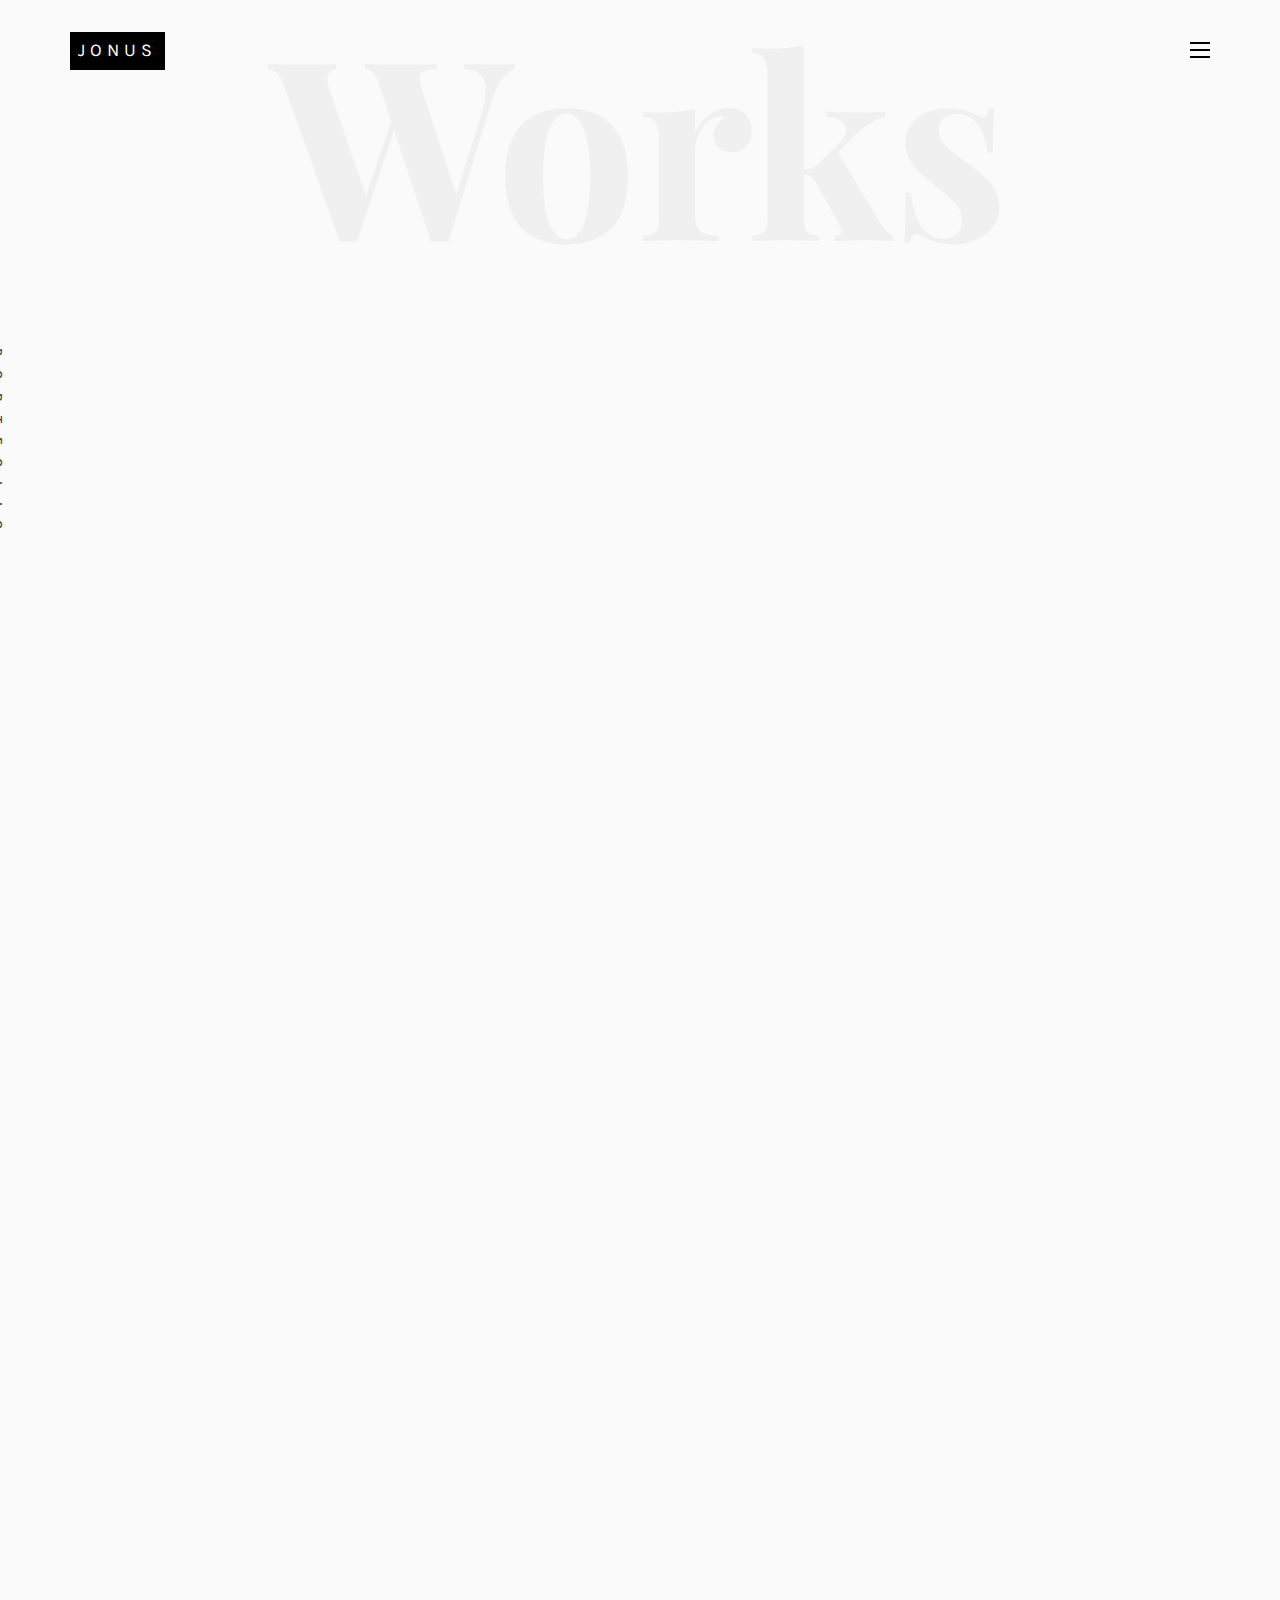
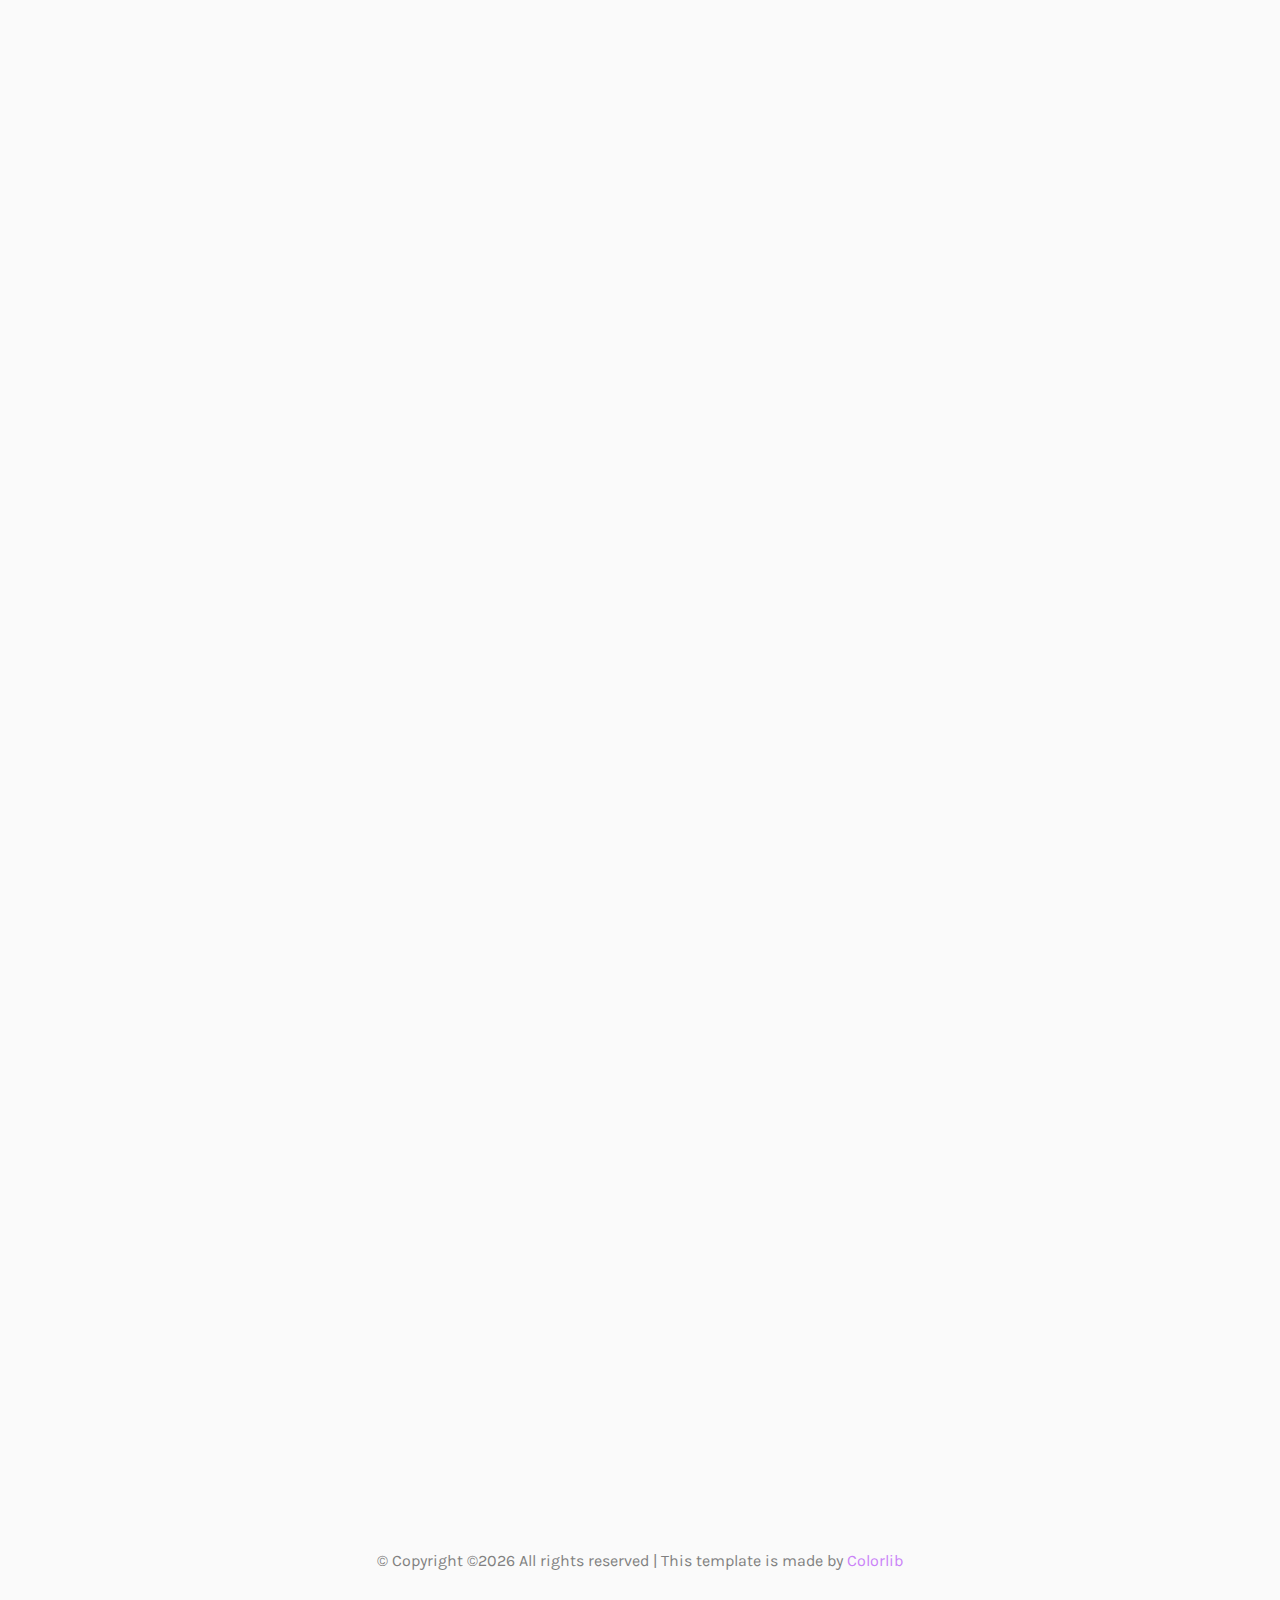
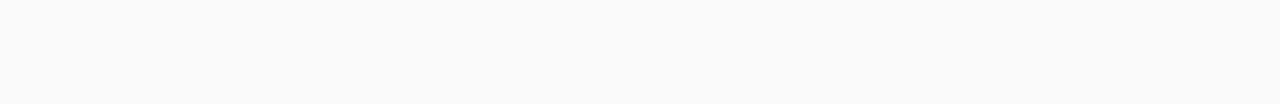
<file: work-single4.html>
<!DOCTYPE HTML>
<html>
	<head>
	<meta charset="utf-8">
	<meta http-equiv="X-UA-Compatible" content="IE=edge">
	<title>Jonus Portfolio</title>
	<meta name="viewport" content="width=device-width, initial-scale=1">
	<meta name="description" content="" />
	<meta name="keywords" content="" />
	<meta name="author" content="" />

  <!-- Facebook and Twitter integration -->
	<meta property="og:title" content=""/>
	<meta property="og:image" content=""/>
	<meta property="og:url" content=""/>
	<meta property="og:site_name" content=""/>
	<meta property="og:description" content=""/>
	<meta name="twitter:title" content="" />
	<meta name="twitter:image" content="" />
	<meta name="twitter:url" content="" />
	<meta name="twitter:card" content="" />

	<!-- Place favicon.ico and apple-touch-icon.png in the root directory -->
	<link rel="shortcut icon" href="favicon.ico">

	<link href="https://fonts.googleapis.com/css?family=Karla:400,700" rel="stylesheet">
	<link href="https://fonts.googleapis.com/css?family=Playfair+Display:400,400i,700" rel="stylesheet">
	
	<!-- Animate.css -->
	<link rel="stylesheet" href="css/animate.css">
	<!-- Icomoon Icon Fonts-->
	<link rel="stylesheet" href="css/icomoon.css">
	<!-- Bootstrap  -->
	<link rel="stylesheet" href="css/bootstrap.css">
	<!-- Owl Carousel -->
	<link rel="stylesheet" href="css/owl.carousel.min.css">
	<link rel="stylesheet" href="css/owl.theme.default.min.css">
	<!-- Magnific Popup -->
	<link rel="stylesheet" href="css/magnific-popup.css">

	<link rel="stylesheet" href="css/style.css">


	<!-- Modernizr JS -->
	<script src="js/modernizr-2.6.2.min.js"></script>
	<!-- FOR IE9 below -->
	<!--[if lt IE 9]>
	<script src="js/respond.min.js"></script>
	<![endif]-->

	</head>
	<body>

	<nav id="colorlib-main-nav" role="navigation">
		<a href="#" class="js-colorlib-nav-toggle colorlib-nav-toggle active"><i></i></a>
		<div class="js-fullheight colorlib-table">
			<div class="colorlib-table-cell js-fullheight">
				<!-- <div class="row">
					<div class="col-md-12">
						<div class="form-group">
							<input type="text" class="form-control" id="search" placeholder="Enter any key to search...">
							<button type="submit" class="btn btn-primary"><i class="icon-search3"></i></button>
						</div>
					</div>
				</div> -->
				<div class="row">
					<div class="col-md-12">
						<ul>
							<li><a href="index.html">Home</a></li>
							<li><a href="services.html">Skill</a></li>
							<li class="active"><a href="work.html">Work</a></li>
							<!-- <li><a href="blog.html">Blog</a></li> -->
							<li><a href="about.html">About</a></li>
							<li><a href="contact.html">Contact</a></li>
						</ul>
					</div>
				</div>
				<div class="row">
					<div class="col-md-12">
						<h2 class="head-title">Works</h2>
						<a href="images/work-1.png" class="gallery image-popup-link text-center" style="background-image: url(images/work-1.png);">
							<span><i class="icon-search3"></i></span>
						</a>
						<a href="images/work-2.png" class="gallery image-popup-link text-center" style="background-image: url(images/work-2.png);">
							<span><i class="icon-search3"></i></span>
						</a>
						<a href="images/work-3.png" class="gallery image-popup-link text-center" style="background-image: url(images/work-3.png);">
							<span><i class="icon-search3"></i></span>
						</a>
						<a href="images/work-4.png" class="gallery image-popup-link text-center" style="background-image: url(images/work-4.png);">
							<span><i class="icon-search3"></i></span>
						</a>
					</div>
				</div>
			</div>
		</div>
	</nav>
	
	<div id="colorlib-page">
		<header>
			<div class="container">
				<div class="row">
					<div class="col-md-12">
						<div class="colorlib-navbar-brand">
							<a class="colorlib-logo" href="index.html"><span>Jonus</span></a>
						</div>
						<a href="#" class="js-colorlib-nav-toggle colorlib-nav-toggle"><i></i></a>
					</div>
				</div>
			</div>
		</header>
		<div id="colorlib-work">
			<div class="container">
				<div class="row text-center">
					<h2 class="bold">Works</h2>
				</div>
				<div class="row">
					<div class="col-md-12 col-md-offset-0 text-center animate-box intro-heading">
						<span>Portfolio</span>
						<h2>Portfolio Single</h2>
					</div>
				</div>
				<div class="row">
					<div class="col-md-12">
						<div class="rotate">
							<h2 class="heading">Portfolio</h2>
						</div>
					</div>
				</div>
				<div class="row">
					<div class="col-md-12">
						<div class="work-entry animate-box">
							<div class="work-img" style="background-image: url(images/work-4.png);">
							</div>
							<div class="col-md-8 col-md-offset-2">
								<div class="desc">
									<h2>Bixby Capsule</h2>
									<p>숙소 검색 및 조회 가능한 빅스비 캡슐 개발 (19.08.19.~19.08.28.)</p>
									<p>빅스비 캡슐의 비즈니스 로직, 모델링, UX/UI 개발</p>
									<p><b>목적</b></p>
									<ul>
										<li>사용자가 원하는 발화에 적합한 숙소 결과 제공</li>
										<li>사용자 발화 이후, 체크인/체크아웃 일자 선택하여 해당 일자에 예약 가능한 숙소 정보 제공</li>
										<li>비즈니스로직(서버와의 api 연동 및 데이터 처리 진행), 모델링(인풋/아웃풋 변수에 대한 타입 및 특성 정의), UX/UI(발화에 따른 결과 데이터에 대한 디자인 및 레이아웃 구현)</li>										
									</ul>
									<p><b>숙박 검색</b></p>
									<ul>
										<li>발화 예시1) (강남/삼성 지역명 혹은 주소 혹은 역 이름)에 오션뷰 있는 호텔 찾아줘</li>
										<li>발화 예시2) 가평에 바베큐 먹을 수 있는 펜션 찾아줘</li>
										<li>발화 예시3) 서울에 조식 제공해주는 게스트하우스 찾아줘</li>
									</ul>
									<p><b>숙박 조회</b></p>
									<ul>
										<li>발화에 적합한 숙소 목록 조회 이후, 예약가 낮은/높은 순, 평점 및 후기 많은 순, 좋아요 많은 순 정렬 가능</li>
										<li>숙소 목록, 숙소 상세, 방 목록, 방 상세 페이지 제공</li>
										<li>숙소 목록, 방 상세 페이지에서 체크인/체크아웃 일자 다시 선택하여 해당 일자에 적절한 데이터 제공</li>
									</ul>
									<img class="img-responsive" src="images/work-44.png" alt="html5 bootstrap template by colorlib.com"><br>
									<p>사용기술 : Javascript, jQuery, Git, GitHub, Slack, Bixby Developer Studio</p>
									<a href="https://github.com/jonusHK/bixby_capsule" target="_blank">깃허브 링크</a>
									<p class="read"><a href="https://www.youtube.com/watch?v=k9D8oArINwk" target="_blank">Live Preview</a></p>
								</div>
							</div>
						</div>
					</div>
				</div>
			</div>
		</div>

		<footer>
			<div id="footer">
				<div class="container">
					<!-- <div class="row">
						<div class="col-md-4 col-pb-sm">
							<div class="row">
								<div class="col-md-10">
									<h2>Let's Talk</h2>
									<p>A small river named Duden flows by their place and supplies.</p>
									<p><a href="#">positipman@gmail.com</a></p>
									<p class="colorlib-social-icons">
										<a href="#"><i class="icon-facebook4"></i></a>
										<a href="#"><i class="icon-twitter3"></i></a>
										<a href="#"><i class="icon-googleplus"></i></a>
										<a href="#"><i class="icon-dribbble2"></i></a>
									</p>
								</div>
							</div>
						</div>
						<div class="col-md-4 col-pb-sm">
							<h2>Latest Blog</h2>
							<div class="f-entry">
								<a href="#" class="featured-img" style="background-image: url(images/img-1.jpg);"></a>
								<div class="desc">
									<span>February 15, 2018</span>
									<h3><a href="#">Art Gallery in Japan</a></h3>
								</div>
							</div>
							<div class="f-entry">
								<a href="#" class="featured-img" style="background-image: url(images/img-2.jpg);"></a>
								<div class="desc">
									<span>February 9, 2018</span>
									<h3><a href="#">A Japanese Constellation</a></h3>
								</div>
							</div>
							<div class="f-entry">
								<a href="#" class="featured-img" style="background-image: url(images/img-3.jpg);"></a>
								<div class="desc">
									<span>February 15, 2018</span>
									<h3><a href="#">Road Trip</a></h3>
								</div>
							</div>
						</div>
						<div class="col-md-4 col-pb-sm">
							<h2>Newsletter</h2>
							<p>A small river named Duden flows by their place and supplies it with the necessary regelialia</p>
							<div class="subscribe text-center">
								<div class="form-group">
									<input type="text" class="form-control text-center" placeholder="Enter Email address">
									<input type="submit" value="Subscribe" class="btn btn-primary btn-custom">
								</div>
							</div>
						</div>
					</div> -->
					<div class="row">
						<div class="col-md-12 text-center">
							<p>
								&copy; <!-- Link back to Colorlib can't be removed. Template is licensed under CC BY 3.0. -->
Copyright &copy;<script>document.write(new Date().getFullYear());</script> All rights reserved | This template is made by <a href="https://colorlib.com" target="_blank">Colorlib</a>
<!-- Link back to Colorlib can't be removed. Template is licensed under CC BY 3.0. -->
							</p>
						</div>
					</div>
				</div>
			</div>
		</footer>
	
	</div>

	<!-- jQuery -->
	<script src="js/jquery.min.js"></script>
	<!-- jQuery Easing -->
	<script src="js/jquery.easing.1.3.js"></script>
	<!-- Bootstrap -->
	<script src="js/bootstrap.min.js"></script>
	<!-- Waypoints -->
	<script src="js/jquery.waypoints.min.js"></script>
	<!-- Owl Carousel -->
	<script src="js/owl.carousel.min.js"></script>
	<!-- Magnific Popup -->
	<script src="js/jquery.magnific-popup.min.js"></script>
	<script src="js/magnific-popup-options.js"></script>

	<!-- Main JS (Do not remove) -->
	<script src="js/main.js"></script>

	</body>
</html>
</file>
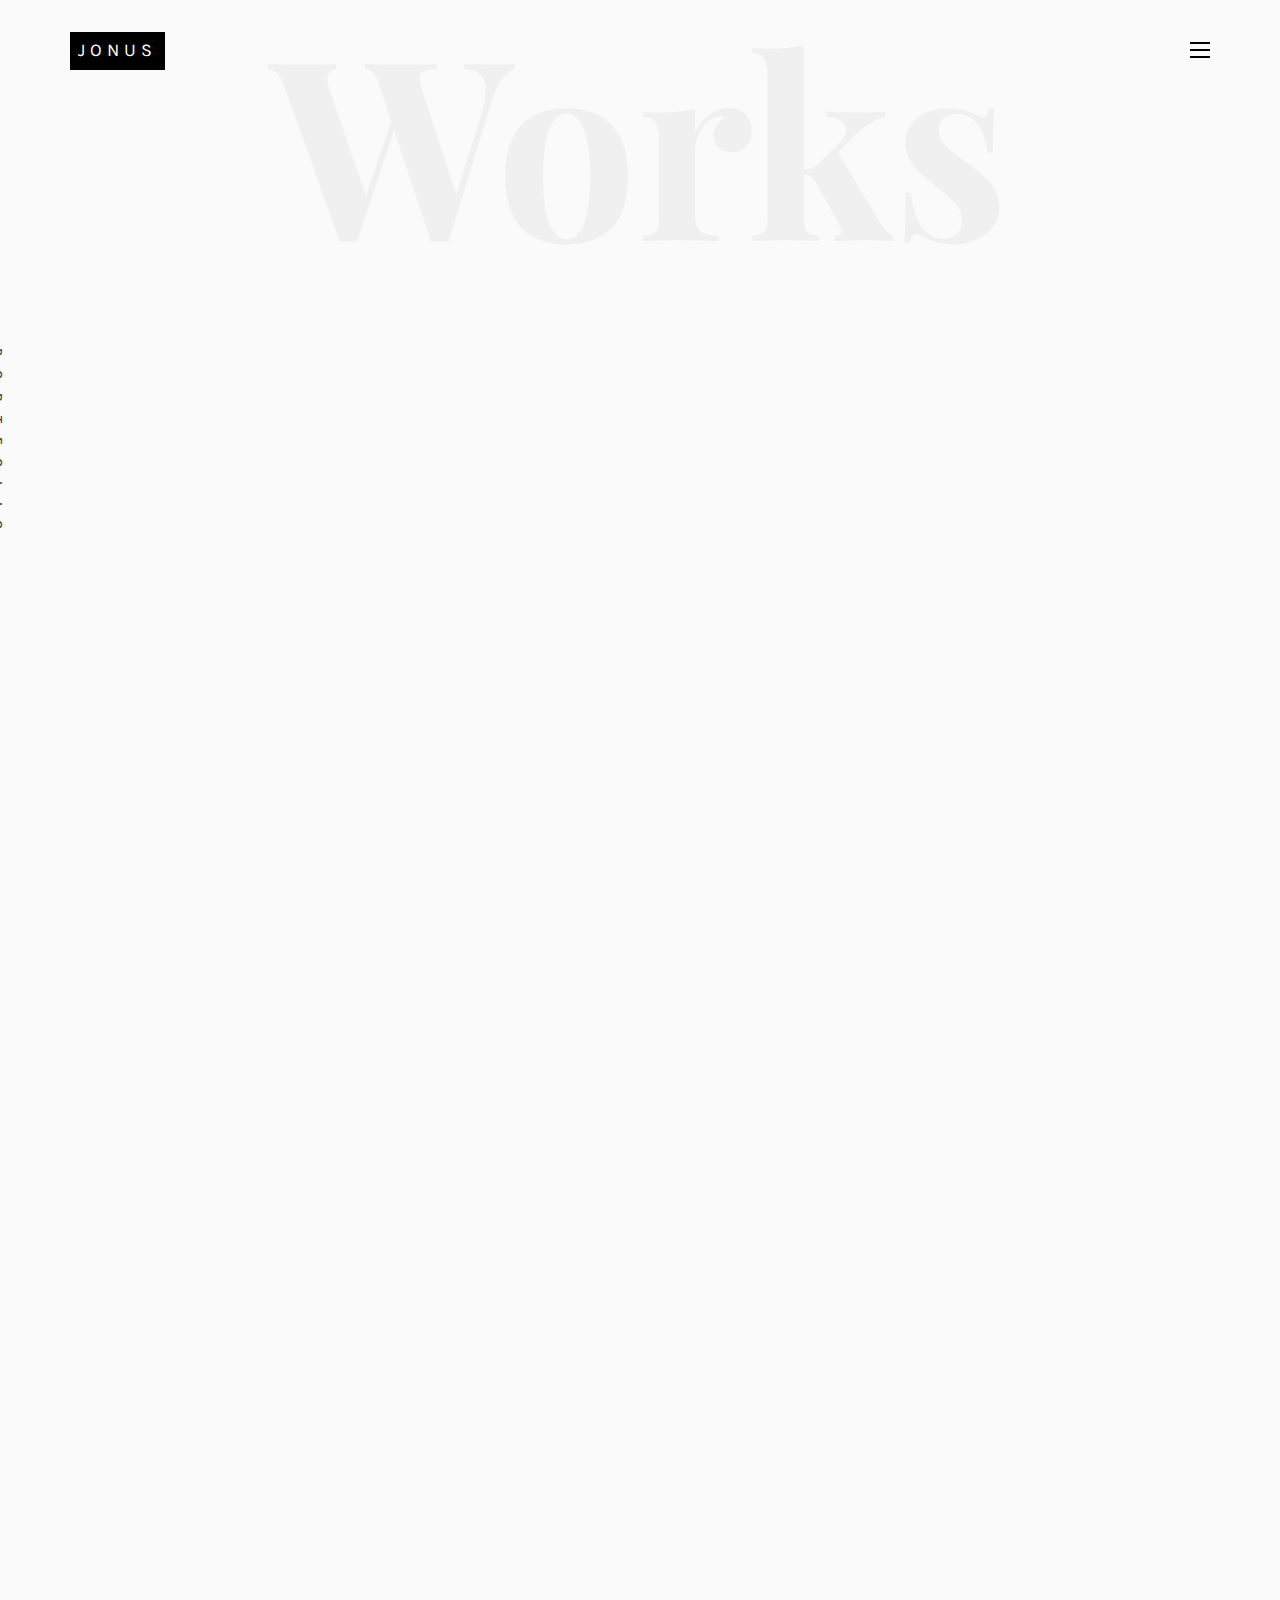
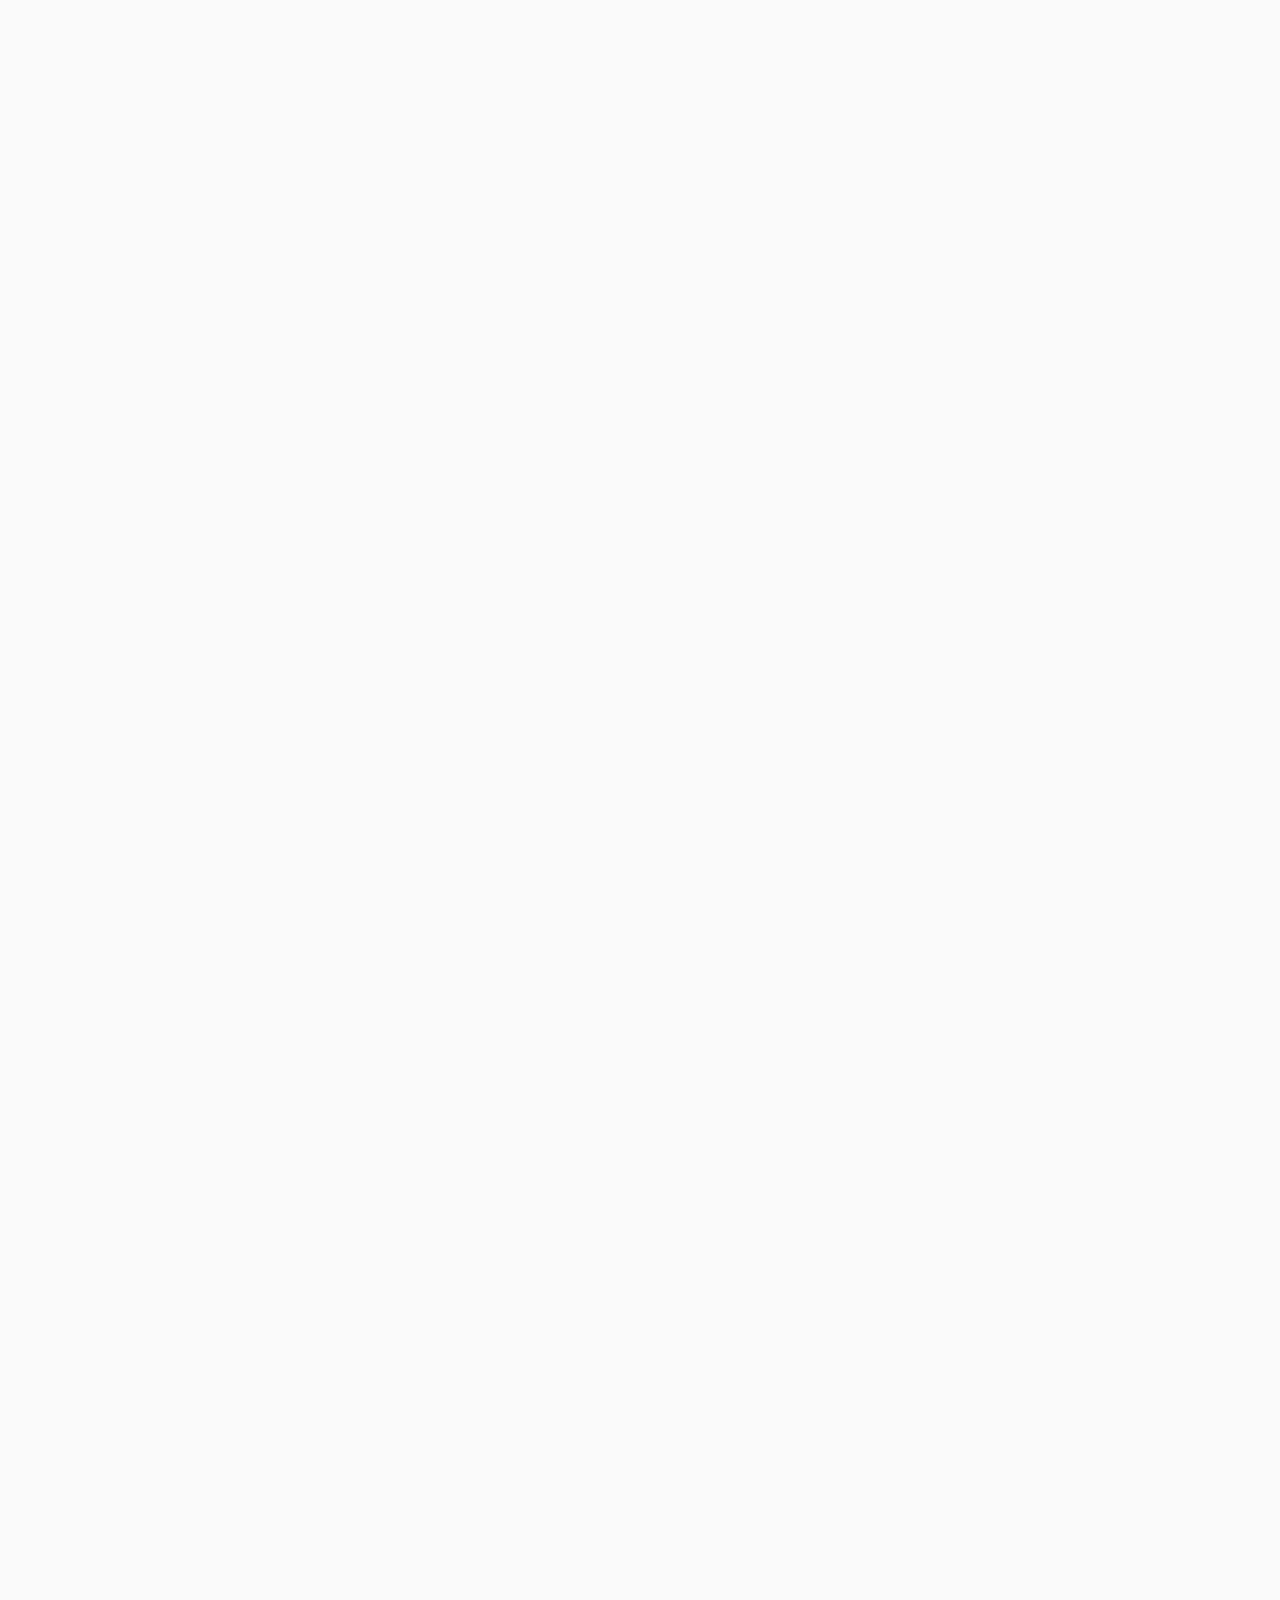
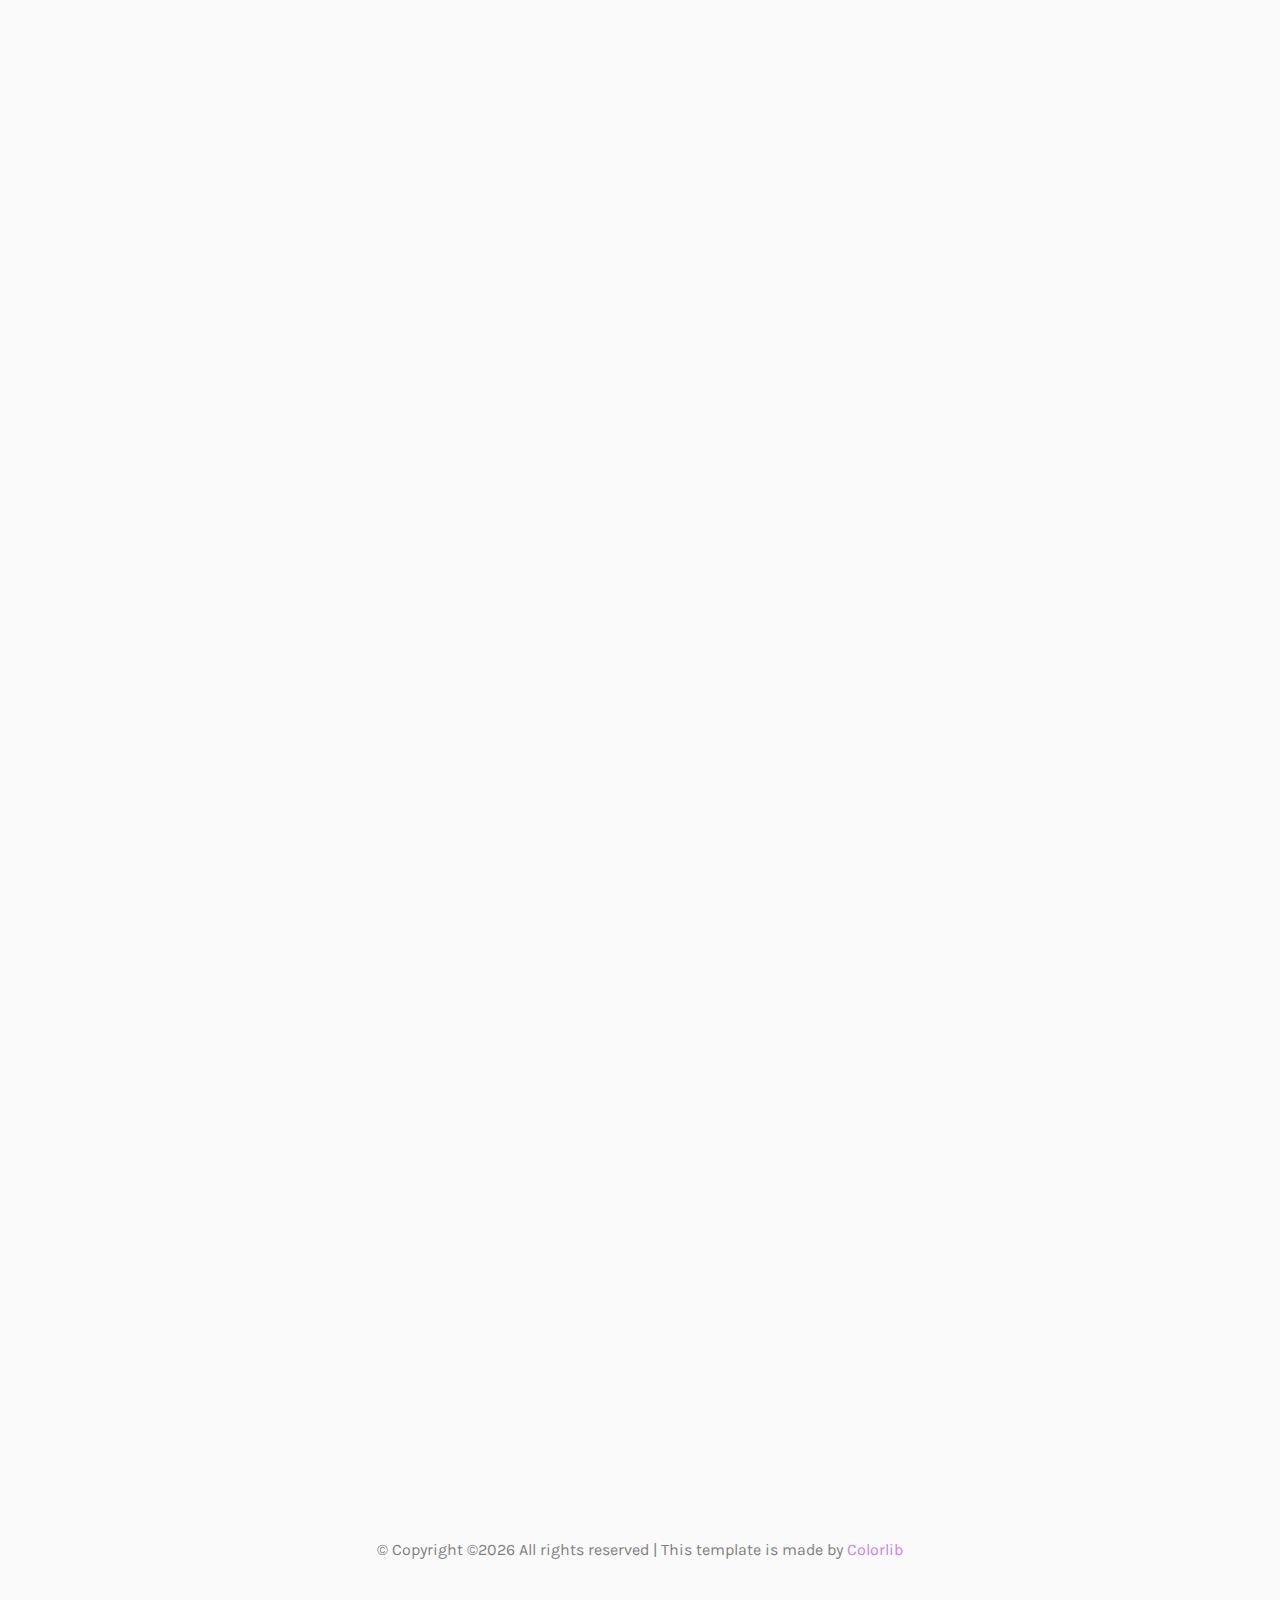
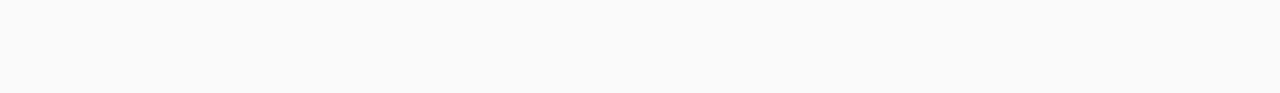
<file: work.html>
<!DOCTYPE HTML>
<html>
	<head>
	<meta charset="utf-8">
	<meta http-equiv="X-UA-Compatible" content="IE=edge">
	<title>Jonus Portfolio</title>
	<meta name="viewport" content="width=device-width, initial-scale=1">
	<meta name="description" content="" />
	<meta name="keywords" content="" />
	<meta name="author" content="" />

  <!-- Facebook and Twitter integration -->
	<meta property="og:title" content=""/>
	<meta property="og:image" content=""/>
	<meta property="og:url" content=""/>
	<meta property="og:site_name" content=""/>
	<meta property="og:description" content=""/>
	<meta name="twitter:title" content="" />
	<meta name="twitter:image" content="" />
	<meta name="twitter:url" content="" />
	<meta name="twitter:card" content="" />

	<!-- Place favicon.ico and apple-touch-icon.png in the root directory -->
	<link rel="shortcut icon" href="favicon.ico">

	<link href="https://fonts.googleapis.com/css?family=Karla:400,700" rel="stylesheet">
	<link href="https://fonts.googleapis.com/css?family=Playfair+Display:400,400i,700" rel="stylesheet">
	
	<!-- Animate.css -->
	<link rel="stylesheet" href="css/animate.css">
	<!-- Icomoon Icon Fonts-->
	<link rel="stylesheet" href="css/icomoon.css">
	<!-- Bootstrap  -->
	<link rel="stylesheet" href="css/bootstrap.css">
	<!-- Owl Carousel -->
	<link rel="stylesheet" href="css/owl.carousel.min.css">
	<link rel="stylesheet" href="css/owl.theme.default.min.css">
	<!-- Magnific Popup -->
	<link rel="stylesheet" href="css/magnific-popup.css">

	<link rel="stylesheet" href="css/style.css">


	<!-- Modernizr JS -->
	<script src="js/modernizr-2.6.2.min.js"></script>
	<!-- FOR IE9 below -->
	<!--[if lt IE 9]>
	<script src="js/respond.min.js"></script>
	<![endif]-->

	</head>
	<body>

	<nav id="colorlib-main-nav" role="navigation">
		<a href="#" class="js-colorlib-nav-toggle colorlib-nav-toggle active"><i></i></a>
		<div class="js-fullheight colorlib-table">
			<div class="colorlib-table-cell js-fullheight">
				<!-- <div class="row">
					<div class="col-md-12">
						<div class="form-group">
							<input type="text" class="form-control" id="search" placeholder="Enter any key to search...">
							<button type="submit" class="btn btn-primary"><i class="icon-search3"></i></button>
						</div>
					</div>
				</div> -->
				<div class="row">
					<div class="col-md-12">
						<ul>
							<li><a href="index.html">Home</a></li>
							<li><a href="services.html">Skill</a></li>
							<li class="active"><a href="work.html">Work</a></li>
							<!-- <li><a href="blog.html">Blog</a></li> -->
							<li><a href="about.html">About</a></li>
							<li><a href="contact.html">Contact</a></li>
						</ul>
					</div>
				</div>
				<div class="row">
					<div class="col-md-12">
						<h2 class="head-title">Works</h2>
						<a href="images/work-1.png" class="gallery image-popup-link text-center" style="background-image: url(images/work-1.png);">
							<span><i class="icon-search3"></i></span>
						</a>
						<a href="images/work-2.png" class="gallery image-popup-link text-center" style="background-image: url(images/work-2.png);">
							<span><i class="icon-search3"></i></span>
						</a>
						<a href="images/work-3.png" class="gallery image-popup-link text-center" style="background-image: url(images/work-3.png);">
							<span><i class="icon-search3"></i></span>
						</a>
						<a href="images/work-4.png" class="gallery image-popup-link text-center" style="background-image: url(images/work-4.png);">
							<span><i class="icon-search3"></i></span>
						</a>
					</div>
				</div>
			</div>
		</div>
	</nav>
	
	<div id="colorlib-page">
		<header>
			<div class="container">
				<div class="row">
					<div class="col-md-12">
						<div class="colorlib-navbar-brand">
							<a class="colorlib-logo" href="index.html"><span>Jonus</span></a>
						</div>
						<a href="#" class="js-colorlib-nav-toggle colorlib-nav-toggle"><i></i></a>
					</div>
				</div>
			</div>
		</header>
		<div id="colorlib-work">
			<div class="container">
				<div class="row text-center">
					<h2 class="bold">Works</h2>
				</div>
				<div class="row">
					<div class="col-md-12 col-md-offset-0 text-center animate-box intro-heading">
						<span>Portfolio</span>
						<h2>Done Projects</h2>
					</div>
				</div>
				<div class="row">
					<div class="col-md-12">
						<div class="rotate">
							<h2 class="heading">Portfolio</h2>
						</div>
					</div>
				</div>
				<div class="row">
					<div class="col-md-12">
						<div class="work-entry animate-box">
							<a href="work-single1.html" class="work-img" style="background-image: url(images/work-1.png);">
								<div class="display-t">
									<div class="work-name">
										<h2>Yanolja MVP</h2>
									</div>
								</div>
							</a>
							<div class="col-md-4 col-md-offset-4">
								<div class="desc">
									<p>숙소 검색 사이트를 clone하여 핵심 기능인, 숙소 검색 및 조회 기능 위주로 MVP 사이트를 제작하였습니다. 프론트엔드 4명, iOS 3명, 백엔드 3명을 한 팀으로 구성하여 프로젝트를 수행하였습니다.</p>
									<p class="read"><a href="work-single1.html">View details</a></p>
								</div>
							</div>
						</div>
					</div>
					<div class="col-md-12">
						<div class="work-entry animate-box">
							<a href="work-single2.html" class="work-img" style="background-image: url(images/work-2.png);">
								<div class="display-t">
									<div class="work-name">
										<h2>Extore</h2>
									</div>
								</div>
							</a>
							<div class="col-md-4 col-md-offset-4">
								<div class="desc">
									<p>소중한 가족 및 지인들과의 추억과 일상을 공유하기 위한 사이트를 제작하였습니다. 개인 프로젝트로 진행하였으며, 그룹 생성, 회원 검색 및 초대, 게시물 업로드 기능 등이 적용되어있습니다. </p>
									<p class="read"><a href="work-single2.html">View Details</a></p>
								</div>
							</div>
						</div>
					</div>
					<div class="col-md-12">
						<div class="work-entry animate-box">
							<a href="work-single3.html" class="work-img" style="background-image: url(images/work-3.png);">
								<div class="display-t">
									<div class="work-name">
										<h2>FasterCampus</h2>
									</div>
								</div>
							</a>
							<div class="col-md-4 col-md-offset-4">
								<div class="desc">
									<p>한번에 여러 수업을 신청할 수 있는 토이 프로젝트입니다. 원하는 수업을 선택하여 신청하여 내역을 확인할 수 있으며, 동일한 수업 혹은 중복된 시간의 수업을 선택할 수 없도록 ajax 통신을 적극 활용하였습니다.</p>
									<p class="read"><a href="work-single3.html">View details</a></p>
								</div>
							</div>
						</div>
					</div>
					<div class="col-md-12">
						<div class="work-entry animate-box">
							<a href="work-single4.html" class="work-img" style="background-image: url(images/work-4.png);">
								<div class="display-t">
									<div class="work-name">
										<h2>Bixby Capsule</h2>
									</div>
								</div>
							</a>
							<div class="col-md-4 col-md-offset-4">
								<div class="desc">
									<p>bixby studio develop 툴을 사용하여 javascript 언어로 yanolja MVP 서버로부터 api를 전달받아 사용자 맞춤 숙소 검색 캡슐을 제작하였습니다. 사용자는 다양한 발화를 통해 특정 조건의 숙소를 검색 및 조회할 수 있습니다. </p>
									<p class="read"><a href="work-single4.html">View details</a></p>
								</div>
							</div>
						</div>
					</div>
					<!-- <div class="col-md-12">
						<div class="work-entry animate-box">
							<a href="work-single.html" class="work-img" style="background-image: url(images/work-5.png);">
								<div class="display-t">
									<div class="work-name">
										<h2>Black</h2>
									</div>
								</div>
							</a>
							<div class="col-md-4 col-md-offset-4">
								<div class="desc">
									<p>Far far away, behind the word mountains, far from the countries Vokalia and Consonantia, there live the blind texts. Separated they live in Bookmarksgrove right at the coast of the Semantics, a large language ocean.</p>
									<p class="read"><a href="#">View details</a></p>
								</div>
							</div>
						</div>
					</div>
					<div class="col-md-12">
						<div class="work-entry animate-box">
							<a href="work-single.html" class="work-img" style="background-image: url(images/work-6.png);">
								<div class="display-t">
									<div class="work-name">
										<h2>Black</h2>
									</div>
								</div>
							</a>
							<div class="col-md-4 col-md-offset-4">
								<div class="desc">
									<p>Far far away, behind the word mountains, far from the countries Vokalia and Consonantia, there live the blind texts. Separated they live in Bookmarksgrove right at the coast of the Semantics, a large language ocean.</p>
									<p class="read"><a href="#">View details</a></p>
								</div>
							</div>
						</div>
					</div>
					<div class="col-md-12">
						<div class="work-entry animate-box">
							<a href="work-single.html" class="work-img" style="background-image: url(images/work-7.png);">
								<div class="display-t">
									<div class="work-name">
										<h2>Indice</h2>
									</div>
								</div>
							</a>
							<div class="col-md-4 col-md-offset-4">
								<div class="desc">
									<p>Far far away, behind the word mountains, far from the countries Vokalia and Consonantia, there live the blind texts. Separated they live in Bookmarksgrove right at the coast of the Semantics, a large language ocean.</p>
									<p class="read"><a href="#">View details</a></p>
								</div>
							</div>
						</div>
					</div> -->
				</div>
			</div>
		</div>

		<footer>
			<div id="footer">
				<div class="container">
					<!-- <div class="row">
						<div class="col-md-4 col-pb-sm">
							<div class="row">
								<div class="col-md-10">
									<h2>Let's Talk</h2>
									<p>A small river named Duden flows by their place and supplies.</p>
									<p><a href="#">positipman@gmail.com</a></p>
									<p class="colorlib-social-icons">
										<a href="#"><i class="icon-facebook4"></i></a>
										<a href="#"><i class="icon-twitter3"></i></a>
										<a href="#"><i class="icon-googleplus"></i></a>
										<a href="#"><i class="icon-dribbble2"></i></a>
									</p>
								</div>
							</div>
						</div>
						<div class="col-md-4 col-pb-sm">
							<h2>Latest Blog</h2>
							<div class="f-entry">
								<a href="#" class="featured-img" style="background-image: url(images/img-1.jpg);"></a>
								<div class="desc">
									<span>February 15, 2018</span>
									<h3><a href="#">Art Gallery in Japan</a></h3>
								</div>
							</div>
							<div class="f-entry">
								<a href="#" class="featured-img" style="background-image: url(images/img-2.jpg);"></a>
								<div class="desc">
									<span>February 9, 2018</span>
									<h3><a href="#">A Japanese Constellation</a></h3>
								</div>
							</div>
							<div class="f-entry">
								<a href="#" class="featured-img" style="background-image: url(images/img-3.jpg);"></a>
								<div class="desc">
									<span>February 15, 2018</span>
									<h3><a href="#">Road Trip</a></h3>
								</div>
							</div>
						</div>
						<div class="col-md-4 col-pb-sm">
							<h2>Newsletter</h2>
							<p>A small river named Duden flows by their place and supplies it with the necessary regelialia</p>
							<div class="subscribe text-center">
								<div class="form-group">
									<input type="text" class="form-control text-center" placeholder="Enter Email address">
									<input type="submit" value="Subscribe" class="btn btn-primary btn-custom">
								</div>
							</div>
						</div>
					</div> -->
					<div class="row">
						<div class="col-md-12 text-center">
							<p>
								&copy; <!-- Link back to Colorlib can't be removed. Template is licensed under CC BY 3.0. -->
Copyright &copy;<script>document.write(new Date().getFullYear());</script> All rights reserved | This template is made by <a href="https://colorlib.com" target="_blank">Colorlib</a>
<!-- Link back to Colorlib can't be removed. Template is licensed under CC BY 3.0. -->
							</p>
						</div>
					</div>
				</div>
			</div>
		</footer>
	
	</div>

	<!-- jQuery -->
	<script src="js/jquery.min.js"></script>
	<!-- jQuery Easing -->
	<script src="js/jquery.easing.1.3.js"></script>
	<!-- Bootstrap -->
	<script src="js/bootstrap.min.js"></script>
	<!-- Waypoints -->
	<script src="js/jquery.waypoints.min.js"></script>
	<!-- Owl Carousel -->
	<script src="js/owl.carousel.min.js"></script>
	<!-- Magnific Popup -->
	<script src="js/jquery.magnific-popup.min.js"></script>
	<script src="js/magnific-popup-options.js"></script>

	<!-- Main JS (Do not remove) -->
	<script src="js/main.js"></script>

	</body>
</html>
</file>
<file: css/icomoon.css>
@font-face {
  font-family: 'icomoon';
  src:  url('fonts/icomoon.eot?tmere9');
  src:  url('fonts/icomoon.eot?tmere9#iefix') format('embedded-opentype'),
    url('fonts/icomoon.ttf?tmere9') format('truetype'),
    url('fonts/icomoon.woff?tmere9') format('woff'),
    url('fonts/icomoon.svg?tmere9#icomoon') format('svg');
  font-weight: normal;
  font-style: normal;
}

[class^="icon-"], [class*=" icon-"] {
  /* use !important to prevent issues with browser extensions that change fonts */
  font-family: 'icomoon' !important;
  speak: none;
  font-style: normal;
  font-weight: normal;
  font-variant: normal;
  text-transform: none;
  line-height: 1;

  /* Better Font Rendering =========== */
  -webkit-font-smoothing: antialiased;
  -moz-osx-font-smoothing: grayscale;
}

.icon-activity:before {
  content: "\e900";
}
.icon-airplay:before {
  content: "\e901";
}
.icon-alert-circle:before {
  content: "\e902";
}
.icon-alert-octagon:before {
  content: "\e903";
}
.icon-alert-triangle:before {
  content: "\e904";
}
.icon-align-center:before {
  content: "\e905";
}
.icon-align-justify:before {
  content: "\e906";
}
.icon-align-left:before {
  content: "\e907";
}
.icon-align-right:before {
  content: "\e908";
}
.icon-anchor:before {
  content: "\e909";
}
.icon-aperture:before {
  content: "\e90a";
}
.icon-arrow-down3:before {
  content: "\e90b";
}
.icon-arrow-down-circle:before {
  content: "\e90c";
}
.icon-arrow-down-left3:before {
  content: "\e90d";
}
.icon-arrow-down-right3:before {
  content: "\e90e";
}
.icon-arrow-left3:before {
  content: "\e90f";
}
.icon-arrow-left-circle:before {
  content: "\e910";
}
.icon-arrow-right3:before {
  content: "\e911";
}
.icon-arrow-right-circle:before {
  content: "\e912";
}
.icon-arrow-up3:before {
  content: "\e913";
}
.icon-arrow-up-circle:before {
  content: "\e914";
}
.icon-arrow-up-left3:before {
  content: "\e915";
}
.icon-arrow-up-right3:before {
  content: "\e916";
}
.icon-at-sign:before {
  content: "\e917";
}
.icon-award:before {
  content: "\e918";
}
.icon-bar-chart:before {
  content: "\e919";
}
.icon-bar-chart-2:before {
  content: "\e91a";
}
.icon-battery:before {
  content: "\e91b";
}
.icon-battery-charging:before {
  content: "\e91c";
}
.icon-bell2:before {
  content: "\e91d";
}
.icon-bell-off:before {
  content: "\e91e";
}
.icon-bluetooth:before {
  content: "\e91f";
}
.icon-bold2:before {
  content: "\e920";
}
.icon-book2:before {
  content: "\e921";
}
.icon-book-open:before {
  content: "\e922";
}
.icon-bookmark2:before {
  content: "\e923";
}
.icon-box:before {
  content: "\e924";
}
.icon-briefcase2:before {
  content: "\e925";
}
.icon-calendar2:before {
  content: "\e926";
}
.icon-camera2:before {
  content: "\e927";
}
.icon-camera-off:before {
  content: "\e928";
}
.icon-cast:before {
  content: "\e929";
}
.icon-check:before {
  content: "\e92a";
}
.icon-check-circle:before {
  content: "\e92b";
}
.icon-check-square:before {
  content: "\e92c";
}
.icon-chevron-down:before {
  content: "\e92d";
}
.icon-chevron-left:before {
  content: "\e92e";
}
.icon-chevron-right:before {
  content: "\e92f";
}
.icon-chevron-up:before {
  content: "\e930";
}
.icon-chevrons-down:before {
  content: "\e931";
}
.icon-chevrons-left:before {
  content: "\e932";
}
.icon-chevrons-right:before {
  content: "\e933";
}
.icon-chevrons-up:before {
  content: "\e934";
}
.icon-chrome2:before {
  content: "\e935";
}
.icon-circle:before {
  content: "\e936";
}
.icon-clipboard2:before {
  content: "\e937";
}
.icon-clock3:before {
  content: "\e938";
}
.icon-cloud2:before {
  content: "\e939";
}
.icon-cloud-drizzle:before {
  content: "\e93a";
}
.icon-cloud-lightning:before {
  content: "\e93b";
}
.icon-cloud-off:before {
  content: "\e93c";
}
.icon-cloud-rain:before {
  content: "\e93d";
}
.icon-cloud-snow:before {
  content: "\e93e";
}
.icon-code:before {
  content: "\e93f";
}
.icon-codepen2:before {
  content: "\e940";
}
.icon-command2:before {
  content: "\e941";
}
.icon-compass3:before {
  content: "\e942";
}
.icon-copy2:before {
  content: "\e943";
}
.icon-corner-down-left:before {
  content: "\e944";
}
.icon-corner-down-right:before {
  content: "\e945";
}
.icon-corner-left-down:before {
  content: "\e946";
}
.icon-corner-left-up:before {
  content: "\e947";
}
.icon-corner-right-down:before {
  content: "\e948";
}
.icon-corner-right-up:before {
  content: "\e949";
}
.icon-corner-up-left:before {
  content: "\e94a";
}
.icon-corner-up-right:before {
  content: "\e94b";
}
.icon-cpu:before {
  content: "\e94c";
}
.icon-credit-card2:before {
  content: "\e94d";
}
.icon-crop2:before {
  content: "\e94e";
}
.icon-crosshair:before {
  content: "\e94f";
}
.icon-database2:before {
  content: "\e950";
}
.icon-delete:before {
  content: "\e951";
}
.icon-disc:before {
  content: "\e952";
}
.icon-dollar-sign:before {
  content: "\e953";
}
.icon-download4:before {
  content: "\e954";
}
.icon-download-cloud:before {
  content: "\e955";
}
.icon-droplet2:before {
  content: "\e956";
}
.icon-edit:before {
  content: "\e957";
}
.icon-edit-2:before {
  content: "\e958";
}
.icon-edit-3:before {
  content: "\e959";
}
.icon-external-link:before {
  content: "\e95a";
}
.icon-eye2:before {
  content: "\e95b";
}
.icon-eye-off:before {
  content: "\e95c";
}
.icon-facebook3:before {
  content: "\e95d";
}
.icon-fast-forward:before {
  content: "\e95e";
}
.icon-feather:before {
  content: "\e95f";
}
.icon-file:before {
  content: "\e960";
}
.icon-file-minus:before {
  content: "\e961";
}
.icon-file-plus:before {
  content: "\e962";
}
.icon-file-text3:before {
  content: "\e963";
}
.icon-film2:before {
  content: "\e964";
}
.icon-filter2:before {
  content: "\e965";
}
.icon-flag2:before {
  content: "\e966";
}
.icon-folder2:before {
  content: "\e967";
}
.icon-folder-minus2:before {
  content: "\e968";
}
.icon-folder-plus2:before {
  content: "\e969";
}
.icon-git-branch:before {
  content: "\e96a";
}
.icon-git-commit:before {
  content: "\e96b";
}
.icon-git-merge:before {
  content: "\e96c";
}
.icon-git-pull-request:before {
  content: "\e96d";
}
.icon-github2:before {
  content: "\e96e";
}
.icon-gitlab:before {
  content: "\e96f";
}
.icon-globe:before {
  content: "\e970";
}
.icon-grid:before {
  content: "\e971";
}
.icon-hard-drive:before {
  content: "\e972";
}
.icon-hash:before {
  content: "\e973";
}
.icon-headphones2:before {
  content: "\e974";
}
.icon-heart2:before {
  content: "\e975";
}
.icon-help-circle:before {
  content: "\e976";
}
.icon-home4:before {
  content: "\e977";
}
.icon-image2:before {
  content: "\e978";
}
.icon-inbox:before {
  content: "\e979";
}
.icon-info2:before {
  content: "\e97a";
}
.icon-instagram2:before {
  content: "\e97b";
}
.icon-italic2:before {
  content: "\e97c";
}
.icon-layers:before {
  content: "\e97d";
}
.icon-layout:before {
  content: "\e97e";
}
.icon-life-buoy:before {
  content: "\e97f";
}
.icon-link2:before {
  content: "\e980";
}
.icon-link-2:before {
  content: "\e981";
}
.icon-linkedin3:before {
  content: "\e982";
}
.icon-list3:before {
  content: "\e983";
}
.icon-loader:before {
  content: "\e984";
}
.icon-lock2:before {
  content: "\e985";
}
.icon-log-in:before {
  content: "\e986";
}
.icon-log-out:before {
  content: "\e987";
}
.icon-mail5:before {
  content: "\e988";
}
.icon-map3:before {
  content: "\e989";
}
.icon-map-pin:before {
  content: "\e98a";
}
.icon-maximize:before {
  content: "\e98b";
}
.icon-maximize-2:before {
  content: "\e98c";
}
.icon-menu5:before {
  content: "\e98d";
}
.icon-message-circle:before {
  content: "\e98e";
}
.icon-message-square:before {
  content: "\e98f";
}
.icon-mic2:before {
  content: "\e990";
}
.icon-mic-off:before {
  content: "\e991";
}
.icon-minimize:before {
  content: "\e992";
}
.icon-minimize-2:before {
  content: "\e993";
}
.icon-minus2:before {
  content: "\e994";
}
.icon-minus-circle:before {
  content: "\e995";
}
.icon-minus-square:before {
  content: "\e996";
}
.icon-monitor:before {
  content: "\e997";
}
.icon-moon:before {
  content: "\e998";
}
.icon-more-horizontal:before {
  content: "\e999";
}
.icon-more-vertical:before {
  content: "\e99a";
}
.icon-move:before {
  content: "\e99b";
}
.icon-music2:before {
  content: "\e99c";
}
.icon-navigation:before {
  content: "\e99d";
}
.icon-navigation-2:before {
  content: "\e99e";
}
.icon-octagon:before {
  content: "\e99f";
}
.icon-package:before {
  content: "\e9a0";
}
.icon-paperclip:before {
  content: "\e9a1";
}
.icon-pause3:before {
  content: "\e9a2";
}
.icon-pause-circle:before {
  content: "\e9a3";
}
.icon-percent:before {
  content: "\e9a4";
}
.icon-phone2:before {
  content: "\e9a5";
}
.icon-phone-call:before {
  content: "\e9a6";
}
.icon-phone-forwarded:before {
  content: "\e9a7";
}
.icon-phone-incoming:before {
  content: "\e9a8";
}
.icon-phone-missed:before {
  content: "\e9a9";
}
.icon-phone-off:before {
  content: "\e9aa";
}
.icon-phone-outgoing:before {
  content: "\e9ab";
}
.icon-pie-chart2:before {
  content: "\e9ac";
}
.icon-play4:before {
  content: "\e9ad";
}
.icon-play-circle:before {
  content: "\e9ae";
}
.icon-plus2:before {
  content: "\e9af";
}
.icon-plus-circle:before {
  content: "\e9b0";
}
.icon-plus-square:before {
  content: "\e9b1";
}
.icon-pocket:before {
  content: "\e9b2";
}
.icon-power2:before {
  content: "\e9b3";
}
.icon-printer2:before {
  content: "\e9b4";
}
.icon-radio:before {
  content: "\e9b5";
}
.icon-refresh-ccw:before {
  content: "\e9b6";
}
.icon-refresh-cw:before {
  content: "\e9b7";
}
.icon-repeat:before {
  content: "\e9b8";
}
.icon-rewind:before {
  content: "\e9b9";
}
.icon-rotate-ccw:before {
  content: "\e9ba";
}
.icon-rotate-cw:before {
  content: "\e9bb";
}
.icon-rss3:before {
  content: "\e9bc";
}
.icon-save:before {
  content: "\e9bd";
}
.icon-scissors2:before {
  content: "\e9be";
}
.icon-search2:before {
  content: "\e9bf";
}
.icon-send:before {
  content: "\e9c0";
}
.icon-server:before {
  content: "\e9c1";
}
.icon-settings:before {
  content: "\e9c2";
}
.icon-share3:before {
  content: "\e9c3";
}
.icon-share-2:before {
  content: "\e9c4";
}
.icon-shield2:before {
  content: "\e9c5";
}
.icon-shield-off:before {
  content: "\e9c6";
}
.icon-shopping-bag:before {
  content: "\e9c7";
}
.icon-shopping-cart:before {
  content: "\e9c8";
}
.icon-shuffle2:before {
  content: "\e9c9";
}
.icon-sidebar:before {
  content: "\e9ca";
}
.icon-skip-back:before {
  content: "\e9cb";
}
.icon-skip-forward:before {
  content: "\e9cc";
}
.icon-slack:before {
  content: "\e9cd";
}
.icon-slash:before {
  content: "\e9ce";
}
.icon-sliders:before {
  content: "\e9cf";
}
.icon-smartphone:before {
  content: "\e9d0";
}
.icon-speaker:before {
  content: "\e9d1";
}
.icon-square:before {
  content: "\e9d2";
}
.icon-star:before {
  content: "\e9d3";
}
.icon-stop-circle:before {
  content: "\e9d4";
}
.icon-sun2:before {
  content: "\e9d5";
}
.icon-sunrise:before {
  content: "\e9d6";
}
.icon-sunset:before {
  content: "\e9d7";
}
.icon-tablet2:before {
  content: "\e9d8";
}
.icon-tag:before {
  content: "\e9d9";
}
.icon-target2:before {
  content: "\e9da";
}
.icon-terminal2:before {
  content: "\e9db";
}
.icon-thermometer:before {
  content: "\e9dc";
}
.icon-thumbs-down:before {
  content: "\e9dd";
}
.icon-thumbs-up:before {
  content: "\e9de";
}
.icon-toggle-left:before {
  content: "\e9df";
}
.icon-toggle-right:before {
  content: "\e9e0";
}
.icon-trash:before {
  content: "\e9e1";
}
.icon-trash-2:before {
  content: "\e9e2";
}
.icon-trending-down:before {
  content: "\e9e3";
}
.icon-trending-up:before {
  content: "\e9e4";
}
.icon-triangle:before {
  content: "\e9e5";
}
.icon-truck2:before {
  content: "\e9e6";
}
.icon-tv2:before {
  content: "\e9e7";
}
.icon-twitter2:before {
  content: "\e9e8";
}
.icon-type:before {
  content: "\e9e9";
}
.icon-umbrella:before {
  content: "\e9ea";
}
.icon-underline2:before {
  content: "\e9eb";
}
.icon-unlock:before {
  content: "\e9ec";
}
.icon-upload4:before {
  content: "\e9ed";
}
.icon-upload-cloud:before {
  content: "\e9ee";
}
.icon-user2:before {
  content: "\e9ef";
}
.icon-user-check2:before {
  content: "\e9f0";
}
.icon-user-minus2:before {
  content: "\e9f1";
}
.icon-user-plus2:before {
  content: "\e9f2";
}
.icon-user-x:before {
  content: "\e9f3";
}
.icon-users2:before {
  content: "\e9f4";
}
.icon-video:before {
  content: "\e9f5";
}
.icon-video-off:before {
  content: "\e9f6";
}
.icon-voicemail:before {
  content: "\e9f7";
}
.icon-volume:before {
  content: "\e9f8";
}
.icon-volume-1:before {
  content: "\e9f9";
}
.icon-volume-2:before {
  content: "\e9fa";
}
.icon-volume-x:before {
  content: "\e9fb";
}
.icon-watch:before {
  content: "\e9fc";
}
.icon-wifi:before {
  content: "\e9fd";
}
.icon-wifi-off:before {
  content: "\e9fe";
}
.icon-wind:before {
  content: "\e9ff";
}
.icon-x:before {
  content: "\ea00";
}
.icon-x-circle:before {
  content: "\ea01";
}
.icon-x-square:before {
  content: "\ea02";
}
.icon-zap:before {
  content: "\ea03";
}
.icon-zap-off:before {
  content: "\ea04";
}
.icon-zoom-in2:before {
  content: "\ea05";
}
.icon-zoom-out2:before {
  content: "\ea06";
}
.icon-times:before {
  content: "\ea07";
}
.icon-tick:before {
  content: "\ea08";
}
.icon-plus3:before {
  content: "\ea09";
}
.icon-minus3:before {
  content: "\ea0a";
}
.icon-equals:before {
  content: "\ea0b";
}
.icon-divide:before {
  content: "\ea0c";
}
.icon-chevron-right2:before {
  content: "\ea0d";
}
.icon-chevron-left2:before {
  content: "\ea0e";
}
.icon-arrow-right-thick:before {
  content: "\ea0f";
}
.icon-arrow-left-thick:before {
  content: "\ea10";
}
.icon-th-small:before {
  content: "\ea11";
}
.icon-th-menu:before {
  content: "\ea12";
}
.icon-th-list:before {
  content: "\ea13";
}
.icon-th-large:before {
  content: "\ea14";
}
.icon-home5:before {
  content: "\ea15";
}
.icon-arrow-forward:before {
  content: "\ea16";
}
.icon-arrow-back:before {
  content: "\ea17";
}
.icon-rss4:before {
  content: "\ea18";
}
.icon-location3:before {
  content: "\ea19";
}
.icon-link3:before {
  content: "\ea1a";
}
.icon-image3:before {
  content: "\ea1b";
}
.icon-arrow-up-thick:before {
  content: "\ea1c";
}
.icon-arrow-down-thick:before {
  content: "\ea1d";
}
.icon-starburst:before {
  content: "\ea1e";
}
.icon-starburst-outline:before {
  content: "\ea1f";
}
.icon-star2:before {
  content: "\ea20";
}
.icon-flow-children:before {
  content: "\ea21";
}
.icon-export:before {
  content: "\ea22";
}
.icon-delete2:before {
  content: "\ea23";
}
.icon-delete-outline:before {
  content: "\ea24";
}
.icon-cloud-storage:before {
  content: "\ea25";
}
.icon-wi-fi:before {
  content: "\ea26";
}
.icon-heart3:before {
  content: "\ea27";
}
.icon-flash:before {
  content: "\ea28";
}
.icon-cancel:before {
  content: "\ea29";
}
.icon-backspace:before {
  content: "\ea2a";
}
.icon-attachment2:before {
  content: "\ea2b";
}
.icon-arrow-move:before {
  content: "\ea2c";
}
.icon-warning2:before {
  content: "\ea2d";
}
.icon-user3:before {
  content: "\ea2e";
}
.icon-radar:before {
  content: "\ea2f";
}
.icon-lock-open:before {
  content: "\ea30";
}
.icon-lock-closed:before {
  content: "\ea31";
}
.icon-location-arrow:before {
  content: "\ea32";
}
.icon-info3:before {
  content: "\ea33";
}
.icon-user-delete:before {
  content: "\ea34";
}
.icon-user-add:before {
  content: "\ea35";
}
.icon-media-pause:before {
  content: "\ea36";
}
.icon-group:before {
  content: "\ea37";
}
.icon-chart-pie:before {
  content: "\ea38";
}
.icon-chart-line:before {
  content: "\ea39";
}
.icon-chart-bar:before {
  content: "\ea3a";
}
.icon-chart-area:before {
  content: "\ea3b";
}
.icon-video2:before {
  content: "\ea3c";
}
.icon-point-of-interest:before {
  content: "\ea3d";
}
.icon-infinity:before {
  content: "\ea3e";
}
.icon-globe2:before {
  content: "\ea3f";
}
.icon-eye3:before {
  content: "\ea40";
}
.icon-cog2:before {
  content: "\ea41";
}
.icon-camera3:before {
  content: "\ea42";
}
.icon-upload5:before {
  content: "\ea43";
}
.icon-scissors3:before {
  content: "\ea44";
}
.icon-refresh:before {
  content: "\ea45";
}
.icon-pin:before {
  content: "\ea46";
}
.icon-key3:before {
  content: "\ea47";
}
.icon-info-large:before {
  content: "\ea48";
}
.icon-eject2:before {
  content: "\ea49";
}
.icon-download5:before {
  content: "\ea4a";
}
.icon-zoom:before {
  content: "\ea4b";
}
.icon-zoom-out3:before {
  content: "\ea4c";
}
.icon-zoom-in3:before {
  content: "\ea4d";
}
.icon-sort-numerically:before {
  content: "\ea4e";
}
.icon-sort-alphabetically:before {
  content: "\ea4f";
}
.icon-input-checked:before {
  content: "\ea50";
}
.icon-calender:before {
  content: "\ea51";
}
.icon-world:before {
  content: "\ea52";
}
.icon-notes:before {
  content: "\ea53";
}
.icon-code2:before {
  content: "\ea54";
}
.icon-arrow-sync:before {
  content: "\ea55";
}
.icon-arrow-shuffle:before {
  content: "\ea56";
}
.icon-arrow-repeat:before {
  content: "\ea57";
}
.icon-arrow-minimise:before {
  content: "\ea58";
}
.icon-arrow-maximise:before {
  content: "\ea59";
}
.icon-arrow-loop:before {
  content: "\ea5a";
}
.icon-anchor2:before {
  content: "\ea5b";
}
.icon-spanner:before {
  content: "\ea5c";
}
.icon-puzzle:before {
  content: "\ea5d";
}
.icon-power3:before {
  content: "\ea5e";
}
.icon-plane:before {
  content: "\ea5f";
}
.icon-pi:before {
  content: "\ea60";
}
.icon-phone3:before {
  content: "\ea61";
}
.icon-microphone:before {
  content: "\ea62";
}
.icon-media-rewind:before {
  content: "\ea63";
}
.icon-flag3:before {
  content: "\ea64";
}
.icon-adjust-brightness:before {
  content: "\ea65";
}
.icon-waves:before {
  content: "\ea66";
}
.icon-social-twitter:before {
  content: "\ea67";
}
.icon-social-facebook:before {
  content: "\ea68";
}
.icon-social-dribbble:before {
  content: "\ea69";
}
.icon-media-stop:before {
  content: "\ea6a";
}
.icon-media-record:before {
  content: "\ea6b";
}
.icon-media-play:before {
  content: "\ea6c";
}
.icon-media-fast-forward:before {
  content: "\ea6d";
}
.icon-media-eject:before {
  content: "\ea6e";
}
.icon-social-vimeo:before {
  content: "\ea6f";
}
.icon-social-tumbler:before {
  content: "\ea70";
}
.icon-social-skype:before {
  content: "\ea71";
}
.icon-social-pinterest:before {
  content: "\ea72";
}
.icon-social-linkedin:before {
  content: "\ea73";
}
.icon-social-last-fm:before {
  content: "\ea74";
}
.icon-social-github:before {
  content: "\ea75";
}
.icon-social-flickr:before {
  content: "\ea76";
}
.icon-at:before {
  content: "\ea77";
}
.icon-times-outline:before {
  content: "\ea78";
}
.icon-plus-outline:before {
  content: "\ea79";
}
.icon-minus-outline:before {
  content: "\ea7a";
}
.icon-tick-outline:before {
  content: "\ea7b";
}
.icon-th-large-outline:before {
  content: "\ea7c";
}
.icon-equals-outline:before {
  content: "\ea7d";
}
.icon-divide-outline:before {
  content: "\ea7e";
}
.icon-chevron-right-outline:before {
  content: "\ea7f";
}
.icon-chevron-left-outline:before {
  content: "\ea80";
}
.icon-arrow-right-outline:before {
  content: "\ea81";
}
.icon-arrow-left-outline:before {
  content: "\ea82";
}
.icon-th-small-outline:before {
  content: "\ea83";
}
.icon-th-menu-outline:before {
  content: "\ea84";
}
.icon-th-list-outline:before {
  content: "\ea85";
}
.icon-news:before {
  content: "\ea86";
}
.icon-home-outline:before {
  content: "\ea87";
}
.icon-arrow-up-outline:before {
  content: "\ea88";
}
.icon-arrow-forward-outline:before {
  content: "\ea89";
}
.icon-arrow-down-outline:before {
  content: "\ea8a";
}
.icon-arrow-back-outline:before {
  content: "\ea8b";
}
.icon-trash2:before {
  content: "\ea8c";
}
.icon-rss-outline:before {
  content: "\ea8d";
}
.icon-message:before {
  content: "\ea8e";
}
.icon-location-outline:before {
  content: "\ea8f";
}
.icon-link-outline:before {
  content: "\ea90";
}
.icon-image-outline:before {
  content: "\ea91";
}
.icon-export-outline:before {
  content: "\ea92";
}
.icon-cross2:before {
  content: "\ea93";
}
.icon-wi-fi-outline:before {
  content: "\ea94";
}
.icon-star-outline:before {
  content: "\ea95";
}
.icon-media-pause-outline:before {
  content: "\ea96";
}
.icon-mail6:before {
  content: "\ea97";
}
.icon-heart-outline:before {
  content: "\ea98";
}
.icon-flash-outline:before {
  content: "\ea99";
}
.icon-cancel-outline:before {
  content: "\ea9a";
}
.icon-beaker:before {
  content: "\ea9b";
}
.icon-arrow-move-outline:before {
  content: "\ea9c";
}
.icon-watch2:before {
  content: "\ea9d";
}
.icon-warning-outline:before {
  content: "\ea9e";
}
.icon-time:before {
  content: "\ea9f";
}
.icon-radar-outline:before {
  content: "\eaa0";
}
.icon-lock-open-outline:before {
  content: "\eaa1";
}
.icon-location-arrow-outline:before {
  content: "\eaa2";
}
.icon-info-outline:before {
  content: "\eaa3";
}
.icon-backspace-outline:before {
  content: "\eaa4";
}
.icon-attachment-outline:before {
  content: "\eaa5";
}
.icon-user-outline:before {
  content: "\eaa6";
}
.icon-user-delete-outline:before {
  content: "\eaa7";
}
.icon-user-add-outline:before {
  content: "\eaa8";
}
.icon-lock-closed-outline:before {
  content: "\eaa9";
}
.icon-group-outline:before {
  content: "\eaaa";
}
.icon-chart-pie-outline:before {
  content: "\eaab";
}
.icon-chart-line-outline:before {
  content: "\eaac";
}
.icon-chart-bar-outline:before {
  content: "\eaad";
}
.icon-chart-area-outline:before {
  content: "\eaae";
}
.icon-video-outline:before {
  content: "\eaaf";
}
.icon-point-of-interest-outline:before {
  content: "\eab0";
}
.icon-map4:before {
  content: "\eab1";
}
.icon-key-outline:before {
  content: "\eab2";
}
.icon-infinity-outline:before {
  content: "\eab3";
}
.icon-globe-outline:before {
  content: "\eab4";
}
.icon-eye-outline:before {
  content: "\eab5";
}
.icon-cog-outline:before {
  content: "\eab6";
}
.icon-camera-outline:before {
  content: "\eab7";
}
.icon-upload-outline:before {
  content: "\eab8";
}
.icon-support:before {
  content: "\eab9";
}
.icon-scissors-outline:before {
  content: "\eaba";
}
.icon-refresh-outline:before {
  content: "\eabb";
}
.icon-info-large-outline:before {
  content: "\eabc";
}
.icon-eject-outline:before {
  content: "\eabd";
}
.icon-download-outline:before {
  content: "\eabe";
}
.icon-battery-mid:before {
  content: "\eabf";
}
.icon-battery-low:before {
  content: "\eac0";
}
.icon-battery-high:before {
  content: "\eac1";
}
.icon-zoom-outline:before {
  content: "\eac2";
}
.icon-zoom-out-outline:before {
  content: "\eac3";
}
.icon-zoom-in-outline:before {
  content: "\eac4";
}
.icon-tag2:before {
  content: "\eac5";
}
.icon-tabs-outline:before {
  content: "\eac6";
}
.icon-pin-outline:before {
  content: "\eac7";
}
.icon-message-typing:before {
  content: "\eac8";
}
.icon-directions:before {
  content: "\eac9";
}
.icon-battery-full:before {
  content: "\eaca";
}
.icon-battery-charge:before {
  content: "\eacb";
}
.icon-pipette:before {
  content: "\eacc";
}
.icon-pencil3:before {
  content: "\eacd";
}
.icon-folder3:before {
  content: "\eace";
}
.icon-folder-delete:before {
  content: "\eacf";
}
.icon-folder-add:before {
  content: "\ead0";
}
.icon-edit2:before {
  content: "\ead1";
}
.icon-document:before {
  content: "\ead2";
}
.icon-document-delete:before {
  content: "\ead3";
}
.icon-document-add:before {
  content: "\ead4";
}
.icon-brush:before {
  content: "\ead5";
}
.icon-thumbs-up2:before {
  content: "\ead6";
}
.icon-thumbs-down2:before {
  content: "\ead7";
}
.icon-pen2:before {
  content: "\ead8";
}
.icon-sort-numerically-outline:before {
  content: "\ead9";
}
.icon-sort-alphabetically-outline:before {
  content: "\eada";
}
.icon-social-last-fm-circular:before {
  content: "\eadb";
}
.icon-social-github-circular:before {
  content: "\eadc";
}
.icon-compass4:before {
  content: "\eadd";
}
.icon-bookmark3:before {
  content: "\eade";
}
.icon-input-checked-outline:before {
  content: "\eadf";
}
.icon-code-outline:before {
  content: "\eae0";
}
.icon-calender-outline:before {
  content: "\eae1";
}
.icon-business-card:before {
  content: "\eae2";
}
.icon-arrow-up4:before {
  content: "\eae3";
}
.icon-arrow-sync-outline:before {
  content: "\eae4";
}
.icon-arrow-right4:before {
  content: "\eae5";
}
.icon-arrow-repeat-outline:before {
  content: "\eae6";
}
.icon-arrow-loop-outline:before {
  content: "\eae7";
}
.icon-arrow-left4:before {
  content: "\eae8";
}
.icon-flow-switch:before {
  content: "\eae9";
}
.icon-flow-parallel:before {
  content: "\eaea";
}
.icon-flow-merge:before {
  content: "\eaeb";
}
.icon-document-text:before {
  content: "\eaec";
}
.icon-clipboard3:before {
  content: "\eaed";
}
.icon-calculator2:before {
  content: "\eaee";
}
.icon-arrow-minimise-outline:before {
  content: "\eaef";
}
.icon-arrow-maximise-outline:before {
  content: "\eaf0";
}
.icon-arrow-down4:before {
  content: "\eaf1";
}
.icon-gift2:before {
  content: "\eaf2";
}
.icon-film3:before {
  content: "\eaf3";
}
.icon-database3:before {
  content: "\eaf4";
}
.icon-bell3:before {
  content: "\eaf5";
}
.icon-anchor-outline:before {
  content: "\eaf6";
}
.icon-adjust-contrast:before {
  content: "\eaf7";
}
.icon-world-outline:before {
  content: "\eaf8";
}
.icon-shopping-bag2:before {
  content: "\eaf9";
}
.icon-power-outline:before {
  content: "\eafa";
}
.icon-notes-outline:before {
  content: "\eafb";
}
.icon-device-tablet:before {
  content: "\eafc";
}
.icon-device-phone:before {
  content: "\eafd";
}
.icon-device-laptop:before {
  content: "\eafe";
}
.icon-device-desktop:before {
  content: "\eaff";
}
.icon-briefcase3:before {
  content: "\eb00";
}
.icon-stopwatch2:before {
  content: "\eb01";
}
.icon-spanner-outline:before {
  content: "\eb02";
}
.icon-puzzle-outline:before {
  content: "\eb03";
}
.icon-printer3:before {
  content: "\eb04";
}
.icon-pi-outline:before {
  content: "\eb05";
}
.icon-lightbulb:before {
  content: "\eb06";
}
.icon-flag-outline:before {
  content: "\eb07";
}
.icon-contacts:before {
  content: "\eb08";
}
.icon-archive:before {
  content: "\eb09";
}
.icon-weather-stormy:before {
  content: "\eb0a";
}
.icon-weather-shower:before {
  content: "\eb0b";
}
.icon-weather-partly-sunny:before {
  content: "\eb0c";
}
.icon-weather-downpour:before {
  content: "\eb0d";
}
.icon-weather-cloudy:before {
  content: "\eb0e";
}
.icon-plane-outline:before {
  content: "\eb0f";
}
.icon-phone-outline:before {
  content: "\eb10";
}
.icon-microphone-outline:before {
  content: "\eb11";
}
.icon-weather-windy:before {
  content: "\eb12";
}
.icon-weather-windy-cloudy:before {
  content: "\eb13";
}
.icon-weather-sunny:before {
  content: "\eb14";
}
.icon-weather-snow:before {
  content: "\eb15";
}
.icon-weather-night:before {
  content: "\eb16";
}
.icon-media-stop-outline:before {
  content: "\eb17";
}
.icon-media-rewind-outline:before {
  content: "\eb18";
}
.icon-media-record-outline:before {
  content: "\eb19";
}
.icon-media-play-outline:before {
  content: "\eb1a";
}
.icon-media-fast-forward-outline:before {
  content: "\eb1b";
}
.icon-media-eject-outline:before {
  content: "\eb1c";
}
.icon-wine:before {
  content: "\eb1d";
}
.icon-waves-outline:before {
  content: "\eb1e";
}
.icon-ticket2:before {
  content: "\eb1f";
}
.icon-tags:before {
  content: "\eb20";
}
.icon-plug:before {
  content: "\eb21";
}
.icon-headphones3:before {
  content: "\eb22";
}
.icon-credit-card3:before {
  content: "\eb23";
}
.icon-coffee:before {
  content: "\eb24";
}
.icon-book3:before {
  content: "\eb25";
}
.icon-beer:before {
  content: "\eb26";
}
.icon-volume2:before {
  content: "\eb27";
}
.icon-volume-up:before {
  content: "\eb28";
}
.icon-volume-mute3:before {
  content: "\eb29";
}
.icon-volume-down:before {
  content: "\eb2a";
}
.icon-social-vimeo-circular:before {
  content: "\eb2b";
}
.icon-social-twitter-circular:before {
  content: "\eb2c";
}
.icon-social-pinterest-circular:before {
  content: "\eb2d";
}
.icon-social-linkedin-circular:before {
  content: "\eb2e";
}
.icon-social-facebook-circular:before {
  content: "\eb2f";
}
.icon-social-dribbble-circular:before {
  content: "\eb30";
}
.icon-tree2:before {
  content: "\eb31";
}
.icon-thermometer2:before {
  content: "\eb32";
}
.icon-social-tumbler-circular:before {
  content: "\eb33";
}
.icon-social-skype-outline:before {
  content: "\eb34";
}
.icon-social-flickr-circular:before {
  content: "\eb35";
}
.icon-social-at-circular:before {
  content: "\eb36";
}
.icon-shopping-cart2:before {
  content: "\eb37";
}
.icon-messages:before {
  content: "\eb38";
}
.icon-leaf2:before {
  content: "\eb39";
}
.icon-feather2:before {
  content: "\eb3a";
}
.icon-box2:before {
  content: "\eb3b";
}
.icon-write:before {
  content: "\eb3c";
}
.icon-clock4:before {
  content: "\eb3d";
}
.icon-reply2:before {
  content: "\eb3e";
}
.icon-reply-all:before {
  content: "\eb3f";
}
.icon-forward4:before {
  content: "\eb40";
}
.icon-flag4:before {
  content: "\eb41";
}
.icon-search3:before {
  content: "\eb42";
}
.icon-trash3:before {
  content: "\eb43";
}
.icon-envelope:before {
  content: "\eb44";
}
.icon-bubble3:before {
  content: "\eb45";
}
.icon-bubbles5:before {
  content: "\eb46";
}
.icon-user4:before {
  content: "\eb47";
}
.icon-users3:before {
  content: "\eb48";
}
.icon-cloud3:before {
  content: "\eb49";
}
.icon-download6:before {
  content: "\eb4a";
}
.icon-upload6:before {
  content: "\eb4b";
}
.icon-rain:before {
  content: "\eb4c";
}
.icon-sun3:before {
  content: "\eb4d";
}
.icon-moon2:before {
  content: "\eb4e";
}
.icon-bell4:before {
  content: "\eb4f";
}
.icon-folder4:before {
  content: "\eb50";
}
.icon-pin2:before {
  content: "\eb51";
}
.icon-sound:before {
  content: "\eb52";
}
.icon-microphone2:before {
  content: "\eb53";
}
.icon-camera4:before {
  content: "\eb54";
}
.icon-image4:before {
  content: "\eb55";
}
.icon-cog3:before {
  content: "\eb56";
}
.icon-calendar3:before {
  content: "\eb57";
}
.icon-book4:before {
  content: "\eb58";
}
.icon-map-marker:before {
  content: "\eb59";
}
.icon-store:before {
  content: "\eb5a";
}
.icon-support2:before {
  content: "\eb5b";
}
.icon-tag3:before {
  content: "\eb5c";
}
.icon-heart4:before {
  content: "\eb5d";
}
.icon-video-camera2:before {
  content: "\eb5e";
}
.icon-trophy2:before {
  content: "\eb5f";
}
.icon-cart2:before {
  content: "\eb60";
}
.icon-eye4:before {
  content: "\eb61";
}
.icon-cancel2:before {
  content: "\eb62";
}
.icon-chart:before {
  content: "\eb63";
}
.icon-target3:before {
  content: "\eb64";
}
.icon-printer4:before {
  content: "\eb65";
}
.icon-location4:before {
  content: "\eb66";
}
.icon-bookmark4:before {
  content: "\eb67";
}
.icon-monitor2:before {
  content: "\eb68";
}
.icon-cross3:before {
  content: "\eb69";
}
.icon-plus4:before {
  content: "\eb6a";
}
.icon-left:before {
  content: "\eb6b";
}
.icon-up:before {
  content: "\eb6c";
}
.icon-browser:before {
  content: "\eb6d";
}
.icon-windows2:before {
  content: "\eb6e";
}
.icon-switch2:before {
  content: "\eb6f";
}
.icon-dashboard:before {
  content: "\eb70";
}
.icon-play5:before {
  content: "\eb71";
}
.icon-fast-forward2:before {
  content: "\eb72";
}
.icon-next3:before {
  content: "\eb73";
}
.icon-refresh2:before {
  content: "\eb74";
}
.icon-film4:before {
  content: "\eb75";
}
.icon-home6:before {
  content: "\eb76";
}
.icon-home:before {
  content: "\eb77";
}
.icon-home2:before {
  content: "\eb78";
}
.icon-home3:before {
  content: "\eb79";
}
.icon-office:before {
  content: "\eb7a";
}
.icon-newspaper:before {
  content: "\eb7b";
}
.icon-pencil:before {
  content: "\eb7c";
}
.icon-pencil2:before {
  content: "\eb7d";
}
.icon-quill:before {
  content: "\eb7e";
}
.icon-pen:before {
  content: "\eb7f";
}
.icon-blog:before {
  content: "\eb80";
}
.icon-eyedropper:before {
  content: "\eb81";
}
.icon-droplet:before {
  content: "\eb82";
}
.icon-paint-format:before {
  content: "\eb83";
}
.icon-image:before {
  content: "\eb84";
}
.icon-images:before {
  content: "\eb85";
}
.icon-camera:before {
  content: "\eb86";
}
.icon-headphones:before {
  content: "\eb87";
}
.icon-music:before {
  content: "\eb88";
}
.icon-play:before {
  content: "\eb89";
}
.icon-film:before {
  content: "\eb8a";
}
.icon-video-camera:before {
  content: "\eb8b";
}
.icon-dice:before {
  content: "\eb8c";
}
.icon-pacman:before {
  content: "\eb8d";
}
.icon-spades:before {
  content: "\eb8e";
}
.icon-clubs:before {
  content: "\eb8f";
}
.icon-diamonds:before {
  content: "\eb90";
}
.icon-bullhorn:before {
  content: "\eb91";
}
.icon-connection:before {
  content: "\eb92";
}
.icon-podcast:before {
  content: "\eb93";
}
.icon-feed:before {
  content: "\eb94";
}
.icon-mic:before {
  content: "\eb95";
}
.icon-book:before {
  content: "\eb96";
}
.icon-books:before {
  content: "\eb97";
}
.icon-library:before {
  content: "\eb98";
}
.icon-file-text:before {
  content: "\eb99";
}
.icon-profile:before {
  content: "\eb9a";
}
.icon-file-empty:before {
  content: "\eb9b";
}
.icon-files-empty:before {
  content: "\eb9c";
}
.icon-file-text2:before {
  content: "\eb9d";
}
.icon-file-picture:before {
  content: "\eb9e";
}
.icon-file-music:before {
  content: "\eb9f";
}
.icon-file-play:before {
  content: "\eba0";
}
.icon-file-video:before {
  content: "\eba1";
}
.icon-file-zip:before {
  content: "\eba2";
}
.icon-copy:before {
  content: "\eba3";
}
.icon-paste:before {
  content: "\eba4";
}
.icon-stack:before {
  content: "\eba5";
}
.icon-folder:before {
  content: "\eba6";
}
.icon-folder-open:before {
  content: "\eba7";
}
.icon-folder-plus:before {
  content: "\eba8";
}
.icon-folder-minus:before {
  content: "\eba9";
}
.icon-folder-download:before {
  content: "\ebaa";
}
.icon-folder-upload:before {
  content: "\ebab";
}
.icon-price-tag:before {
  content: "\ebac";
}
.icon-price-tags:before {
  content: "\ebad";
}
.icon-barcode:before {
  content: "\ebae";
}
.icon-qrcode:before {
  content: "\ebaf";
}
.icon-ticket:before {
  content: "\ebb0";
}
.icon-cart:before {
  content: "\ebb1";
}
.icon-coin-dollar:before {
  content: "\ebb2";
}
.icon-coin-euro:before {
  content: "\ebb3";
}
.icon-coin-pound:before {
  content: "\ebb4";
}
.icon-coin-yen:before {
  content: "\ebb5";
}
.icon-credit-card:before {
  content: "\ebb6";
}
.icon-calculator:before {
  content: "\ebb7";
}
.icon-lifebuoy:before {
  content: "\ebb8";
}
.icon-phone:before {
  content: "\ebb9";
}
.icon-phone-hang-up:before {
  content: "\ebba";
}
.icon-address-book:before {
  content: "\ebbb";
}
.icon-envelop:before {
  content: "\ebbc";
}
.icon-pushpin:before {
  content: "\ebbd";
}
.icon-location:before {
  content: "\ebbe";
}
.icon-location2:before {
  content: "\ebbf";
}
.icon-compass:before {
  content: "\ebc0";
}
.icon-compass2:before {
  content: "\ebc1";
}
.icon-map:before {
  content: "\ebc2";
}
.icon-map2:before {
  content: "\ebc3";
}
.icon-history:before {
  content: "\ebc4";
}
.icon-clock:before {
  content: "\ebc5";
}
.icon-clock2:before {
  content: "\ebc6";
}
.icon-alarm:before {
  content: "\ebc7";
}
.icon-bell:before {
  content: "\ebc8";
}
.icon-stopwatch:before {
  content: "\ebc9";
}
.icon-calendar:before {
  content: "\ebca";
}
.icon-printer:before {
  content: "\ebcb";
}
.icon-keyboard:before {
  content: "\ebcc";
}
.icon-display:before {
  content: "\ebcd";
}
.icon-laptop:before {
  content: "\ebce";
}
.icon-mobile:before {
  content: "\ebcf";
}
.icon-mobile2:before {
  content: "\ebd0";
}
.icon-tablet:before {
  content: "\ebd1";
}
.icon-tv:before {
  content: "\ebd2";
}
.icon-drawer:before {
  content: "\ebd3";
}
.icon-drawer2:before {
  content: "\ebd4";
}
.icon-box-add:before {
  content: "\ebd5";
}
.icon-box-remove:before {
  content: "\ebd6";
}
.icon-download:before {
  content: "\ebd7";
}
.icon-upload:before {
  content: "\ebd8";
}
.icon-floppy-disk:before {
  content: "\ebd9";
}
.icon-drive:before {
  content: "\ebda";
}
.icon-database:before {
  content: "\ebdb";
}
.icon-undo:before {
  content: "\ebdc";
}
.icon-redo:before {
  content: "\ebdd";
}
.icon-undo2:before {
  content: "\ebde";
}
.icon-redo2:before {
  content: "\ebdf";
}
.icon-forward:before {
  content: "\ebe0";
}
.icon-reply:before {
  content: "\ebe1";
}
.icon-bubble:before {
  content: "\ebe2";
}
.icon-bubbles:before {
  content: "\ebe3";
}
.icon-bubbles2:before {
  content: "\ebe4";
}
.icon-bubble2:before {
  content: "\ebe5";
}
.icon-bubbles3:before {
  content: "\ebe6";
}
.icon-bubbles4:before {
  content: "\ebe7";
}
.icon-user:before {
  content: "\ebe8";
}
.icon-users:before {
  content: "\ebe9";
}
.icon-user-plus:before {
  content: "\ebea";
}
.icon-user-minus:before {
  content: "\ebeb";
}
.icon-user-check:before {
  content: "\ebec";
}
.icon-user-tie:before {
  content: "\ebed";
}
.icon-quotes-left:before {
  content: "\ebee";
}
.icon-quotes-right:before {
  content: "\ebef";
}
.icon-hour-glass:before {
  content: "\ebf0";
}
.icon-spinner:before {
  content: "\ebf1";
}
.icon-spinner2:before {
  content: "\ebf2";
}
.icon-spinner3:before {
  content: "\ebf3";
}
.icon-spinner4:before {
  content: "\ebf4";
}
.icon-spinner5:before {
  content: "\ebf5";
}
.icon-spinner6:before {
  content: "\ebf6";
}
.icon-spinner7:before {
  content: "\ebf7";
}
.icon-spinner8:before {
  content: "\ebf8";
}
.icon-spinner9:before {
  content: "\ebf9";
}
.icon-spinner10:before {
  content: "\ebfa";
}
.icon-spinner11:before {
  content: "\ebfb";
}
.icon-binoculars:before {
  content: "\ebfc";
}
.icon-search:before {
  content: "\ebfd";
}
.icon-zoom-in:before {
  content: "\ebfe";
}
.icon-zoom-out:before {
  content: "\ebff";
}
.icon-enlarge:before {
  content: "\ec00";
}
.icon-shrink:before {
  content: "\ec01";
}
.icon-enlarge2:before {
  content: "\ec02";
}
.icon-shrink2:before {
  content: "\ec03";
}
.icon-key:before {
  content: "\ec04";
}
.icon-key2:before {
  content: "\ec05";
}
.icon-lock:before {
  content: "\ec06";
}
.icon-unlocked:before {
  content: "\ec07";
}
.icon-wrench:before {
  content: "\ec08";
}
.icon-equalizer:before {
  content: "\ec09";
}
.icon-equalizer2:before {
  content: "\ec0a";
}
.icon-cog:before {
  content: "\ec0b";
}
.icon-cogs:before {
  content: "\ec0c";
}
.icon-hammer:before {
  content: "\ec0d";
}
.icon-magic-wand:before {
  content: "\ec0e";
}
.icon-aid-kit:before {
  content: "\ec0f";
}
.icon-bug:before {
  content: "\ec10";
}
.icon-pie-chart:before {
  content: "\ec11";
}
.icon-stats-dots:before {
  content: "\ec12";
}
.icon-stats-bars:before {
  content: "\ec13";
}
.icon-stats-bars2:before {
  content: "\ec14";
}
.icon-trophy:before {
  content: "\ec15";
}
.icon-gift:before {
  content: "\ec16";
}
.icon-glass:before {
  content: "\ec17";
}
.icon-glass2:before {
  content: "\ec18";
}
.icon-mug:before {
  content: "\ec19";
}
.icon-spoon-knife:before {
  content: "\ec1a";
}
.icon-leaf:before {
  content: "\ec1b";
}
.icon-rocket:before {
  content: "\ec1c";
}
.icon-meter:before {
  content: "\ec1d";
}
.icon-meter2:before {
  content: "\ec1e";
}
.icon-hammer2:before {
  content: "\ec1f";
}
.icon-fire:before {
  content: "\ec20";
}
.icon-lab:before {
  content: "\ec21";
}
.icon-magnet:before {
  content: "\ec22";
}
.icon-bin:before {
  content: "\ec23";
}
.icon-bin2:before {
  content: "\ec24";
}
.icon-briefcase:before {
  content: "\ec25";
}
.icon-airplane:before {
  content: "\ec26";
}
.icon-truck:before {
  content: "\ec27";
}
.icon-road:before {
  content: "\ec28";
}
.icon-accessibility:before {
  content: "\ec29";
}
.icon-target:before {
  content: "\ec2a";
}
.icon-shield:before {
  content: "\ec2b";
}
.icon-power:before {
  content: "\ec2c";
}
.icon-switch:before {
  content: "\ec2d";
}
.icon-power-cord:before {
  content: "\ec2e";
}
.icon-clipboard:before {
  content: "\ec2f";
}
.icon-list-numbered:before {
  content: "\ec30";
}
.icon-list:before {
  content: "\ec31";
}
.icon-list2:before {
  content: "\ec32";
}
.icon-tree:before {
  content: "\ec33";
}
.icon-menu:before {
  content: "\ec34";
}
.icon-menu2:before {
  content: "\ec35";
}
.icon-menu3:before {
  content: "\ec36";
}
.icon-menu4:before {
  content: "\ec37";
}
.icon-cloud:before {
  content: "\ec38";
}
.icon-cloud-download:before {
  content: "\ec39";
}
.icon-cloud-upload:before {
  content: "\ec3a";
}
.icon-cloud-check:before {
  content: "\ec3b";
}
.icon-download2:before {
  content: "\ec3c";
}
.icon-upload2:before {
  content: "\ec3d";
}
.icon-download3:before {
  content: "\ec3e";
}
.icon-upload3:before {
  content: "\ec3f";
}
.icon-sphere:before {
  content: "\ec40";
}
.icon-earth:before {
  content: "\ec41";
}
.icon-link:before {
  content: "\ec42";
}
.icon-flag:before {
  content: "\ec43";
}
.icon-attachment:before {
  content: "\ec44";
}
.icon-eye:before {
  content: "\ec45";
}
.icon-eye-plus:before {
  content: "\ec46";
}
.icon-eye-minus:before {
  content: "\ec47";
}
.icon-eye-blocked:before {
  content: "\ec48";
}
.icon-bookmark:before {
  content: "\ec49";
}
.icon-bookmarks:before {
  content: "\ec4a";
}
.icon-sun:before {
  content: "\ec4b";
}
.icon-contrast:before {
  content: "\ec4c";
}
.icon-brightness-contrast:before {
  content: "\ec4d";
}
.icon-star-empty:before {
  content: "\ec4e";
}
.icon-star-half:before {
  content: "\ec4f";
}
.icon-star-full:before {
  content: "\ec50";
}
.icon-heart:before {
  content: "\ec51";
}
.icon-heart-broken:before {
  content: "\ec52";
}
.icon-man:before {
  content: "\ec53";
}
.icon-woman:before {
  content: "\ec54";
}
.icon-man-woman:before {
  content: "\ec55";
}
.icon-happy:before {
  content: "\ec56";
}
.icon-happy2:before {
  content: "\ec57";
}
.icon-smile:before {
  content: "\ec58";
}
.icon-smile2:before {
  content: "\ec59";
}
.icon-tongue:before {
  content: "\ec5a";
}
.icon-tongue2:before {
  content: "\ec5b";
}
.icon-sad:before {
  content: "\ec5c";
}
.icon-sad2:before {
  content: "\ec5d";
}
.icon-wink:before {
  content: "\ec5e";
}
.icon-wink2:before {
  content: "\ec5f";
}
.icon-grin:before {
  content: "\ec60";
}
.icon-grin2:before {
  content: "\ec61";
}
.icon-cool:before {
  content: "\ec62";
}
.icon-cool2:before {
  content: "\ec63";
}
.icon-angry:before {
  content: "\ec64";
}
.icon-angry2:before {
  content: "\ec65";
}
.icon-evil:before {
  content: "\ec66";
}
.icon-evil2:before {
  content: "\ec67";
}
.icon-shocked:before {
  content: "\ec68";
}
.icon-shocked2:before {
  content: "\ec69";
}
.icon-baffled:before {
  content: "\ec6a";
}
.icon-baffled2:before {
  content: "\ec6b";
}
.icon-confused:before {
  content: "\ec6c";
}
.icon-confused2:before {
  content: "\ec6d";
}
.icon-neutral:before {
  content: "\ec6e";
}
.icon-neutral2:before {
  content: "\ec6f";
}
.icon-hipster:before {
  content: "\ec70";
}
.icon-hipster2:before {
  content: "\ec71";
}
.icon-wondering:before {
  content: "\ec72";
}
.icon-wondering2:before {
  content: "\ec73";
}
.icon-sleepy:before {
  content: "\ec74";
}
.icon-sleepy2:before {
  content: "\ec75";
}
.icon-frustrated:before {
  content: "\ec76";
}
.icon-frustrated2:before {
  content: "\ec77";
}
.icon-crying:before {
  content: "\ec78";
}
.icon-crying2:before {
  content: "\ec79";
}
.icon-point-up:before {
  content: "\ec7a";
}
.icon-point-right:before {
  content: "\ec7b";
}
.icon-point-down:before {
  content: "\ec7c";
}
.icon-point-left:before {
  content: "\ec7d";
}
.icon-warning:before {
  content: "\ec7e";
}
.icon-notification:before {
  content: "\ec7f";
}
.icon-question:before {
  content: "\ec80";
}
.icon-plus:before {
  content: "\ec81";
}
.icon-minus:before {
  content: "\ec82";
}
.icon-info:before {
  content: "\ec83";
}
.icon-cancel-circle:before {
  content: "\ec84";
}
.icon-blocked:before {
  content: "\ec85";
}
.icon-cross:before {
  content: "\ec86";
}
.icon-checkmark:before {
  content: "\ec87";
}
.icon-checkmark2:before {
  content: "\ec88";
}
.icon-spell-check:before {
  content: "\ec89";
}
.icon-enter:before {
  content: "\ec8a";
}
.icon-exit:before {
  content: "\ec8b";
}
.icon-play2:before {
  content: "\ec8c";
}
.icon-pause:before {
  content: "\ec8d";
}
.icon-stop:before {
  content: "\ec8e";
}
.icon-previous:before {
  content: "\ec8f";
}
.icon-next:before {
  content: "\ec90";
}
.icon-backward:before {
  content: "\ec91";
}
.icon-forward2:before {
  content: "\ec92";
}
.icon-play3:before {
  content: "\ec93";
}
.icon-pause2:before {
  content: "\ec94";
}
.icon-stop2:before {
  content: "\ec95";
}
.icon-backward2:before {
  content: "\ec96";
}
.icon-forward3:before {
  content: "\ec97";
}
.icon-first:before {
  content: "\ec98";
}
.icon-last:before {
  content: "\ec99";
}
.icon-previous2:before {
  content: "\ec9a";
}
.icon-next2:before {
  content: "\ec9b";
}
.icon-eject:before {
  content: "\ec9c";
}
.icon-volume-high:before {
  content: "\ec9d";
}
.icon-volume-medium:before {
  content: "\ec9e";
}
.icon-volume-low:before {
  content: "\ec9f";
}
.icon-volume-mute:before {
  content: "\eca0";
}
.icon-volume-mute2:before {
  content: "\eca1";
}
.icon-volume-increase:before {
  content: "\eca2";
}
.icon-volume-decrease:before {
  content: "\eca3";
}
.icon-loop:before {
  content: "\eca4";
}
.icon-loop2:before {
  content: "\eca5";
}
.icon-infinite:before {
  content: "\eca6";
}
.icon-shuffle:before {
  content: "\eca7";
}
.icon-arrow-up-left:before {
  content: "\eca8";
}
.icon-arrow-up:before {
  content: "\eca9";
}
.icon-arrow-up-right:before {
  content: "\ecaa";
}
.icon-arrow-right:before {
  content: "\ecab";
}
.icon-arrow-down-right:before {
  content: "\ecac";
}
.icon-arrow-down:before {
  content: "\ecad";
}
.icon-arrow-down-left:before {
  content: "\ecae";
}
.icon-arrow-left:before {
  content: "\ecaf";
}
.icon-arrow-up-left2:before {
  content: "\ecb0";
}
.icon-arrow-up2:before {
  content: "\ecb1";
}
.icon-arrow-up-right2:before {
  content: "\ecb2";
}
.icon-arrow-right2:before {
  content: "\ecb3";
}
.icon-arrow-down-right2:before {
  content: "\ecb4";
}
.icon-arrow-down2:before {
  content: "\ecb5";
}
.icon-arrow-down-left2:before {
  content: "\ecb6";
}
.icon-arrow-left2:before {
  content: "\ecb7";
}
.icon-circle-up:before {
  content: "\ecb8";
}
.icon-circle-right:before {
  content: "\ecb9";
}
.icon-circle-down:before {
  content: "\ecba";
}
.icon-circle-left:before {
  content: "\ecbb";
}
.icon-tab:before {
  content: "\ecbc";
}
.icon-move-up:before {
  content: "\ecbd";
}
.icon-move-down:before {
  content: "\ecbe";
}
.icon-sort-alpha-asc:before {
  content: "\ecbf";
}
.icon-sort-alpha-desc:before {
  content: "\ecc0";
}
.icon-sort-numeric-asc:before {
  content: "\ecc1";
}
.icon-sort-numberic-desc:before {
  content: "\ecc2";
}
.icon-sort-amount-asc:before {
  content: "\ecc3";
}
.icon-sort-amount-desc:before {
  content: "\ecc4";
}
.icon-command:before {
  content: "\ecc5";
}
.icon-shift:before {
  content: "\ecc6";
}
.icon-ctrl:before {
  content: "\ecc7";
}
.icon-opt:before {
  content: "\ecc8";
}
.icon-checkbox-checked:before {
  content: "\ecc9";
}
.icon-checkbox-unchecked:before {
  content: "\ecca";
}
.icon-radio-checked:before {
  content: "\eccb";
}
.icon-radio-checked2:before {
  content: "\eccc";
}
.icon-radio-unchecked:before {
  content: "\eccd";
}
.icon-crop:before {
  content: "\ecce";
}
.icon-make-group:before {
  content: "\eccf";
}
.icon-ungroup:before {
  content: "\ecd0";
}
.icon-scissors:before {
  content: "\ecd1";
}
.icon-filter:before {
  content: "\ecd2";
}
.icon-font:before {
  content: "\ecd3";
}
.icon-ligature:before {
  content: "\ecd4";
}
.icon-ligature2:before {
  content: "\ecd5";
}
.icon-text-height:before {
  content: "\ecd6";
}
.icon-text-width:before {
  content: "\ecd7";
}
.icon-font-size:before {
  content: "\ecd8";
}
.icon-bold:before {
  content: "\ecd9";
}
.icon-underline:before {
  content: "\ecda";
}
.icon-italic:before {
  content: "\ecdb";
}
.icon-strikethrough:before {
  content: "\ecdc";
}
.icon-omega:before {
  content: "\ecdd";
}
.icon-sigma:before {
  content: "\ecde";
}
.icon-page-break:before {
  content: "\ecdf";
}
.icon-superscript:before {
  content: "\ece0";
}
.icon-subscript:before {
  content: "\ece1";
}
.icon-superscript2:before {
  content: "\ece2";
}
.icon-subscript2:before {
  content: "\ece3";
}
.icon-text-color:before {
  content: "\ece4";
}
.icon-pagebreak:before {
  content: "\ece5";
}
.icon-clear-formatting:before {
  content: "\ece6";
}
.icon-table:before {
  content: "\ece7";
}
.icon-table2:before {
  content: "\ece8";
}
.icon-insert-template:before {
  content: "\ece9";
}
.icon-pilcrow:before {
  content: "\ecea";
}
.icon-ltr:before {
  content: "\eceb";
}
.icon-rtl:before {
  content: "\ecec";
}
.icon-section:before {
  content: "\eced";
}
.icon-paragraph-left:before {
  content: "\ecee";
}
.icon-paragraph-center:before {
  content: "\ecef";
}
.icon-paragraph-right:before {
  content: "\ecf0";
}
.icon-paragraph-justify:before {
  content: "\ecf1";
}
.icon-indent-increase:before {
  content: "\ecf2";
}
.icon-indent-decrease:before {
  content: "\ecf3";
}
.icon-share:before {
  content: "\ecf4";
}
.icon-new-tab:before {
  content: "\ecf5";
}
.icon-embed:before {
  content: "\ecf6";
}
.icon-embed2:before {
  content: "\ecf7";
}
.icon-terminal:before {
  content: "\ecf8";
}
.icon-share2:before {
  content: "\ecf9";
}
.icon-mail:before {
  content: "\ecfa";
}
.icon-mail2:before {
  content: "\ecfb";
}
.icon-mail3:before {
  content: "\ecfc";
}
.icon-mail4:before {
  content: "\ecfd";
}
.icon-amazon:before {
  content: "\ecfe";
}
.icon-google:before {
  content: "\ecff";
}
.icon-google2:before {
  content: "\ed00";
}
.icon-google3:before {
  content: "\ed01";
}
.icon-google-plus:before {
  content: "\ed02";
}
.icon-google-plus2:before {
  content: "\ed03";
}
.icon-google-plus3:before {
  content: "\ed04";
}
.icon-hangouts:before {
  content: "\ed05";
}
.icon-google-drive:before {
  content: "\ed06";
}
.icon-facebook:before {
  content: "\ed07";
}
.icon-facebook2:before {
  content: "\ed08";
}
.icon-instagram:before {
  content: "\ed09";
}
.icon-whatsapp:before {
  content: "\ed0a";
}
.icon-spotify:before {
  content: "\ed0b";
}
.icon-telegram:before {
  content: "\ed0c";
}
.icon-twitter:before {
  content: "\ed0d";
}
.icon-vine:before {
  content: "\ed0e";
}
.icon-vk:before {
  content: "\ed0f";
}
.icon-renren:before {
  content: "\ed10";
}
.icon-sina-weibo:before {
  content: "\ed11";
}
.icon-rss:before {
  content: "\ed12";
}
.icon-rss2:before {
  content: "\ed13";
}
.icon-youtube:before {
  content: "\ed14";
}
.icon-youtube2:before {
  content: "\ed15";
}
.icon-twitch:before {
  content: "\ed16";
}
.icon-vimeo:before {
  content: "\ed17";
}
.icon-vimeo2:before {
  content: "\ed18";
}
.icon-lanyrd:before {
  content: "\ed19";
}
.icon-flickr:before {
  content: "\ed1a";
}
.icon-flickr2:before {
  content: "\ed1b";
}
.icon-flickr3:before {
  content: "\ed1c";
}
.icon-flickr4:before {
  content: "\ed1d";
}
.icon-dribbble:before {
  content: "\ed1e";
}
.icon-behance:before {
  content: "\ed1f";
}
.icon-behance2:before {
  content: "\ed20";
}
.icon-deviantart:before {
  content: "\ed21";
}
.icon-500px:before {
  content: "\ed22";
}
.icon-steam:before {
  content: "\ed23";
}
.icon-steam2:before {
  content: "\ed24";
}
.icon-dropbox:before {
  content: "\ed25";
}
.icon-onedrive:before {
  content: "\ed26";
}
.icon-github:before {
  content: "\ed27";
}
.icon-npm:before {
  content: "\ed28";
}
.icon-basecamp:before {
  content: "\ed29";
}
.icon-trello:before {
  content: "\ed2a";
}
.icon-wordpress:before {
  content: "\ed2b";
}
.icon-joomla:before {
  content: "\ed2c";
}
.icon-ello:before {
  content: "\ed2d";
}
.icon-blogger:before {
  content: "\ed2e";
}
.icon-blogger2:before {
  content: "\ed2f";
}
.icon-tumblr:before {
  content: "\ed30";
}
.icon-tumblr2:before {
  content: "\ed31";
}
.icon-yahoo:before {
  content: "\ed32";
}
.icon-yahoo2:before {
  content: "\ed33";
}
.icon-tux:before {
  content: "\ed34";
}
.icon-appleinc:before {
  content: "\ed35";
}
.icon-finder:before {
  content: "\ed36";
}
.icon-android:before {
  content: "\ed37";
}
.icon-windows:before {
  content: "\ed38";
}
.icon-windows8:before {
  content: "\ed39";
}
.icon-soundcloud:before {
  content: "\ed3a";
}
.icon-soundcloud2:before {
  content: "\ed3b";
}
.icon-skype:before {
  content: "\ed3c";
}
.icon-reddit:before {
  content: "\ed3d";
}
.icon-hackernews:before {
  content: "\ed3e";
}
.icon-wikipedia:before {
  content: "\ed3f";
}
.icon-linkedin:before {
  content: "\ed40";
}
.icon-linkedin2:before {
  content: "\ed41";
}
.icon-lastfm:before {
  content: "\ed42";
}
.icon-lastfm2:before {
  content: "\ed43";
}
.icon-delicious:before {
  content: "\ed44";
}
.icon-stumbleupon:before {
  content: "\ed45";
}
.icon-stumbleupon2:before {
  content: "\ed46";
}
.icon-stackoverflow:before {
  content: "\ed47";
}
.icon-pinterest:before {
  content: "\ed48";
}
.icon-pinterest2:before {
  content: "\ed49";
}
.icon-xing:before {
  content: "\ed4a";
}
.icon-xing2:before {
  content: "\ed4b";
}
.icon-flattr:before {
  content: "\ed4c";
}
.icon-foursquare:before {
  content: "\ed4d";
}
.icon-yelp:before {
  content: "\ed4e";
}
.icon-paypal:before {
  content: "\ed4f";
}
.icon-chrome:before {
  content: "\ed50";
}
.icon-firefox:before {
  content: "\ed51";
}
.icon-IE:before {
  content: "\ed52";
}
.icon-edge:before {
  content: "\ed53";
}
.icon-safari:before {
  content: "\ed54";
}
.icon-opera:before {
  content: "\ed55";
}
.icon-file-pdf:before {
  content: "\ed56";
}
.icon-file-openoffice:before {
  content: "\ed57";
}
.icon-file-word:before {
  content: "\ed58";
}
.icon-file-excel:before {
  content: "\ed59";
}
.icon-libreoffice:before {
  content: "\ed5a";
}
.icon-html-five:before {
  content: "\ed5b";
}
.icon-html-five2:before {
  content: "\ed5c";
}
.icon-css3:before {
  content: "\ed5d";
}
.icon-git:before {
  content: "\ed5e";
}
.icon-codepen:before {
  content: "\ed5f";
}
.icon-svg:before {
  content: "\ed60";
}
.icon-IcoMoon:before {
  content: "\ed61";
}
.icon-mobile3:before {
  content: "\e000";
}
.icon-laptop2:before {
  content: "\e001";
}
.icon-desktop:before {
  content: "\e002";
}
.icon-tablet3:before {
  content: "\e003";
}
.icon-phone4:before {
  content: "\e004";
}
.icon-document2:before {
  content: "\e005";
}
.icon-documents:before {
  content: "\e006";
}
.icon-search4:before {
  content: "\e007";
}
.icon-clipboard4:before {
  content: "\e008";
}
.icon-newspaper2:before {
  content: "\e009";
}
.icon-notebook:before {
  content: "\e00a";
}
.icon-book-open2:before {
  content: "\e00b";
}
.icon-browser2:before {
  content: "\e00c";
}
.icon-calendar4:before {
  content: "\e00d";
}
.icon-presentation:before {
  content: "\e00e";
}
.icon-picture:before {
  content: "\e00f";
}
.icon-pictures:before {
  content: "\e010";
}
.icon-video3:before {
  content: "\e011";
}
.icon-camera5:before {
  content: "\e012";
}
.icon-printer5:before {
  content: "\e013";
}
.icon-toolbox:before {
  content: "\e014";
}
.icon-briefcase4:before {
  content: "\e015";
}
.icon-wallet:before {
  content: "\e016";
}
.icon-gift3:before {
  content: "\e017";
}
.icon-bargraph:before {
  content: "\e018";
}
.icon-grid2:before {
  content: "\e019";
}
.icon-expand:before {
  content: "\e01a";
}
.icon-focus:before {
  content: "\e01b";
}
.icon-edit3:before {
  content: "\e01c";
}
.icon-adjustments:before {
  content: "\e01d";
}
.icon-ribbon:before {
  content: "\e01e";
}
.icon-hourglass:before {
  content: "\e01f";
}
.icon-lock3:before {
  content: "\e020";
}
.icon-megaphone:before {
  content: "\e021";
}
.icon-shield3:before {
  content: "\e022";
}
.icon-trophy3:before {
  content: "\e023";
}
.icon-flag5:before {
  content: "\e024";
}
.icon-map5:before {
  content: "\e025";
}
.icon-puzzle2:before {
  content: "\e026";
}
.icon-basket:before {
  content: "\e027";
}
.icon-envelope2:before {
  content: "\e028";
}
.icon-streetsign:before {
  content: "\e029";
}
.icon-telescope:before {
  content: "\e02a";
}
.icon-gears:before {
  content: "\e02b";
}
.icon-key4:before {
  content: "\e02c";
}
.icon-paperclip2:before {
  content: "\e02d";
}
.icon-attachment3:before {
  content: "\e02e";
}
.icon-pricetags:before {
  content: "\e02f";
}
.icon-lightbulb2:before {
  content: "\e030";
}
.icon-layers2:before {
  content: "\e031";
}
.icon-pencil4:before {
  content: "\e032";
}
.icon-tools:before {
  content: "\e033";
}
.icon-tools-2:before {
  content: "\e034";
}
.icon-scissors4:before {
  content: "\e035";
}
.icon-paintbrush:before {
  content: "\e036";
}
.icon-magnifying-glass:before {
  content: "\e037";
}
.icon-circle-compass:before {
  content: "\e038";
}
.icon-linegraph:before {
  content: "\e039";
}
.icon-mic3:before {
  content: "\e03a";
}
.icon-strategy:before {
  content: "\e03b";
}
.icon-beaker2:before {
  content: "\e03c";
}
.icon-caution:before {
  content: "\e03d";
}
.icon-recycle:before {
  content: "\e03e";
}
.icon-anchor3:before {
  content: "\e03f";
}
.icon-profile-male:before {
  content: "\e040";
}
.icon-profile-female:before {
  content: "\e041";
}
.icon-bike:before {
  content: "\e042";
}
.icon-wine2:before {
  content: "\e043";
}
.icon-hotairballoon:before {
  content: "\e044";
}
.icon-globe3:before {
  content: "\e045";
}
.icon-genius:before {
  content: "\e046";
}
.icon-map-pin2:before {
  content: "\e047";
}
.icon-dial:before {
  content: "\e048";
}
.icon-chat:before {
  content: "\e049";
}
.icon-heart5:before {
  content: "\e04a";
}
.icon-cloud4:before {
  content: "\e04b";
}
.icon-upload7:before {
  content: "\e04c";
}
.icon-download7:before {
  content: "\e04d";
}
.icon-target4:before {
  content: "\e04e";
}
.icon-hazardous:before {
  content: "\e04f";
}
.icon-piechart:before {
  content: "\e050";
}
.icon-speedometer:before {
  content: "\e051";
}
.icon-global:before {
  content: "\e052";
}
.icon-compass5:before {
  content: "\e053";
}
.icon-lifesaver:before {
  content: "\e054";
}
.icon-clock5:before {
  content: "\e055";
}
.icon-aperture2:before {
  content: "\e056";
}
.icon-quote:before {
  content: "\e057";
}
.icon-scope:before {
  content: "\e058";
}
.icon-alarmclock:before {
  content: "\e059";
}
.icon-refresh3:before {
  content: "\e05a";
}
.icon-happy3:before {
  content: "\e05b";
}
.icon-sad3:before {
  content: "\e05c";
}
.icon-facebook4:before {
  content: "\e05d";
}
.icon-twitter3:before {
  content: "\e05e";
}
.icon-googleplus:before {
  content: "\e05f";
}
.icon-rss5:before {
  content: "\e060";
}
.icon-tumblr3:before {
  content: "\e061";
}
.icon-linkedin4:before {
  content: "\e062";
}
.icon-dribbble2:before {
  content: "\e063";
}
.icon-heart6:before {
  content: "\ed62";
}
.icon-cloud5:before {
  content: "\ed63";
}
.icon-star3:before {
  content: "\ed64";
}
.icon-tv3:before {
  content: "\ed65";
}
.icon-sound2:before {
  content: "\ed66";
}
.icon-video4:before {
  content: "\ed67";
}
.icon-trash4:before {
  content: "\ed68";
}
.icon-user5:before {
  content: "\ed69";
}
.icon-key5:before {
  content: "\ed6a";
}
.icon-search5:before {
  content: "\ed6b";
}
.icon-settings2:before {
  content: "\ed6c";
}
.icon-camera6:before {
  content: "\ed6d";
}
.icon-tag4:before {
  content: "\ed6e";
}
.icon-lock4:before {
  content: "\ed6f";
}
.icon-bulb:before {
  content: "\ed70";
}
.icon-pen3:before {
  content: "\ed71";
}
.icon-diamond:before {
  content: "\ed72";
}
.icon-display2:before {
  content: "\ed73";
}
.icon-location5:before {
  content: "\ed74";
}
.icon-eye5:before {
  content: "\ed75";
}
.icon-bubble4:before {
  content: "\ed76";
}
.icon-stack2:before {
  content: "\ed77";
}
.icon-cup:before {
  content: "\ed78";
}
.icon-phone5:before {
  content: "\ed79";
}
.icon-news2:before {
  content: "\ed7a";
}
.icon-mail7:before {
  content: "\ed7b";
}
.icon-like:before {
  content: "\ed7c";
}
.icon-photo:before {
  content: "\ed7d";
}
.icon-note:before {
  content: "\ed7e";
}
.icon-clock6:before {
  content: "\ed7f";
}
.icon-paperplane:before {
  content: "\ed80";
}
.icon-params:before {
  content: "\ed81";
}
.icon-banknote:before {
  content: "\ed82";
}
.icon-data:before {
  content: "\ed83";
}
.icon-music3:before {
  content: "\ed84";
}
.icon-megaphone2:before {
  content: "\ed85";
}
.icon-study:before {
  content: "\ed86";
}
.icon-lab2:before {
  content: "\ed87";
}
.icon-food:before {
  content: "\ed88";
}
.icon-t-shirt:before {
  content: "\ed89";
}
.icon-fire2:before {
  content: "\ed8a";
}
.icon-clip:before {
  content: "\ed8b";
}
.icon-shop:before {
  content: "\ed8c";
}
.icon-calendar5:before {
  content: "\ed8d";
}
.icon-wallet2:before {
  content: "\ed8e";
}
.icon-vynil:before {
  content: "\ed8f";
}
.icon-truck3:before {
  content: "\ed90";
}
.icon-world2:before {
  content: "\ed91";
}
</file>
<file: css/style.css>
@font-face {
  font-family: 'icomoon';
  src: url("../fonts/icomoon/icomoon.eot?srf3rx");
  src: url("../fonts/icomoon/icomoon.eot?srf3rx#iefix") format("embedded-opentype"), url("../fonts/icomoon/icomoon.ttf?srf3rx") format("truetype"), url("../fonts/icomoon/icomoon.woff?srf3rx") format("woff"), url("../fonts/icomoon/icomoon.svg?srf3rx#icomoon") format("svg");
  font-weight: normal;
  font-style: normal; }

/* =======================================================
*
* 	Template Style 
*	Edit this section
*
* ======================================================= */
body {
  font-family: "Karla", Arial, sans-serif;
  line-height: 1.8;
  font-size: 16px;
  font-weight: 400;
  background: #fafafa;
  color: gray; }
  body.menu-show {
    overflow: hidden;
    position: fixed;
    height: 100%;
    width: 100%; }

#colorlib-wrapper {
  height: 100%;
  width: 100%;
  overflow: hidden; }
  #colorlib-wrapper > div {
    width: 100%;
    height: 100%;
    overflow-y: hidden; }

a {
  color: #CA82F8;
  -webkit-transition: 0.5s;
  -o-transition: 0.5s;
  transition: 0.5s; }
  a:hover {
    text-decoration: underline;
    color: #CA82F8; }
  a:focus, a:active {
    outline: none; }

p, span {
  margin-bottom: 1.5em;
  font-weight: 400;
  font-family: "Karla", Arial, sans-serif; }

ul, ol {
  display: block;
  margin-bottom: 1.5em; }

span {
  font-size: 18px;
  color: rgba(114, 114, 114, 0.8); }

h1, h2, h3, h4, h5, h6 {
  color: rgba(0, 0, 0, 0.8);
  font-family: "Playfair Display", Georgia, serif;
  margin: 0 0 30px 0; }

::-webkit-selection {
  color: #fcfcfc;
  background: #b7c2c2; }

::-moz-selection {
  color: #fcfcfc;
  background: #b7c2c2; }

::selection {
  color: #fcfcfc;
  background: #b7c2c2; }

#colorlib-page {
  position: relative;
  -webkit-transition: all 0.8s cubic-bezier(0.175, 0.885, 0.32, 1.275);
  -moz-transition: all 0.8s cubic-bezier(0.175, 0.885, 0.32, 1.275);
  -ms-transition: all 0.8s cubic-bezier(0.175, 0.885, 0.32, 1.275);
  -o-transition: all 0.8s cubic-bezier(0.175, 0.885, 0.32, 1.275);
  transition: all 0.8s cubic-bezier(0.175, 0.885, 0.32, 1.275);
  -webkit-transform: scale(1);
  -moz-transform: scale(1);
  -ms-transform: scale(1);
  -o-transform: scale(1);
  transform: scale(1); }
  .menu-show #colorlib-page {
    -webkit-transform: scale(0.99);
    -moz-transform: scale(0.99);
    -ms-transform: scale(0.99);
    -o-transform: scale(0.99);
    transform: scale(0.99);
    position: relative; }
    .menu-show #colorlib-page:after {
      position: absolute;
      top: 0;
      bottom: 0;
      left: 0;
      right: 0;
      content: '';
      background: rgba(0, 0, 0, 0.4); }
  @media screen and (max-width: 768px) {
    #colorlib-page {
      padding-top: 5em; } }

#colorlib-main-nav {
  position: absolute;
  top: 0;
  bottom: 0;
  right: 0;
  padding: 4em 40px 40px 40px;
  width: 360px;
  height: 100%;
  background: white;
  z-index: 1002;
  text-align: center;
  visibility: hidden;
  opacity: 0;
  -webkit-transition: all 0.8s cubic-bezier(0.175, 0.885, 0.32, 1.275);
  -moz-transition: all 0.8s cubic-bezier(0.175, 0.885, 0.32, 1.275);
  -ms-transition: all 0.8s cubic-bezier(0.175, 0.885, 0.32, 1.275);
  -o-transition: all 0.8s cubic-bezier(0.175, 0.885, 0.32, 1.275);
  transition: all 0.8s cubic-bezier(0.175, 0.885, 0.32, 1.275);
  -webkit-transform: scale(0);
  -moz-transform: scale(0);
  -ms-transform: scale(0);
  -o-transform: scale(0);
  transform: scale(0);
  overflow-y: scroll; }
  @media screen and (max-width: 768px) {
    #colorlib-main-nav {
      width: 300px; } }
  #colorlib-main-nav .colorlib-nav-toggle {
    position: absolute;
    top: 5px;
    right: 40px;
    padding: 20px;
    height: 44px;
    width: 44px;
    background: rgba(0, 0, 0, 0.05);
    line-height: 0;
    padding: 0 !important;
    visibility: hidden;
    opacity: 0;
    -webkit-border-radius: 2px;
    -moz-border-radius: 2px;
    -ms-border-radius: 2px;
    border-radius: 2px;
    -webkit-transition: 0.3s;
    -o-transition: 0.3s;
    transition: 0.3s; }
    #colorlib-main-nav .colorlib-nav-toggle i {
      top: 18px !important;
      left: 0 !important;
      margin: 0 !important;
      padding: 0 !important;
      line-height: 0;
      text-indent: 0; }
    #colorlib-main-nav .colorlib-nav-toggle.show {
      visibility: visible;
      opacity: 1; }
    #colorlib-main-nav .colorlib-nav-toggle:hover {
      background: black; }
      #colorlib-main-nav .colorlib-nav-toggle:hover i::before, #colorlib-main-nav .colorlib-nav-toggle:hover i::after {
        content: '';
        width: 20px;
        height: 1px;
        background: #fff;
        position: absolute;
        left: 0; }
  .menu-show #colorlib-main-nav {
    visibility: visible;
    opacity: 1;
    -webkit-transform: scale(1);
    -moz-transform: scale(1);
    -ms-transform: scale(1);
    -o-transform: scale(1);
    transform: scale(1); }
  #colorlib-main-nav ul {
    padding: 0;
    margin: 0 0 3em 0; }
    @media screen and (max-width: 768px) {
      #colorlib-main-nav ul {
        padding: 20px 0 0 0; } }
    #colorlib-main-nav ul li {
      padding: 0;
      margin: 0;
      list-style: none;
      text-align: left; }
      #colorlib-main-nav ul li a {
        display: block;
        color: black;
        font-size: 14px;
        padding: 10px 0;
        text-transform: uppercase;
        font-weight: 400; }
        @media screen and (max-width: 768px) {
          #colorlib-main-nav ul li a {
            font-size: 16px; } }
        #colorlib-main-nav ul li a:hover, #colorlib-main-nav ul li a:active, #colorlib-main-nav ul li a:focus {
          color: black;
          outline: none;
          text-decoration: none; }
      #colorlib-main-nav ul li.active a {
        color: #CA82F8; }
  #colorlib-main-nav .form-group {
    margin-bottom: 40px;
    position: relative;
    width: 100%; }
    @media screen and (max-width: 480px) {
      #colorlib-main-nav .form-group {
        width: 100%; } }
    #colorlib-main-nav .form-group input::-webkit-input-placeholder {
      color: #333333; }
    #colorlib-main-nav .form-group input::-moz-input-placeholder {
      color: #333333; }
    #colorlib-main-nav .form-group input::-ms-input-placeholder {
      color: #333333; }
    #colorlib-main-nav .form-group input::-o-input-placeholder {
      color: #333333; }
    #colorlib-main-nav .form-group input::input-placeholder {
      color: #333333; }
  #colorlib-main-nav #search {
    font-size: 14px;
    width: 100%;
    padding-right: 3em;
    border: none;
    border: 2px solid #f2f2f2;
    background: #fafafa;
    color: #333333 !important; }
  #colorlib-main-nav button {
    position: absolute;
    top: 0;
    right: -4px;
    -webkit-border-radius: 0;
    -moz-border-radius: 0;
    -ms-border-radius: 0;
    border-radius: 0;
    background: #CA82F8;
    color: #fff;
    border: none;
    padding: 16px; }
  #colorlib-main-nav #email {
    font-size: 18px;
    width: 100%;
    border: none;
    border: 2px solid #fff;
    background: #fff;
    color: #333333 !important; }
  #colorlib-main-nav .gallery {
    float: left;
    width: 50%;
    height: 150px;
    position: relative;
    display: table;
    z-index: 0;
    text-decoration: none; }
    @media screen and (max-width: 768px) {
      #colorlib-main-nav .gallery {
        width: 25%; } }
    @media screen and (max-width: 480px) {
      #colorlib-main-nav .gallery {
        width: 50%; } }
    #colorlib-main-nav .gallery:after {
      position: absolute;
      top: 0;
      left: 0;
      right: 0;
      bottom: 0;
      content: '';
      background: rgba(0, 0, 0, 0.3);
      opacity: 0;
      z-index: -1;
      -webkit-transition: 0.3s;
      -o-transition: 0.3s;
      transition: 0.3s; }
    #colorlib-main-nav .gallery span {
      display: table-cell;
      vertical-align: middle;
      height: 150px;
      opacity: 0;
      -webkit-transition: 1s;
      -o-transition: 1s;
      transition: 1s; }
      #colorlib-main-nav .gallery span i {
        color: #fff;
        font-size: 20px; }
    #colorlib-main-nav .gallery:hover:after, #colorlib-main-nav .gallery:focus:after {
      opacity: 1; }
    #colorlib-main-nav .gallery:hover span, #colorlib-main-nav .gallery:focus span {
      opacity: 1; }

header {
  padding: 2em 0;
  position: absolute;
  top: 0;
  left: 0;
  right: 0;
  z-index: 9;
  margin: 0 auto; }
  @media screen and (max-width: 768px) {
    header {
      padding: 2em 0; } }
  header .colorlib-navbar-brand {
    float: left; }
    header .colorlib-navbar-brand .colorlib-logo {
      font-size: 20px;
      text-transform: uppercase;
      color: #000;
      font-weight: 400;
      letter-spacing: 5px;
      padding: 7px;
      border: 1px solid #000;
      display: block;
      text-align: center;
      background: #000; }
      header .colorlib-navbar-brand .colorlib-logo span {
        display: block;
        margin-bottom: 0;
        line-height: 1.2;
        color: #fff; }
      header .colorlib-navbar-brand .colorlib-logo:hover {
        text-decoration: none !important; }
      header .colorlib-navbar-brand .colorlib-logo:active, header .colorlib-navbar-brand .colorlib-logo:focus {
        outline: none;
        text-decoration: none; }

#colorlib-services,
#colorlib-contact,
#colorlib-work,
#colorlib-blog,
#colorlib-testimony,
#colorlib-progress,
#colorlib-contact,
#colorlib-about {
  padding: 10em 0;
  clear: both;
  position: relative; }
  @media screen and (max-width: 768px) {
    #colorlib-services,
    #colorlib-contact,
    #colorlib-work,
    #colorlib-blog,
    #colorlib-testimony,
    #colorlib-progress,
    #colorlib-contact,
    #colorlib-about {
      padding: 5em 0; } }

.rotate {
  position: absolute;
  top: .4em;
  left: -50px; }
  .rotate .heading {
    font-family: "Karla", Arial, sans-serif;
    font-size: 14px;
    text-transform: uppercase;
    letter-spacing: 1em;
    -webkit-transform: rotate(90deg);
    -moz-transform: rotate(90deg);
    -ms-transform: rotate(90deg);
    -o-transform: rotate(90deg);
    transform: rotate(90deg);
    -webkit-transform-origin: left top 0;
    -moz-transform-origin: left top 0;
    -ms-transform-origin: left top 0;
    -o-transform-origin: left top 0;
    transform-origin: left top 0;
    position: relative; }
    .rotate .heading:after {
      position: absolute;
      top: 8px;
      right: -40px;
      content: '';
      background: #000;
      width: 40px;
      height: 1px; }

.about-desc {
  padding-top: 3em; }
  .about-desc h2 {
    line-height: 1.3; }
    .about-desc h2 span {
      display: block;
      margin-bottom: 0;
      color: #000;
      font-size: 50px;
      font-family: "Playfair Display", Georgia, serif; }
  .about-desc .desc {
    padding-left: 6em;
    position: relative; }
  .about-desc .rotate {
    position: absolute;
    top: 7px;
    left: 30px; }
    .about-desc .rotate .heading {
      font-family: "Karla", Arial, sans-serif;
      font-size: 14px;
      text-transform: uppercase;
      letter-spacing: 1em;
      -webkit-transform: rotate(90deg);
      -moz-transform: rotate(90deg);
      -ms-transform: rotate(90deg);
      -o-transform: rotate(90deg);
      transform: rotate(90deg);
      -webkit-transform-origin: left top 0;
      -ms-transform-origin: left top 0;
      transform-origin: left top 0;
      position: relative; }
      .about-desc .rotate .heading:after {
        position: absolute;
        top: 8px;
        right: -40px;
        content: '';
        background: #000;
        width: 40px;
        height: 1px; }

.bold {
  position: absolute;
  top: 0;
  left: 0;
  right: 0;
  font-size: 250px;
  color: #f0f0f0;
  font-weight: 700; }
  @media screen and (max-width: 768px) {
    .bold {
      font-size: 60px; } }

.intro-heading {
  margin-bottom: 3em; }
  .intro-heading h2 {
    font-size: 34px;
    font-weight: 400;
    line-height: 1.5;
    margin-bottom: 1.5em;
    color: #000;
    position: relative; }
  .intro-heading span {
    display: block;
    text-transform: uppercase;
    font-size: 12px;
    letter-spacing: 3px;
    margin-bottom: 10px;
    color: #bfbfbf;
    font-weight: 600; }

.services-img,
.work-img,
.gallery {
  background-size: cover;
  background-position: center center;
  background-repeat: no-repeat;
  position: relative; }

.progress-head {
  font-size: 22px; }

.progress {
  width: 150px;
  height: 150px;
  line-height: 150px;
  background: none;
  margin: 0 auto;
  -webkit-box-shadow: none;
  box-shadow: none;
  position: relative; }

.progress:after {
  content: "";
  width: 100%;
  height: 100%;
  border-radius: 50%;
  border: 2px solid #fff;
  position: absolute;
  top: 0;
  left: 0; }

.progress > span {
  width: 50%;
  height: 100%;
  overflow: hidden;
  position: absolute;
  top: 0;
  z-index: 1; }

.progress .progress-left {
  left: 0; }

.progress .progress-bar {
  width: 100%;
  height: 100%;
  background: none;
  border-width: 2px;
  border-style: solid;
  position: absolute;
  top: 0;
  border: 1px solid #000; }

.progress .progress-left .progress-bar {
  left: 100%;
  border-top-right-radius: 80px;
  border-bottom-right-radius: 80px;
  border-left: 0;
  -webkit-transform-origin: center left;
  -ms-transform-origin: center left;
  transform-origin: center left; }

.progress .progress-right {
  right: 0; }

.progress .progress-right .progress-bar {
  left: -100%;
  border-top-left-radius: 80px;
  border-bottom-left-radius: 80px;
  border-right: 0;
  -webkit-transform-origin: center right;
  -ms-transform-origin: center right;
  transform-origin: center right;
  -webkit-animation: loading-1 1.8s linear forwards;
  animation: loading-1 1.8s linear forwards; }

.progress .progress-value {
  width: 85%;
  height: 85%;
  border-radius: 50%;
  font-size: 32px;
  line-height: 125px;
  text-align: center;
  position: absolute;
  top: 7.5%;
  left: 7.5%; }

.progress.red .progress-bar {
  border-color: red;
}

.progress.red .progress-value {
  color: red;
}

.progress.red .progress-left .progress-bar {
  -webkit-animation: loading-4 1.2s linear forwards 1.8s;
  animation: loading-4 1.2s linear forwards 1.8s;
}

.progress.skyblue .progress-bar {
  border-color: skyblue;
}

.progress.skyblue .progress-value {
  color: skyblue;
}

.progress.skyblue .progress-left .progress-bar {
  -webkit-animation: loading-4 1.2s linear forwards 1.8s;
  animation: loading-4 1.2s linear forwards 1.8s;
}

.progress.grey .progress-bar {
  border-color: grey;
}

.progress.grey .progress-value {
  color: grey;
}

.progress.grey .progress-left .progress-bar {
  -webkit-animation: loading-4 1.2s linear forwards 1.8s;
  animation: loading-4 1.2s linear forwards 1.8s;
}

.progress.blue .progress-bar {
  border-color: #049dff; }

.progress.blue .progress-value {
  color: #049dff; }

.progress.blue .progress-left .progress-bar {
  -webkit-animation: loading-4 1.2s linear forwards 1.8s;
  animation: loading-4 1.2s linear forwards 1.8s; }

.progress.yellow .progress-bar {
  border-color: #fdba04; }

.progress.yellow .progress-value {
  color: #fdba04; }

.progress.yellow .progress-left .progress-bar {
  -webkit-animation: loading-4 1s linear forwards 1.8s;
  animation: loading-4 1s linear forwards 1.8s; }

.progress.pink .progress-bar {
  border-color: #ed687c; }

.progress.pink .progress-value {
  color: #ed687c; }

.progress.pink .progress-left .progress-bar {
  -webkit-animation: loading-3 1s linear forwards 1.8s;
  animation: loading-3 1s linear forwards 1.8s; }

.progress.green .progress-bar {
  border-color: green; }

.progress.green .progress-value {
  color: green; }

.progress.green .progress-left .progress-bar {
  -webkit-animation: loading-2 1s linear forwards 1.8s;
  animation: loading-2 1s linear forwards 1.8s; }

.progress.navy .progress-bar {
  border-color: #000080; }

.progress.navy .progress-value {
  color: #000080; }

.progress.navy .progress-left .progress-bar {
  -webkit-animation: loading-2 1s linear forwards 1.8s;
  animation: loading-2 1s linea4r forwards 1.8s; }  

.progress.darkorange .progress-bar {
  border-color: #FF8C00; }

.progress.darkorange .progress-value {
  color: #FF8C00; }

.progress.darkorange .progress-left .progress-bar {
  -webkit-animation: loading-3 1s linear forwards 1.8s;
  animation: loading-3 1s linear forwards 1.8s; }

@-webkit-keyframes loading-1 {
  0% {
    -webkit-transform: rotate(0deg);
    transform: rotate(0deg); }
  100% {
    -webkit-transform: rotate(180deg);
    transform: rotate(180deg); } }

@keyframes loading-1 {
  0% {
    -webkit-transform: rotate(0deg);
    transform: rotate(0deg); }
  100% {
    -webkit-transform: rotate(180deg);
    transform: rotate(180deg); } }

@-webkit-keyframes loading-2 {
  0% {
    -webkit-transform: rotate(0deg);
    transform: rotate(0deg); }
  100% {
    -webkit-transform: rotate(0deg);
    transform: rotate(0deg); } }

@keyframes loading-2 {
  0% {
    -webkit-transform: rotate(0deg);
    transform: rotate(0deg); }
  100% {
    -webkit-transform: rotate(0deg);
    transform: rotate(0deg); } }

@-webkit-keyframes loading-3 {
  0% {
    -webkit-transform: rotate(0deg);
    transform: rotate(0deg); }
  100% {
    -webkit-transform: rotate(18deg);
    transform: rotate(18deg); } }

@keyframes loading-3 {
  0% {
    -webkit-transform: rotate(0deg);
    transform: rotate(0deg); }
  100% {
    -webkit-transform: rotate(18deg);
    transform: rotate(18deg); } }

@-webkit-keyframes loading-3 {
  0% {
    -webkit-transform: rotate(0deg);
    transform: rotate(0deg); }
  100% {
    -webkit-transform: rotate(18deg);
    transform: rotate(18deg); } }

@keyframes loading-3 {
  0% {
    -webkit-transform: rotate(0deg);
    transform: rotate(0deg); }
  100% {
    -webkit-transform: rotate(18deg);
    transform: rotate(18deg); } }

@-webkit-keyframes loading-4 {
  0% {
    -webkit-transform: rotate(0deg);
    transform: rotate(0deg); }
  100% {
    -webkit-transform: rotate(36deg);
    transform: rotate(36deg); } }

@keyframes loading-4 {
  0% {
    -webkit-transform: rotate(0deg);
    transform: rotate(0deg); }
  100% {
    -webkit-transform: rotate(36deg);
    transform: rotate(36deg); } }


@media only screen and (max-width: 990px) {
  .progress {
    margin-bottom: 20px; } }

.services-flex {
  display: -webkit-box;
  display: -moz-box;
  display: -ms-flexbox;
  display: -webkit-flex;
  display: flex;
  -ms-flex-wrap: wrap;
  flex-wrap: wrap;
  -webkit-flex-wrap: wrap;
  -moz-flex-wrap: wrap;
  width: 100%; }
  .services-flex .one-third {
    width: 55%;
    padding: 3em 2em 3em 0; }
  .services-flex .one-forth {
    width: 45%; }
    .services-flex .one-forth .one-third, .services-flex .one-forth .one-forth {
      display: inline-block; }
      @media screen and (max-width: 768px) {
        .services-flex .one-forth .one-third, .services-flex .one-forth .one-forth {
          height: 400px; } }
  .services-flex .one-third, .services-flex .one-forth {
    display: inline-block; }
    @media screen and (max-width: 768px) {
      .services-flex .one-third, .services-flex .one-forth {
        width: 100%;
        display: block; } }

.services {
  margin-bottom: 4em; }
  .services h3 {
    font-family: "Karla", Arial, sans-serif;
    font-size: 16px;
    text-transform: uppercase;
    font-weight: 700; }
  .services ul li {
    list-style: none;
    margin-bottom: 10px; }
    .services ul li::before {
      content: '\2022';
      color: #000;
      display: inline-block;
      width: 1em;
      margin-left: -1em; }

.work-entry {
  display: block;
  margin-bottom: 5em;
  width: 100%;
  float: left; }
  .work-entry .work-img {
    width: 100%;
    height: 700px;
    margin-bottom: 40px;
    display: table;
    text-align: center;
    text-decoration: none; }
    .work-entry .work-img .display-t {
      display: table-cell;
      vertical-align: middle;
      height: 700px;
      position: relative;
      z-index: 0; }
      .work-entry .work-img .display-t:after {
        position: absolute;
        top: 0;
        left: 0;
        right: 0;
        bottom: 0;
        content: '';
        background: rgba(0, 0, 0, 0.4);
        z-index: -1;
        opacity: 0;
        -webkit-transition: 0.3s;
        -o-transition: 0.3s;
        transition: 0.3s; }
      .work-entry .work-img .display-t .work-name {
        display: inline-block;
        padding: 4em 3em;
        background: #fff;
        -webkit-box-shadow: 0px 2px 49px -4px rgba(0, 0, 0, 0.21);
        -moz-box-shadow: 0px 2px 49px -4px rgba(0, 0, 0, 0.21);
        -ms-box-shadow: 0px 2px 49px -4px rgba(0, 0, 0, 0.21);
        -o-box-shadow: 0px 2px 49px -4px rgba(0, 0, 0, 0.21);
        box-shadow: 0px 2px 49px -4px rgba(0, 0, 0, 0.21);
        z-index: 1;
        -webkit-transition: 0.3s;
        -o-transition: 0.3s;
        transition: 0.3s; }
        .work-entry .work-img .display-t .work-name h2 {
          margin: 0;
          -webkit-transition: 0.3s;
          -o-transition: 0.3s;
          transition: 0.3s; }
    .work-entry .work-img:hover .display-t:after {
      opacity: 1; }
    .work-entry .work-img:hover .display-t .work-name {
      padding: 4.5em 3.5em; }
      .work-entry .work-img:hover .display-t .work-name h2 {
        font-size: 34px; }
    @media screen and (max-width: 768px) {
      .work-entry .work-img {
        height: 400px; }
        .work-entry .work-img .display-t {
          height: 400px; } }
  .work-entry .desc .read {
    text-align: right; }
    .work-entry .desc .read a {
      color: #000;
      text-transform: uppercase;
      letter-spacing: 4px;
      font-size: 12px;
      position: relative; }
      .work-entry .desc .read a:after {
        position: absolute;
        top: 7px;
        left: -60px;
        right: 0;
        content: '';
        width: 40px;
        height: 1px;
        background: #000; }

#colorlib-blog .owl-carousel {
  z-index: 0; }

#colorlib-blog .owl-carousel .owl-stage-outer {
  z-index: -1; }

#colorlib-blog .owl-theme .owl-controls {
  margin-top: -10px;
  z-index: 1;
  position: absolute;
  top: -40px;
  left: 0;
  right: 0;
  margin-top: -30px; }

#colorlib-blog .owl-theme .owl-controls .owl-nav [class*=owl-] {
  -webkit-transition: 0.3s;
  -o-transition: 0.3s;
  transition: 0.3s;
  -webkit-border-radius: 1px;
  -moz-border-radius: 1px;
  -ms-border-radius: 1px;
  border-radius: 1px;
  background: transparent;
  background: #fff;
  padding: 5px 5px;
  opacity: 1; }
  #colorlib-blog .owl-theme .owl-controls .owl-nav [class*=owl-] .owl-direction {
    background: transparent;
    color: #000;
    -webkit-box-shadow: none;
    box-shadow: none;
    border: none; }

.article {
  display: block;
  margin-bottom: 6em; }
  .article .blog-img {
    margin-bottom: 50px;
    display: block;
    position: relative;
    overflow: hidden;
    width: 100%; }
    .article .blog-img img {
      position: relative;
      max-width: 100%;
      -webkit-transform: scale(1);
      -moz-transform: scale(1);
      -ms-transform: scale(1);
      -o-transform: scale(1);
      transform: scale(1);
      -webkit-transition: 0.7s;
      -o-transition: 0.7s;
      transition: 0.7s; }
    .article .blog-img .overlay {
      position: absolute;
      top: 0;
      left: 0;
      right: 0;
      bottom: 0;
      background: rgba(0, 0, 0, 0.6);
      opacity: 0;
      -webkit-transition: 0.3s;
      -o-transition: 0.3s;
      transition: 0.3s; }
    .article .blog-img .link {
      position: absolute;
      bottom: 0;
      left: 90%;
      display: table;
      width: 100%;
      opacity: 0;
      -webkit-transition: 0.7s;
      -o-transition: 0.7s;
      transition: 0.7s; }
      .article .blog-img .link .read {
        display: table-cell;
        vertical-align: middle;
        font-family: "Karla", Arial, sans-serif;
        color: #fff;
        font-size: 12px;
        text-transform: uppercase;
        letter-spacing: 5px;
        -webkit-transform: rotate(-90deg);
        -moz-transform: rotate(-90deg);
        -ms-transform: rotate(-90deg);
        -o-transform: rotate(-90deg);
        transform: rotate(-90deg);
        -webkit-transform-origin: 0;
        -ms-transform-origin: 0;
        transform-origin: 0;
        position: relative; }
        .article .blog-img .link .read:after {
          position: absolute;
          top: 10px;
          left: -50px;
          content: '';
          background: #fff;
          width: 40px;
          height: 1px; }
    .article .blog-img:hover .overlay {
      opacity: 1; }
    .article .blog-img:hover .link {
      opacity: 1;
      bottom: 50px; }
    .article .blog-img:hover img {
      -webkit-transform: scale(1.1);
      -moz-transform: scale(1.1);
      -ms-transform: scale(1.1);
      -o-transform: scale(1.1);
      transform: scale(1.1); }
  .article .desc {
    position: relative; }
    .article .desc .meta {
      position: absolute;
      top: -80px;
      left: 20px;
      background: #FFE9E3;
      color: #000;
      padding: 20px 10px;
      font-size: 12px;
      text-transform: uppercase;
      letter-spacing: 4px;
      -webkit-transition: 1s;
      -o-transition: 1s;
      transition: 1s;
      -webkit-box-shadow: 0px 2px 49px -4px rgba(0, 0, 0, 0.21);
      -moz-box-shadow: 0px 2px 49px -4px rgba(0, 0, 0, 0.21);
      -ms-box-shadow: 0px 2px 49px -4px rgba(0, 0, 0, 0.21);
      -o-box-shadow: 0px 2px 49px -4px rgba(0, 0, 0, 0.21);
      box-shadow: 0px 2px 49px -4px rgba(0, 0, 0, 0.21); }
    .article .desc h2 {
      font-size: 24px; }
      .article .desc h2 a {
        text-decoration: none;
        color: #000; }
  .article:hover .meta {
    background: #fff; }

#colorlib-testimony .owl-theme .owl-dots .owl-dot.active span,
#colorlib-testimony .owl-theme .owl-dots .owl-dot:hover span {
  height: 3px;
  background: #000; }

#colorlib-testimony .owl-theme .owl-dots .owl-dot span {
  width: 30px;
  height: 2px;
  background: #e6e6e6;
  -webkit-border-radius: 0;
  -moz-border-radius: 0;
  -ms-border-radius: 0;
  border-radius: 0; }

.testimony blockquote {
  border: none; }
  .testimony blockquote p {
    font-family: "Playfair Display", Georgia, serif;
    color: #000;
    font-size: 30px; }
  .testimony blockquote span {
    font-family: "Playfair Display", Georgia, serif;
    color: #000;
    font-size: 30px; }

.f-entry {
  position: relative;
  margin-bottom: 40px; }
  .f-entry .desc h3 {
    font-size: 20px;
    line-height: 1.4;
    margin-bottom: 10px; }
    .f-entry .desc h3 a {
      color: #4d4d4d;
      text-decoration: none; }
  .f-entry .desc span {
    color: #000;
    font-size: 12px;
    text-transform: uppercase;
    letter-spacing: 2px;
    display: block;
    margin-bottom: 10px; }

.btn {
  margin-right: 4px;
  margin-bottom: 4px;
  font-size: 13px !important;
  font-weight: 400;
  text-transform: uppercase;
  letter-spacing: 2px;
  -webkit-border-radius: 1px;
  -moz-border-radius: 1px;
  -ms-border-radius: 1px;
  border-radius: 1px;
  -webkit-transition: 0.5s;
  -o-transition: 0.5s;
  transition: 0.5s;
  padding: 8px 20px; }
  .btn.btn-md {
    padding: 8px 20px !important; }
  .btn.btn-lg {
    padding: 18px 36px !important; }
  .btn:hover, .btn:active, .btn:focus {
    -webkit-box-shadow: none !important;
    box-shadow: none !important;
    outline: none !important; }

.btn-primary {
  background: #CA82F8;
  color: #fff;
  border: 2px solid #CA82F8; }
  .btn-primary:hover, .btn-primary:focus, .btn-primary:active {
    background: #d49af9 !important;
    border-color: #d49af9 !important; }
  .btn-primary.btn-outline {
    background: transparent;
    color: #4d4d4d;
    border: 1px solid #d9d9d9; }
    .btn-primary.btn-outline:hover, .btn-primary.btn-outline:focus, .btn-primary.btn-outline:active {
      background: #CA82F8;
      color: #fff; }

.btn-success {
  background: #5cb85c;
  color: #fff;
  border: 2px solid #5cb85c; }
  .btn-success:hover, .btn-success:focus, .btn-success:active {
    background: #4cae4c !important;
    border-color: #4cae4c !important; }
  .btn-success.btn-outline {
    background: transparent;
    color: #5cb85c;
    border: 2px solid #5cb85c; }
    .btn-success.btn-outline:hover, .btn-success.btn-outline:focus, .btn-success.btn-outline:active {
      background: #5cb85c;
      color: #fff; }

.btn-info {
  background: #5bc0de;
  color: #fff;
  border: 2px solid #5bc0de; }
  .btn-info:hover, .btn-info:focus, .btn-info:active {
    background: #46b8da !important;
    border-color: #46b8da !important; }
  .btn-info.btn-outline {
    background: transparent;
    color: #5bc0de;
    border: 2px solid #5bc0de; }
    .btn-info.btn-outline:hover, .btn-info.btn-outline:focus, .btn-info.btn-outline:active {
      background: #5bc0de;
      color: #fff; }

.btn-warning {
  background: #f0ad4e;
  color: #fff;
  border: 2px solid #f0ad4e; }
  .btn-warning:hover, .btn-warning:focus, .btn-warning:active {
    background: #eea236 !important;
    border-color: #eea236 !important; }
  .btn-warning.btn-outline {
    background: transparent;
    color: #f0ad4e;
    border: 2px solid #f0ad4e; }
    .btn-warning.btn-outline:hover, .btn-warning.btn-outline:focus, .btn-warning.btn-outline:active {
      background: #f0ad4e;
      color: #fff; }

.btn-danger {
  background: #d9534f;
  color: #fff;
  border: 2px solid #d9534f; }
  .btn-danger:hover, .btn-danger:focus, .btn-danger:active {
    background: #d43f3a !important;
    border-color: #d43f3a !important; }
  .btn-danger.btn-outline {
    background: transparent;
    color: #d9534f;
    border: 2px solid #d9534f; }
    .btn-danger.btn-outline:hover, .btn-danger.btn-outline:focus, .btn-danger.btn-outline:active {
      background: #d9534f;
      color: #fff; }

.btn-outline {
  background: none;
  border: 2px solid gray;
  font-size: 16px;
  -webkit-transition: 0.3s;
  -o-transition: 0.3s;
  transition: 0.3s; }
  .btn-outline:hover, .btn-outline:focus, .btn-outline:active {
    -webkit-box-shadow: none;
    box-shadow: none; }

.row-padded-bottom {
  margin-bottom: 4em; }

.col-pb-sm {
  margin-bottom: 5em !important; }
  .col-pb-sm:last-child {
    margin-bottom: 0; }

.btn.with-arrow {
  position: relative;
  -webkit-transition: 0.3s;
  -o-transition: 0.3s;
  transition: 0.3s; }
  .btn.with-arrow i {
    visibility: hidden;
    opacity: 0;
    position: absolute;
    right: 0px;
    top: 50%;
    margin-top: -8px;
    -webkit-transition: 0.2s;
    -o-transition: 0.2s;
    transition: 0.2s; }
  .btn.with-arrow:hover {
    padding-right: 50px; }
    .btn.with-arrow:hover i {
      color: #fff;
      right: 18px;
      visibility: visible;
      opacity: 1; }

.colorlib-nav-toggle {
  cursor: pointer;
  text-decoration: none; }
  .colorlib-nav-toggle.active i::before, .colorlib-nav-toggle.active i::after {
    background: #000; }
  .colorlib-nav-toggle.dark.active i::before, .colorlib-nav-toggle.dark.active i::after {
    background: #000; }
  .colorlib-nav-toggle:hover, .colorlib-nav-toggle:focus, .colorlib-nav-toggle:active {
    outline: none;
    border-bottom: none !important; }
  .colorlib-nav-toggle i {
    position: relative;
    display: -moz-inline-stack;
    display: inline-block;
    zoom: 1;
    *display: inline;
    width: 20px;
    height: 2px;
    color: #000;
    font: bold 14px/.4 Helvetica;
    text-transform: uppercase;
    text-indent: -55px;
    background: #000;
    -webkit-transition: all .2s ease-out;
    -o-transition: all .2s ease-out;
    transition: all .2s ease-out; }
    .menu-show .colorlib-nav-toggle i {
      background: #000;
      color: #fff; }
    .colorlib-nav-toggle i::before, .colorlib-nav-toggle i::after {
      content: '';
      width: 20px;
      height: 2px;
      background: #000;
      position: absolute;
      left: 0;
      -webkit-transition: 0.2s;
      -o-transition: 0.2s;
      transition: 0.2s; }
      .menu-show .colorlib-nav-toggle i::before, .menu-show .colorlib-nav-toggle i::after {
        background: #333333; }
  .colorlib-nav-toggle.dark i {
    position: relative;
    color: #fff;
    background: #fff;
    -webkit-transition: all .2s ease-out;
    -o-transition: all .2s ease-out;
    transition: all .2s ease-out; }
    .colorlib-nav-toggle.dark i::before, .colorlib-nav-toggle.dark i::after {
      background: #fff;
      -webkit-transition: 0.2s;
      -o-transition: 0.2s;
      transition: 0.2s; }

.colorlib-nav-toggle i::before {
  top: -7px; }

.colorlib-nav-toggle i::after {
  bottom: -7px; }

.colorlib-nav-toggle:hover i::before {
  top: -10px; }

.colorlib-nav-toggle:hover i::after {
  bottom: -10px; }

.colorlib-nav-toggle.active i {
  background: transparent; }

.colorlib-nav-toggle.active i::before {
  top: 0;
  -webkit-transform: rotateZ(45deg);
  -moz-transform: rotateZ(45deg);
  -ms-transform: rotateZ(45deg);
  -o-transform: rotateZ(45deg);
  transform: rotateZ(45deg); }

.colorlib-nav-toggle.active i::after {
  bottom: 0;
  -webkit-transform: rotateZ(-45deg);
  -moz-transform: rotateZ(-45deg);
  -ms-transform: rotateZ(-45deg);
  -o-transform: rotateZ(-45deg);
  transform: rotateZ(-45deg); }

.colorlib-nav-toggle {
  float: right;
  z-index: 1003;
  position: relative;
  display: block;
  margin: 0 auto;
  cursor: pointer;
  margin-top: 0; }
  @media screen and (max-width: 768px) {
    .colorlib-nav-toggle {
      display: block;
      top: 0px; } }

.contact-info {
  margin-bottom: 4em;
  padding: 0; }
  .contact-info li {
    list-style: none;
    margin: 0 0 30px 0;
    position: relative;
    padding-left: 60px; }
    .contact-info li span {
      position: absolute;
      top: -0.3em;
      left: 0;
      width: 40px;
      height: 40px;
      background: #fff;
      display: table;
      text-align: center;
      -webkit-border-radius: 50%;
      -moz-border-radius: 50%;
      -ms-border-radius: 50%;
      border-radius: 50%; }
    .contact-info li i {
      display: table-cell;
      vertical-align: middle;
      font-size: 16px;
      color: rgba(0, 0, 0, 0.5); }
    .contact-info li a {
      color: #CA82F8; }

.form-control {
  -webkit-box-shadow: none;
  -moz-box-shadow: none;
  -ms-box-shadow: none;
  -o-box-shadow: none;
  box-shadow: none;
  border: none;
  border: transparent;
  font-size: 16px;
  font-weight: 300;
  -webkit-border-radius: 0px;
  -moz-border-radius: 0px;
  -ms-border-radius: 0px;
  border-radius: 0px; }
  .form-control:focus, .form-control:active {
    -webkit-box-shadow: none;
    box-shadow: none;
    border: transparent; }

input[type="text"] {
  height: 50px; }

.form-group {
  margin-bottom: 30px; }

.colorlib-social-icons a:hover, .colorlib-social-icons a:focus {
  text-decoration: none !important; }

.colorlib-social-icons i {
  font-size: 24px;
  color: #CA82F8; }

#footer {
  padding: 8em 0;
  display: block;
  width: 100%; }
  #footer h2 {
    color: #000;
    letter-spacing: 1px;
    font-weight: 300;
    margin-bottom: 2em; }
  #footer p:last-child {
    margin-bottom: 0; }
  #footer p.colorlib-social-icons a:hover, #footer p.colorlib-social-icons a:focus {
    text-decoration: none !important; }
  #footer p.colorlib-social-icons i {
    font-size: 24px;
    color: #CA82F8; }
  #footer p .block {
    color: #1a1a1a;
    font-size: 14px; }
  #footer .subscribe .form-control {
    -webkit-box-shadow: none;
    -moz-box-shadow: none;
    -ms-box-shadow: none;
    -o-box-shadow: none;
    box-shadow: none;
    border: none;
    border: 1px solid rgba(0, 0, 0, 0.1);
    font-size: 16px;
    background: #fafafa;
    font-weight: 400;
    margin-bottom: 5px;
    -webkit-border-radius: 30px;
    -moz-border-radius: 30px;
    -ms-border-radius: 30px;
    border-radius: 30px; }
    #footer .subscribe .form-control:focus, #footer .subscribe .form-control:active {
      -webkit-box-shadow: none;
      box-shadow: none;
      border: 2px solid rgba(202, 130, 248, 0.8); }
  #footer .subscribe .btn-custom {
    width: 100%;
    padding: 10px 0;
    font-size: 16px;
    -webkit-border-radius: 30px;
    -moz-border-radius: 30px;
    -ms-border-radius: 30px;
    border-radius: 30px; }

.js .animate-box {
  opacity: 0; }
</file>
